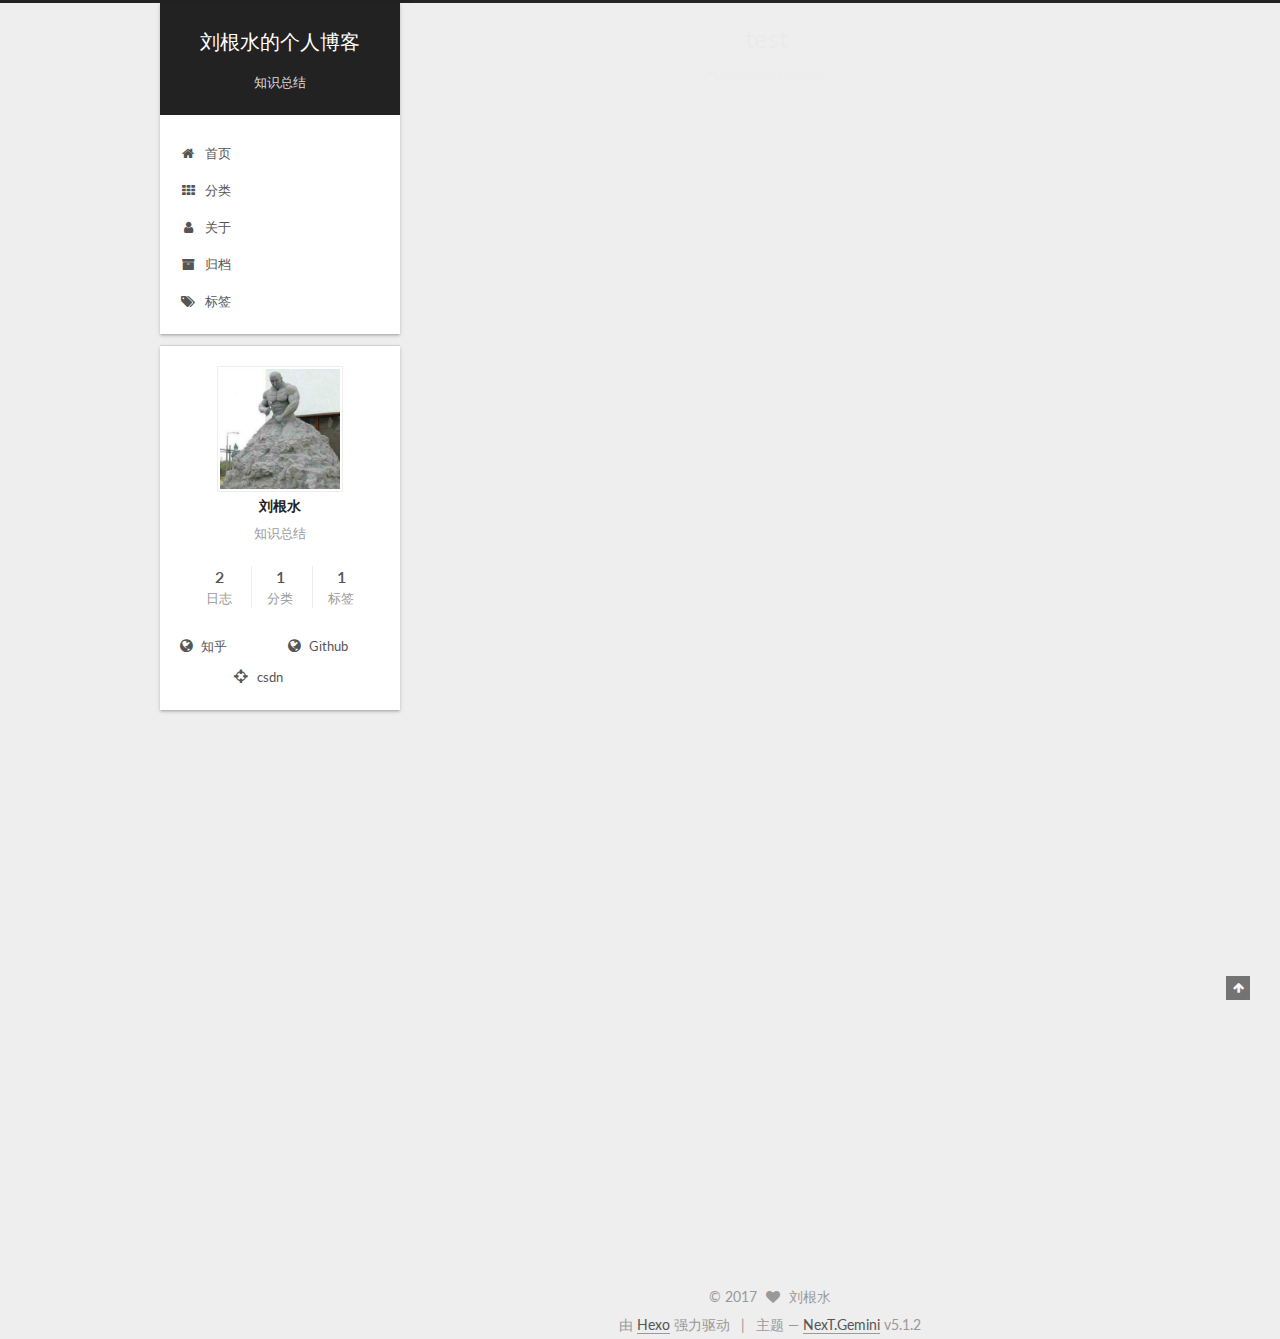
<file: index.html>
<!DOCTYPE html>



  


<html class="theme-next gemini use-motion" lang="zh-Hans">
<head>
  <meta charset="UTF-8"/>
<meta http-equiv="X-UA-Compatible" content="IE=edge" />
<meta name="viewport" content="width=device-width, initial-scale=1, maximum-scale=1"/>
<meta name="theme-color" content="#222">









<meta http-equiv="Cache-Control" content="no-transform" />
<meta http-equiv="Cache-Control" content="no-siteapp" />
















  
  
  <link href="/lib/fancybox/source/jquery.fancybox.css?v=2.1.5" rel="stylesheet" type="text/css" />




  
  
  
  

  
    
    
  

  

  

  

  

  
    
    
    <link href="//fonts.googleapis.com/css?family=Lato:300,300italic,400,400italic,700,700italic&subset=latin,latin-ext" rel="stylesheet" type="text/css">
  






<link href="/lib/font-awesome/css/font-awesome.min.css?v=4.6.2" rel="stylesheet" type="text/css" />

<link href="/css/main.css?v=5.1.2" rel="stylesheet" type="text/css" />


  <meta name="keywords" content="Hexo, NexT" />








  <link rel="shortcut icon" type="image/x-icon" href="/favicon.ico?v=5.1.2" />






<meta name="description" content="知识总结">
<meta property="og:type" content="website">
<meta property="og:title" content="刘根水的个人博客">
<meta property="og:url" content="http://liugenshui.com/index.html">
<meta property="og:site_name" content="刘根水的个人博客">
<meta property="og:description" content="知识总结">
<meta property="og:locale" content="zh-Hans">
<meta name="twitter:card" content="summary">
<meta name="twitter:title" content="刘根水的个人博客">
<meta name="twitter:description" content="知识总结">



<script type="text/javascript" id="hexo.configurations">
  var NexT = window.NexT || {};
  var CONFIG = {
    root: '/',
    scheme: 'Gemini',
    version: '5.1.2',
    sidebar: {"position":"left","display":"post","offset":12,"offset_float":12,"b2t":false,"scrollpercent":false,"onmobile":false},
    fancybox: true,
    tabs: true,
    motion: true,
    duoshuo: {
      userId: '0',
      author: '博主'
    },
    algolia: {
      applicationID: '',
      apiKey: '',
      indexName: '',
      hits: {"per_page":10},
      labels: {"input_placeholder":"Search for Posts","hits_empty":"We didn't find any results for the search: ${query}","hits_stats":"${hits} results found in ${time} ms"}
    }
  };
</script>



  <link rel="canonical" href="http://liugenshui.com/"/>





  <title>刘根水的个人博客</title>
  








</head>

<body itemscope itemtype="http://schema.org/WebPage" lang="zh-Hans">

  
  
    
  

  <div class="container sidebar-position-left 
  page-home">
    <div class="headband"></div>

    <header id="header" class="header" itemscope itemtype="http://schema.org/WPHeader">
      <div class="header-inner"><div class="site-brand-wrapper">
  <div class="site-meta ">
    

    <div class="custom-logo-site-title">
      <a href="/"  class="brand" rel="start">
        <span class="logo-line-before"><i></i></span>
        <span class="site-title">刘根水的个人博客</span>
        <span class="logo-line-after"><i></i></span>
      </a>
    </div>
      
        <p class="site-subtitle">知识总结</p>
      
  </div>

  <div class="site-nav-toggle">
    <button>
      <span class="btn-bar"></span>
      <span class="btn-bar"></span>
      <span class="btn-bar"></span>
    </button>
  </div>
</div>

<nav class="site-nav">
  

  
    <ul id="menu" class="menu">
      
        
        <li class="menu-item menu-item-home">
          <a href="/" rel="section">
            
              <i class="menu-item-icon fa fa-fw fa-home"></i> <br />
            
            首页
          </a>
        </li>
      
        
        <li class="menu-item menu-item-categories">
          <a href="/categories" rel="section">
            
              <i class="menu-item-icon fa fa-fw fa-th"></i> <br />
            
            分类
          </a>
        </li>
      
        
        <li class="menu-item menu-item-about">
          <a href="/about" rel="section">
            
              <i class="menu-item-icon fa fa-fw fa-user"></i> <br />
            
            关于
          </a>
        </li>
      
        
        <li class="menu-item menu-item-archives">
          <a href="/archives" rel="section">
            
              <i class="menu-item-icon fa fa-fw fa-archive"></i> <br />
            
            归档
          </a>
        </li>
      
        
        <li class="menu-item menu-item-tags">
          <a href="/tags" rel="section">
            
              <i class="menu-item-icon fa fa-fw fa-tags"></i> <br />
            
            标签
          </a>
        </li>
      

      
    </ul>
  

  
</nav>



 </div>
    </header>

    <main id="main" class="main">
      <div class="main-inner">
        <div class="content-wrap">
          <div id="content" class="content">
            
  <section id="posts" class="posts-expand">
    
      

  

  
  
  

  <article class="post post-type-normal" itemscope itemtype="http://schema.org/Article">
  
  
  
  <div class="post-block">
    <link itemprop="mainEntityOfPage" href="http://liugenshui.com/2017/08/25/test/">

    <span hidden itemprop="author" itemscope itemtype="http://schema.org/Person">
      <meta itemprop="name" content="刘根水">
      <meta itemprop="description" content="">
      <meta itemprop="image" content="/images/avatar.png">
    </span>

    <span hidden itemprop="publisher" itemscope itemtype="http://schema.org/Organization">
      <meta itemprop="name" content="刘根水的个人博客">
    </span>

    
      <header class="post-header">

        
        
          <h1 class="post-title" itemprop="name headline">
                
                <a class="post-title-link" href="/2017/08/25/test/" itemprop="url">test</a></h1>
        

        <div class="post-meta">
          <span class="post-time">
            
              <span class="post-meta-item-icon">
                <i class="fa fa-calendar-o"></i>
              </span>
              
                <span class="post-meta-item-text">发表于</span>
              
              <time title="创建于" itemprop="dateCreated datePublished" datetime="2017-08-25T16:25:55+00:00">
                2017-08-25
              </time>
            

            

            
          </span>

          

          
            
          

          
          

          

          

          

        </div>
      </header>
    

    
    
    
    <div class="post-body" itemprop="articleBody">

      
      

      
        
          
            
          
        
      
    </div>
    
    
    

    

    

    

    <footer class="post-footer">
      

      

      

      
      
        <div class="post-eof"></div>
      
    </footer>
  </div>
  
  
  
  </article>


    
      

  

  
  
  

  <article class="post post-type-normal" itemscope itemtype="http://schema.org/Article">
  
  
  
  <div class="post-block">
    <link itemprop="mainEntityOfPage" href="http://liugenshui.com/2017/08/25/hello-world/">

    <span hidden itemprop="author" itemscope itemtype="http://schema.org/Person">
      <meta itemprop="name" content="刘根水">
      <meta itemprop="description" content="">
      <meta itemprop="image" content="/images/avatar.png">
    </span>

    <span hidden itemprop="publisher" itemscope itemtype="http://schema.org/Organization">
      <meta itemprop="name" content="刘根水的个人博客">
    </span>

    
      <header class="post-header">

        
        
          <h1 class="post-title" itemprop="name headline">
                
                <a class="post-title-link" href="/2017/08/25/hello-world/" itemprop="url">Hello World</a></h1>
        

        <div class="post-meta">
          <span class="post-time">
            
              <span class="post-meta-item-icon">
                <i class="fa fa-calendar-o"></i>
              </span>
              
                <span class="post-meta-item-text">发表于</span>
              
              <time title="创建于" itemprop="dateCreated datePublished" datetime="2017-08-25T13:59:41+00:00">
                2017-08-25
              </time>
            

            

            
          </span>

          
            <span class="post-category" >
            
              <span class="post-meta-divider">|</span>
            
              <span class="post-meta-item-icon">
                <i class="fa fa-folder-o"></i>
              </span>
              
                <span class="post-meta-item-text">分类于</span>
              
              
                <span itemprop="about" itemscope itemtype="http://schema.org/Thing">
                  <a href="/categories/分类测试/" itemprop="url" rel="index">
                    <span itemprop="name">分类测试</span>
                  </a>
                </span>

                
                
              
            </span>
          

          
            
          

          
          

          

          

          

        </div>
      </header>
    

    
    
    
    <div class="post-body" itemprop="articleBody">

      
      

      
        
          
            <p>Welcome to <a href="https://hexo.io/" target="_blank" rel="external">Hexo</a>! This is your very first post. Check <a href="https://hexo.io/docs/" target="_blank" rel="external">documentation</a> for more info. If you get any problems when using Hexo, you can find the answer in <a href="https://hexo.io/docs/troubleshooting.html" target="_blank" rel="external">troubleshooting</a> or you can ask me on <a href="https://github.com/hexojs/hexo/issues" target="_blank" rel="external">GitHub</a>.</p>
<h2 id="Quick-Start"><a href="#Quick-Start" class="headerlink" title="Quick Start"></a>Quick Start</h2><h3 id="Create-a-new-post"><a href="#Create-a-new-post" class="headerlink" title="Create a new post"></a>Create a new post</h3><figure class="highlight bash"><table><tr><td class="gutter"><pre><div class="line">1</div></pre></td><td class="code"><pre><div class="line">$ hexo new <span class="string">"My New Post"</span></div></pre></td></tr></table></figure>
<p>More info: <a href="https://hexo.io/docs/writing.html" target="_blank" rel="external">Writing</a></p>
<h3 id="Run-server"><a href="#Run-server" class="headerlink" title="Run server"></a>Run server</h3><figure class="highlight bash"><table><tr><td class="gutter"><pre><div class="line">1</div></pre></td><td class="code"><pre><div class="line">$ hexo server</div></pre></td></tr></table></figure>
<p>More info: <a href="https://hexo.io/docs/server.html" target="_blank" rel="external">Server</a></p>
<h3 id="Generate-static-files"><a href="#Generate-static-files" class="headerlink" title="Generate static files"></a>Generate static files</h3><figure class="highlight bash"><table><tr><td class="gutter"><pre><div class="line">1</div></pre></td><td class="code"><pre><div class="line">$ hexo generate</div></pre></td></tr></table></figure>
<p>More info: <a href="https://hexo.io/docs/generating.html" target="_blank" rel="external">Generating</a></p>
<h3 id="Deploy-to-remote-sites"><a href="#Deploy-to-remote-sites" class="headerlink" title="Deploy to remote sites"></a>Deploy to remote sites</h3><figure class="highlight bash"><table><tr><td class="gutter"><pre><div class="line">1</div></pre></td><td class="code"><pre><div class="line">$ hexo deploy</div></pre></td></tr></table></figure>
<p>More info: <a href="https://hexo.io/docs/deployment.html" target="_blank" rel="external">Deployment</a></p>

          
        
      
    </div>
    
    
    

    

    

    

    <footer class="post-footer">
      

      

      

      
      
        <div class="post-eof"></div>
      
    </footer>
  </div>
  
  
  
  </article>


    
  </section>

  


          </div>
          


          

        </div>
        
          
  
  <div class="sidebar-toggle">
    <div class="sidebar-toggle-line-wrap">
      <span class="sidebar-toggle-line sidebar-toggle-line-first"></span>
      <span class="sidebar-toggle-line sidebar-toggle-line-middle"></span>
      <span class="sidebar-toggle-line sidebar-toggle-line-last"></span>
    </div>
  </div>

  <aside id="sidebar" class="sidebar">
    
    <div class="sidebar-inner">

      

      

      <section class="site-overview sidebar-panel sidebar-panel-active">
        <div class="site-author motion-element" itemprop="author" itemscope itemtype="http://schema.org/Person">
          <img class="site-author-image" itemprop="image"
               src="/images/avatar.png"
               alt="刘根水" />
          <p class="site-author-name" itemprop="name">刘根水</p>
           
              <p class="site-description motion-element" itemprop="description">知识总结</p>
          
        </div>
        <nav class="site-state motion-element">

          
            <div class="site-state-item site-state-posts">
            
              <a href="/archives">
            
                <span class="site-state-item-count">2</span>
                <span class="site-state-item-name">日志</span>
              </a>
            </div>
          

          
            
            
            <div class="site-state-item site-state-categories">
              <a href="/categories/index.html">
                <span class="site-state-item-count">1</span>
                <span class="site-state-item-name">分类</span>
              </a>
            </div>
          

          
            
            
            <div class="site-state-item site-state-tags">
              <a href="/tags/index.html">
                <span class="site-state-item-count">1</span>
                <span class="site-state-item-name">标签</span>
              </a>
            </div>
          

        </nav>

        

        <div class="links-of-author motion-element">
          
            
              <span class="links-of-author-item">
                <a href="https://www.zhihu.com/people/liu-gen-shui-95/activities" target="_blank" title="知乎">
                  
                    <i class="fa fa-fw fa-globe"></i>
                  
                    
                      知乎
                    
                </a>
              </span>
            
              <span class="links-of-author-item">
                <a href="https://github.com/WaterInverse" target="_blank" title="Github">
                  
                    <i class="fa fa-fw fa-globe"></i>
                  
                    
                      Github
                    
                </a>
              </span>
            
              <span class="links-of-author-item">
                <a href="http://www.csdn.net" target="_blank" title="csdn">
                  
                    <i class="fa fa-fw fa-crosshairs"></i>
                  
                    
                      csdn
                    
                </a>
              </span>
            
          
        </div>

        
        

        
        

        


      </section>

      

      

    </div>
  </aside>


        
      </div>
    </main>

    <footer id="footer" class="footer">
      <div class="footer-inner">
        <div class="copyright" >
  
  &copy; 
  <span itemprop="copyrightYear">2017</span>
  <span class="with-love">
    <i class="fa fa-heart"></i>
  </span>
  <span class="author" itemprop="copyrightHolder">刘根水</span>

  
</div>


  <div class="powered-by">由 <a class="theme-link" href="https://hexo.io">Hexo</a> 强力驱动</div>

  <span class="post-meta-divider">|</span>

  <div class="theme-info">主题 &mdash; <a class="theme-link" href="https://github.com/iissnan/hexo-theme-next">NexT.Gemini</a> v5.1.2</div>


        







        
      </div>
    </footer>

    
      <div class="back-to-top">
        <i class="fa fa-arrow-up"></i>
        
      </div>
    

  </div>

  

<script type="text/javascript">
  if (Object.prototype.toString.call(window.Promise) !== '[object Function]') {
    window.Promise = null;
  }
</script>









  












  
  <script type="text/javascript" src="/lib/jquery/index.js?v=2.1.3"></script>

  
  <script type="text/javascript" src="/lib/fastclick/lib/fastclick.min.js?v=1.0.6"></script>

  
  <script type="text/javascript" src="/lib/jquery_lazyload/jquery.lazyload.js?v=1.9.7"></script>

  
  <script type="text/javascript" src="/lib/velocity/velocity.min.js?v=1.2.1"></script>

  
  <script type="text/javascript" src="/lib/velocity/velocity.ui.min.js?v=1.2.1"></script>

  
  <script type="text/javascript" src="/lib/fancybox/source/jquery.fancybox.pack.js?v=2.1.5"></script>


  


  <script type="text/javascript" src="/js/src/utils.js?v=5.1.2"></script>

  <script type="text/javascript" src="/js/src/motion.js?v=5.1.2"></script>



  
  


  <script type="text/javascript" src="/js/src/affix.js?v=5.1.2"></script>

  <script type="text/javascript" src="/js/src/schemes/pisces.js?v=5.1.2"></script>



  
    <script type="text/javascript" src="/js/src/scrollspy.js?v=5.1.2"></script>
<script type="text/javascript" src="/js/src/post-details.js?v=5.1.2"></script>

  

  


  <script type="text/javascript" src="/js/src/bootstrap.js?v=5.1.2"></script>



  


  




	





  





  








  





  

  

  

  

  

  

</body>
</html>
</file>
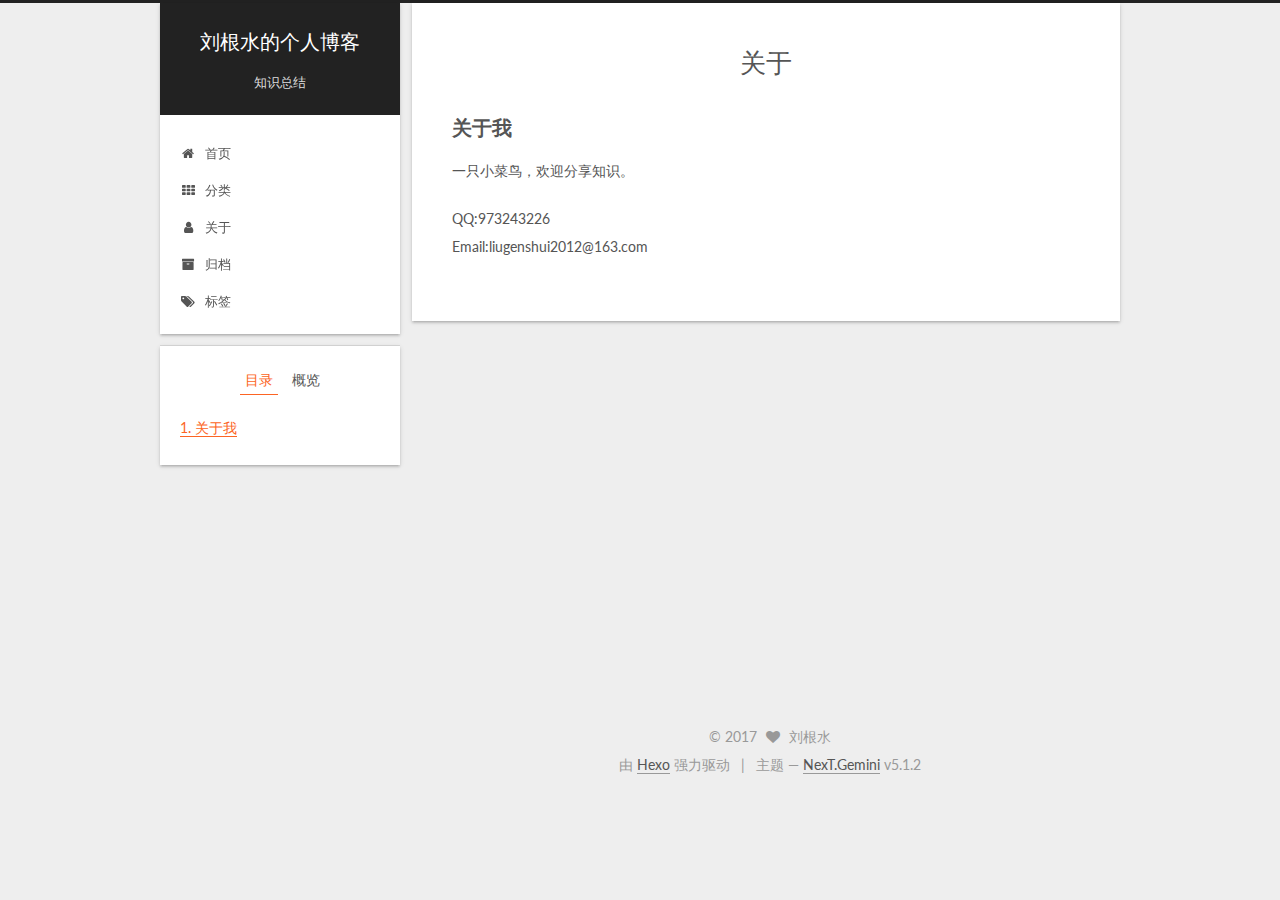
<file: about/index.html>
<!DOCTYPE html>



  


<html class="theme-next gemini use-motion" lang="zh-Hans">
<head>
  <meta charset="UTF-8"/>
<meta http-equiv="X-UA-Compatible" content="IE=edge" />
<meta name="viewport" content="width=device-width, initial-scale=1, maximum-scale=1"/>
<meta name="theme-color" content="#222">









<meta http-equiv="Cache-Control" content="no-transform" />
<meta http-equiv="Cache-Control" content="no-siteapp" />
















  
  
  <link href="/lib/fancybox/source/jquery.fancybox.css?v=2.1.5" rel="stylesheet" type="text/css" />




  
  
  
  

  
    
    
  

  

  

  

  

  
    
    
    <link href="//fonts.googleapis.com/css?family=Lato:300,300italic,400,400italic,700,700italic&subset=latin,latin-ext" rel="stylesheet" type="text/css">
  






<link href="/lib/font-awesome/css/font-awesome.min.css?v=4.6.2" rel="stylesheet" type="text/css" />

<link href="/css/main.css?v=5.1.2" rel="stylesheet" type="text/css" />


  <meta name="keywords" content="Hexo, NexT" />








  <link rel="shortcut icon" type="image/x-icon" href="/favicon.ico?v=5.1.2" />






<meta name="description" content="关于我一只小菜鸟，欢迎分享知识。 QQ:973243226Email:liugenshui2012@163.com">
<meta property="og:type" content="website">
<meta property="og:title" content="关于">
<meta property="og:url" content="http://liugenshui.com/about/index.html">
<meta property="og:site_name" content="刘根水的个人博客">
<meta property="og:description" content="关于我一只小菜鸟，欢迎分享知识。 QQ:973243226Email:liugenshui2012@163.com">
<meta property="og:locale" content="zh-Hans">
<meta property="og:updated_time" content="2017-08-25T16:48:37.984Z">
<meta name="twitter:card" content="summary">
<meta name="twitter:title" content="关于">
<meta name="twitter:description" content="关于我一只小菜鸟，欢迎分享知识。 QQ:973243226Email:liugenshui2012@163.com">



<script type="text/javascript" id="hexo.configurations">
  var NexT = window.NexT || {};
  var CONFIG = {
    root: '/',
    scheme: 'Gemini',
    version: '5.1.2',
    sidebar: {"position":"left","display":"post","offset":12,"offset_float":12,"b2t":false,"scrollpercent":false,"onmobile":false},
    fancybox: true,
    tabs: true,
    motion: true,
    duoshuo: {
      userId: '0',
      author: '博主'
    },
    algolia: {
      applicationID: '',
      apiKey: '',
      indexName: '',
      hits: {"per_page":10},
      labels: {"input_placeholder":"Search for Posts","hits_empty":"We didn't find any results for the search: ${query}","hits_stats":"${hits} results found in ${time} ms"}
    }
  };
</script>



  <link rel="canonical" href="http://liugenshui.com/about/"/>





  <title>关于 | 刘根水的个人博客</title>
  








</head>

<body itemscope itemtype="http://schema.org/WebPage" lang="zh-Hans">

  
  
    
  

  <div class="container sidebar-position-left page-post-detail">
    <div class="headband"></div>

    <header id="header" class="header" itemscope itemtype="http://schema.org/WPHeader">
      <div class="header-inner"><div class="site-brand-wrapper">
  <div class="site-meta ">
    

    <div class="custom-logo-site-title">
      <a href="/"  class="brand" rel="start">
        <span class="logo-line-before"><i></i></span>
        <span class="site-title">刘根水的个人博客</span>
        <span class="logo-line-after"><i></i></span>
      </a>
    </div>
      
        <p class="site-subtitle">知识总结</p>
      
  </div>

  <div class="site-nav-toggle">
    <button>
      <span class="btn-bar"></span>
      <span class="btn-bar"></span>
      <span class="btn-bar"></span>
    </button>
  </div>
</div>

<nav class="site-nav">
  

  
    <ul id="menu" class="menu">
      
        
        <li class="menu-item menu-item-home">
          <a href="/" rel="section">
            
              <i class="menu-item-icon fa fa-fw fa-home"></i> <br />
            
            首页
          </a>
        </li>
      
        
        <li class="menu-item menu-item-categories">
          <a href="/categories" rel="section">
            
              <i class="menu-item-icon fa fa-fw fa-th"></i> <br />
            
            分类
          </a>
        </li>
      
        
        <li class="menu-item menu-item-about">
          <a href="/about" rel="section">
            
              <i class="menu-item-icon fa fa-fw fa-user"></i> <br />
            
            关于
          </a>
        </li>
      
        
        <li class="menu-item menu-item-archives">
          <a href="/archives" rel="section">
            
              <i class="menu-item-icon fa fa-fw fa-archive"></i> <br />
            
            归档
          </a>
        </li>
      
        
        <li class="menu-item menu-item-tags">
          <a href="/tags" rel="section">
            
              <i class="menu-item-icon fa fa-fw fa-tags"></i> <br />
            
            标签
          </a>
        </li>
      

      
    </ul>
  

  
</nav>



 </div>
    </header>

    <main id="main" class="main">
      <div class="main-inner">
        <div class="content-wrap">
          <div id="content" class="content">
            

  <div id="posts" class="posts-expand">
    
    
    
    <div class="post-block page">
      <header class="post-header">

	<h1 class="post-title" itemprop="name headline">关于</h1>



</header>

      
      
      
      <div class="post-body">
        
        
          <h2 id="关于我"><a href="#关于我" class="headerlink" title="关于我"></a>关于我</h2><p>一只小菜鸟，欢迎分享知识。</p>
<p>QQ:973243226<br>Email:liugenshui2012@163.com</p>

        
      </div>
      
      
      
    </div>
    
    
    
  </div>


          </div>
          


          
  <div class="comments" id="comments">
    
  </div>


        </div>
        
          
  
  <div class="sidebar-toggle">
    <div class="sidebar-toggle-line-wrap">
      <span class="sidebar-toggle-line sidebar-toggle-line-first"></span>
      <span class="sidebar-toggle-line sidebar-toggle-line-middle"></span>
      <span class="sidebar-toggle-line sidebar-toggle-line-last"></span>
    </div>
  </div>

  <aside id="sidebar" class="sidebar">
    
    <div class="sidebar-inner">

      

      
        <ul class="sidebar-nav motion-element">
          <li class="sidebar-nav-toc sidebar-nav-active" data-target="post-toc-wrap" >
            目录
          </li>
          <li class="sidebar-nav-overview" data-target="site-overview">
            概览
          </li>
        </ul>
      

      <section class="site-overview sidebar-panel">
        <div class="site-author motion-element" itemprop="author" itemscope itemtype="http://schema.org/Person">
          <img class="site-author-image" itemprop="image"
               src="/images/avatar.png"
               alt="刘根水" />
          <p class="site-author-name" itemprop="name">刘根水</p>
           
              <p class="site-description motion-element" itemprop="description">知识总结</p>
          
        </div>
        <nav class="site-state motion-element">

          
            <div class="site-state-item site-state-posts">
            
              <a href="/archives">
            
                <span class="site-state-item-count">2</span>
                <span class="site-state-item-name">日志</span>
              </a>
            </div>
          

          
            
            
            <div class="site-state-item site-state-categories">
              <a href="/categories/index.html">
                <span class="site-state-item-count">1</span>
                <span class="site-state-item-name">分类</span>
              </a>
            </div>
          

          
            
            
            <div class="site-state-item site-state-tags">
              <a href="/tags/index.html">
                <span class="site-state-item-count">1</span>
                <span class="site-state-item-name">标签</span>
              </a>
            </div>
          

        </nav>

        

        <div class="links-of-author motion-element">
          
            
              <span class="links-of-author-item">
                <a href="https://www.zhihu.com/people/liu-gen-shui-95/activities" target="_blank" title="知乎">
                  
                    <i class="fa fa-fw fa-globe"></i>
                  
                    
                      知乎
                    
                </a>
              </span>
            
              <span class="links-of-author-item">
                <a href="https://github.com/WaterInverse" target="_blank" title="Github">
                  
                    <i class="fa fa-fw fa-globe"></i>
                  
                    
                      Github
                    
                </a>
              </span>
            
              <span class="links-of-author-item">
                <a href="http://www.csdn.net" target="_blank" title="csdn">
                  
                    <i class="fa fa-fw fa-crosshairs"></i>
                  
                    
                      csdn
                    
                </a>
              </span>
            
          
        </div>

        
        

        
        

        


      </section>

      
      <!--noindex-->
        <section class="post-toc-wrap motion-element sidebar-panel sidebar-panel-active">
          <div class="post-toc">

            
              
            

            
              <div class="post-toc-content"><ol class="nav"><li class="nav-item nav-level-2"><a class="nav-link" href="#关于我"><span class="nav-number">1.</span> <span class="nav-text">关于我</span></a></li></ol></div>
            

          </div>
        </section>
      <!--/noindex-->
      

      

    </div>
  </aside>


        
      </div>
    </main>

    <footer id="footer" class="footer">
      <div class="footer-inner">
        <div class="copyright" >
  
  &copy; 
  <span itemprop="copyrightYear">2017</span>
  <span class="with-love">
    <i class="fa fa-heart"></i>
  </span>
  <span class="author" itemprop="copyrightHolder">刘根水</span>

  
</div>


  <div class="powered-by">由 <a class="theme-link" href="https://hexo.io">Hexo</a> 强力驱动</div>

  <span class="post-meta-divider">|</span>

  <div class="theme-info">主题 &mdash; <a class="theme-link" href="https://github.com/iissnan/hexo-theme-next">NexT.Gemini</a> v5.1.2</div>


        







        
      </div>
    </footer>

    
      <div class="back-to-top">
        <i class="fa fa-arrow-up"></i>
        
      </div>
    

  </div>

  

<script type="text/javascript">
  if (Object.prototype.toString.call(window.Promise) !== '[object Function]') {
    window.Promise = null;
  }
</script>









  












  
  <script type="text/javascript" src="/lib/jquery/index.js?v=2.1.3"></script>

  
  <script type="text/javascript" src="/lib/fastclick/lib/fastclick.min.js?v=1.0.6"></script>

  
  <script type="text/javascript" src="/lib/jquery_lazyload/jquery.lazyload.js?v=1.9.7"></script>

  
  <script type="text/javascript" src="/lib/velocity/velocity.min.js?v=1.2.1"></script>

  
  <script type="text/javascript" src="/lib/velocity/velocity.ui.min.js?v=1.2.1"></script>

  
  <script type="text/javascript" src="/lib/fancybox/source/jquery.fancybox.pack.js?v=2.1.5"></script>


  


  <script type="text/javascript" src="/js/src/utils.js?v=5.1.2"></script>

  <script type="text/javascript" src="/js/src/motion.js?v=5.1.2"></script>



  
  


  <script type="text/javascript" src="/js/src/affix.js?v=5.1.2"></script>

  <script type="text/javascript" src="/js/src/schemes/pisces.js?v=5.1.2"></script>



  
    <script type="text/javascript" src="/js/src/scrollspy.js?v=5.1.2"></script>
<script type="text/javascript" src="/js/src/post-details.js?v=5.1.2"></script>

  

  


  <script type="text/javascript" src="/js/src/bootstrap.js?v=5.1.2"></script>



  


  




	





  





  








  





  

  

  

  

  

  

</body>
</html>
</file>
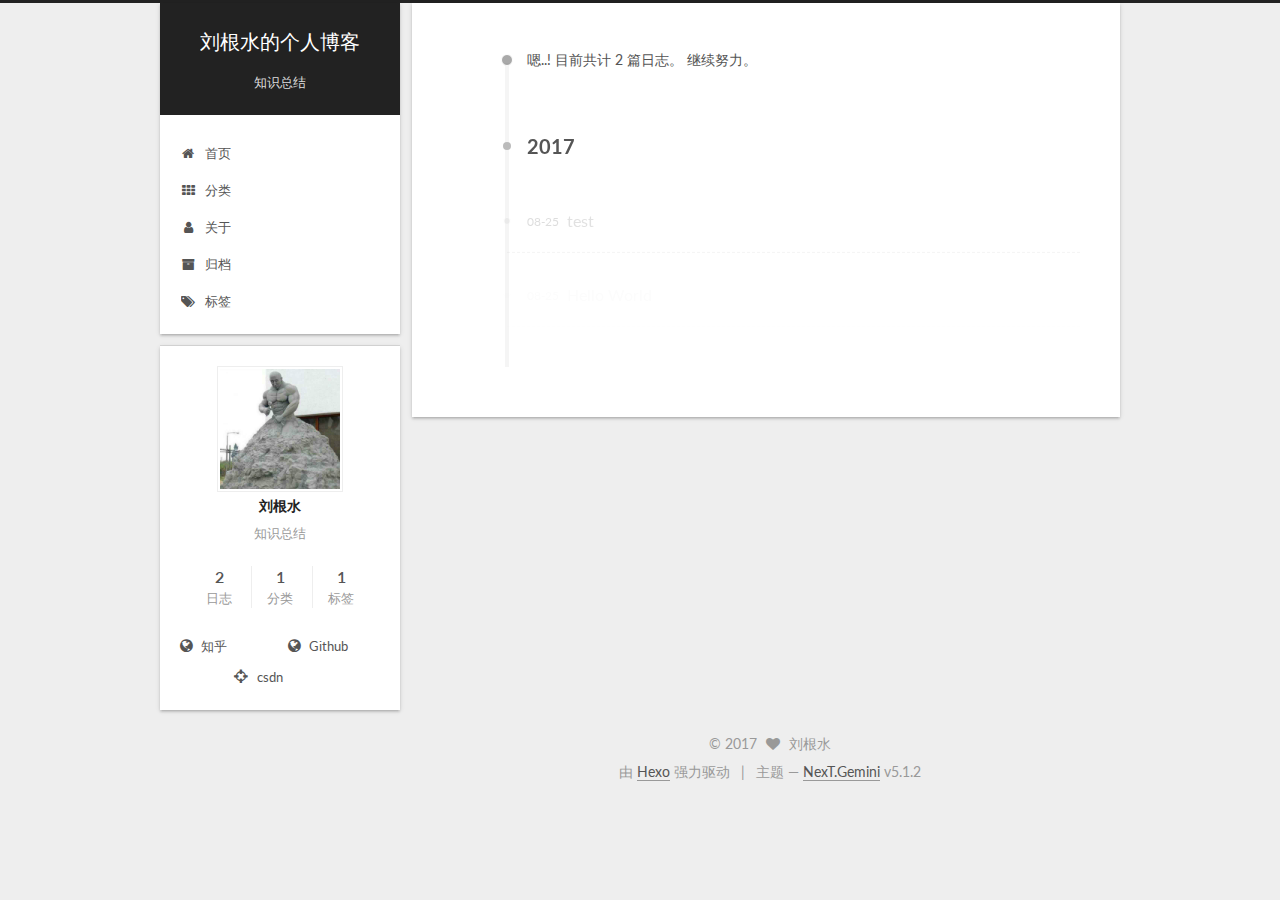
<file: archives/index.html>
<!DOCTYPE html>



  


<html class="theme-next gemini use-motion" lang="zh-Hans">
<head>
  <meta charset="UTF-8"/>
<meta http-equiv="X-UA-Compatible" content="IE=edge" />
<meta name="viewport" content="width=device-width, initial-scale=1, maximum-scale=1"/>
<meta name="theme-color" content="#222">









<meta http-equiv="Cache-Control" content="no-transform" />
<meta http-equiv="Cache-Control" content="no-siteapp" />
















  
  
  <link href="/lib/fancybox/source/jquery.fancybox.css?v=2.1.5" rel="stylesheet" type="text/css" />




  
  
  
  

  
    
    
  

  

  

  

  

  
    
    
    <link href="//fonts.googleapis.com/css?family=Lato:300,300italic,400,400italic,700,700italic&subset=latin,latin-ext" rel="stylesheet" type="text/css">
  






<link href="/lib/font-awesome/css/font-awesome.min.css?v=4.6.2" rel="stylesheet" type="text/css" />

<link href="/css/main.css?v=5.1.2" rel="stylesheet" type="text/css" />


  <meta name="keywords" content="Hexo, NexT" />








  <link rel="shortcut icon" type="image/x-icon" href="/favicon.ico?v=5.1.2" />






<meta name="description" content="知识总结">
<meta property="og:type" content="website">
<meta property="og:title" content="刘根水的个人博客">
<meta property="og:url" content="http://liugenshui.com/archives/index.html">
<meta property="og:site_name" content="刘根水的个人博客">
<meta property="og:description" content="知识总结">
<meta property="og:locale" content="zh-Hans">
<meta name="twitter:card" content="summary">
<meta name="twitter:title" content="刘根水的个人博客">
<meta name="twitter:description" content="知识总结">



<script type="text/javascript" id="hexo.configurations">
  var NexT = window.NexT || {};
  var CONFIG = {
    root: '/',
    scheme: 'Gemini',
    version: '5.1.2',
    sidebar: {"position":"left","display":"post","offset":12,"offset_float":12,"b2t":false,"scrollpercent":false,"onmobile":false},
    fancybox: true,
    tabs: true,
    motion: true,
    duoshuo: {
      userId: '0',
      author: '博主'
    },
    algolia: {
      applicationID: '',
      apiKey: '',
      indexName: '',
      hits: {"per_page":10},
      labels: {"input_placeholder":"Search for Posts","hits_empty":"We didn't find any results for the search: ${query}","hits_stats":"${hits} results found in ${time} ms"}
    }
  };
</script>



  <link rel="canonical" href="http://liugenshui.com/archives/"/>





  <title>归档 | 刘根水的个人博客</title>
  








</head>

<body itemscope itemtype="http://schema.org/WebPage" lang="zh-Hans">

  
  
    
  

  <div class="container sidebar-position-left page-archive">
    <div class="headband"></div>

    <header id="header" class="header" itemscope itemtype="http://schema.org/WPHeader">
      <div class="header-inner"><div class="site-brand-wrapper">
  <div class="site-meta ">
    

    <div class="custom-logo-site-title">
      <a href="/"  class="brand" rel="start">
        <span class="logo-line-before"><i></i></span>
        <span class="site-title">刘根水的个人博客</span>
        <span class="logo-line-after"><i></i></span>
      </a>
    </div>
      
        <p class="site-subtitle">知识总结</p>
      
  </div>

  <div class="site-nav-toggle">
    <button>
      <span class="btn-bar"></span>
      <span class="btn-bar"></span>
      <span class="btn-bar"></span>
    </button>
  </div>
</div>

<nav class="site-nav">
  

  
    <ul id="menu" class="menu">
      
        
        <li class="menu-item menu-item-home">
          <a href="/" rel="section">
            
              <i class="menu-item-icon fa fa-fw fa-home"></i> <br />
            
            首页
          </a>
        </li>
      
        
        <li class="menu-item menu-item-categories">
          <a href="/categories" rel="section">
            
              <i class="menu-item-icon fa fa-fw fa-th"></i> <br />
            
            分类
          </a>
        </li>
      
        
        <li class="menu-item menu-item-about">
          <a href="/about" rel="section">
            
              <i class="menu-item-icon fa fa-fw fa-user"></i> <br />
            
            关于
          </a>
        </li>
      
        
        <li class="menu-item menu-item-archives">
          <a href="/archives" rel="section">
            
              <i class="menu-item-icon fa fa-fw fa-archive"></i> <br />
            
            归档
          </a>
        </li>
      
        
        <li class="menu-item menu-item-tags">
          <a href="/tags" rel="section">
            
              <i class="menu-item-icon fa fa-fw fa-tags"></i> <br />
            
            标签
          </a>
        </li>
      

      
    </ul>
  

  
</nav>



 </div>
    </header>

    <main id="main" class="main">
      <div class="main-inner">
        <div class="content-wrap">
          <div id="content" class="content">
            

  
  
  
  <div class="post-block archive">
    <div id="posts" class="posts-collapse">
      <span class="archive-move-on"></span>

      <span class="archive-page-counter">
        
        
        
          
        
        嗯..! 目前共计 2 篇日志。 继续努力。
      </span>

      

        
        
        

        
          
          <div class="collection-title">
            <h2 class="archive-year motion-element" id="archive-year-2017">2017</h2>
          </div>
        
        

        

  <article class="post post-type-normal" itemscope itemtype="http://schema.org/Article">
    <header class="post-header">

      <h2 class="post-title">
        
            <a class="post-title-link" href="/2017/08/25/test/" itemprop="url">
              
                <span itemprop="name">test</span>
              
            </a>
        
      </h2>

      <div class="post-meta">
        <time class="post-time" itemprop="dateCreated"
              datetime="2017-08-25T16:25:55+00:00"
              content="2017-08-25" >
          08-25
        </time>
      </div>

    </header>
  </article>



      

        
        
        

        
        

        

  <article class="post post-type-normal" itemscope itemtype="http://schema.org/Article">
    <header class="post-header">

      <h2 class="post-title">
        
            <a class="post-title-link" href="/2017/08/25/hello-world/" itemprop="url">
              
                <span itemprop="name">Hello World</span>
              
            </a>
        
      </h2>

      <div class="post-meta">
        <time class="post-time" itemprop="dateCreated"
              datetime="2017-08-25T13:59:41+00:00"
              content="2017-08-25" >
          08-25
        </time>
      </div>

    </header>
  </article>



      

    </div>
  </div>
  
  
  

  



          </div>
          


          

        </div>
        
          
  
  <div class="sidebar-toggle">
    <div class="sidebar-toggle-line-wrap">
      <span class="sidebar-toggle-line sidebar-toggle-line-first"></span>
      <span class="sidebar-toggle-line sidebar-toggle-line-middle"></span>
      <span class="sidebar-toggle-line sidebar-toggle-line-last"></span>
    </div>
  </div>

  <aside id="sidebar" class="sidebar">
    
    <div class="sidebar-inner">

      

      

      <section class="site-overview sidebar-panel sidebar-panel-active">
        <div class="site-author motion-element" itemprop="author" itemscope itemtype="http://schema.org/Person">
          <img class="site-author-image" itemprop="image"
               src="/images/avatar.png"
               alt="刘根水" />
          <p class="site-author-name" itemprop="name">刘根水</p>
           
              <p class="site-description motion-element" itemprop="description">知识总结</p>
          
        </div>
        <nav class="site-state motion-element">

          
            <div class="site-state-item site-state-posts">
            
              <a href="/archives">
            
                <span class="site-state-item-count">2</span>
                <span class="site-state-item-name">日志</span>
              </a>
            </div>
          

          
            
            
            <div class="site-state-item site-state-categories">
              <a href="/categories/index.html">
                <span class="site-state-item-count">1</span>
                <span class="site-state-item-name">分类</span>
              </a>
            </div>
          

          
            
            
            <div class="site-state-item site-state-tags">
              <a href="/tags/index.html">
                <span class="site-state-item-count">1</span>
                <span class="site-state-item-name">标签</span>
              </a>
            </div>
          

        </nav>

        

        <div class="links-of-author motion-element">
          
            
              <span class="links-of-author-item">
                <a href="https://www.zhihu.com/people/liu-gen-shui-95/activities" target="_blank" title="知乎">
                  
                    <i class="fa fa-fw fa-globe"></i>
                  
                    
                      知乎
                    
                </a>
              </span>
            
              <span class="links-of-author-item">
                <a href="https://github.com/WaterInverse" target="_blank" title="Github">
                  
                    <i class="fa fa-fw fa-globe"></i>
                  
                    
                      Github
                    
                </a>
              </span>
            
              <span class="links-of-author-item">
                <a href="http://www.csdn.net" target="_blank" title="csdn">
                  
                    <i class="fa fa-fw fa-crosshairs"></i>
                  
                    
                      csdn
                    
                </a>
              </span>
            
          
        </div>

        
        

        
        

        


      </section>

      

      

    </div>
  </aside>


        
      </div>
    </main>

    <footer id="footer" class="footer">
      <div class="footer-inner">
        <div class="copyright" >
  
  &copy; 
  <span itemprop="copyrightYear">2017</span>
  <span class="with-love">
    <i class="fa fa-heart"></i>
  </span>
  <span class="author" itemprop="copyrightHolder">刘根水</span>

  
</div>


  <div class="powered-by">由 <a class="theme-link" href="https://hexo.io">Hexo</a> 强力驱动</div>

  <span class="post-meta-divider">|</span>

  <div class="theme-info">主题 &mdash; <a class="theme-link" href="https://github.com/iissnan/hexo-theme-next">NexT.Gemini</a> v5.1.2</div>


        







        
      </div>
    </footer>

    
      <div class="back-to-top">
        <i class="fa fa-arrow-up"></i>
        
      </div>
    

  </div>

  

<script type="text/javascript">
  if (Object.prototype.toString.call(window.Promise) !== '[object Function]') {
    window.Promise = null;
  }
</script>









  












  
  <script type="text/javascript" src="/lib/jquery/index.js?v=2.1.3"></script>

  
  <script type="text/javascript" src="/lib/fastclick/lib/fastclick.min.js?v=1.0.6"></script>

  
  <script type="text/javascript" src="/lib/jquery_lazyload/jquery.lazyload.js?v=1.9.7"></script>

  
  <script type="text/javascript" src="/lib/velocity/velocity.min.js?v=1.2.1"></script>

  
  <script type="text/javascript" src="/lib/velocity/velocity.ui.min.js?v=1.2.1"></script>

  
  <script type="text/javascript" src="/lib/fancybox/source/jquery.fancybox.pack.js?v=2.1.5"></script>


  


  <script type="text/javascript" src="/js/src/utils.js?v=5.1.2"></script>

  <script type="text/javascript" src="/js/src/motion.js?v=5.1.2"></script>



  
  


  <script type="text/javascript" src="/js/src/affix.js?v=5.1.2"></script>

  <script type="text/javascript" src="/js/src/schemes/pisces.js?v=5.1.2"></script>



  
  <script type="text/javascript" src="/js/src/scrollspy.js?v=5.1.2"></script>
<script type="text/javascript" src="/js/src/post-details.js?v=5.1.2"></script>

  
    <script type="text/javascript" id="motion.page.archive">
      $('.archive-year').velocity('transition.slideLeftIn');
    </script>
  


  


  <script type="text/javascript" src="/js/src/bootstrap.js?v=5.1.2"></script>



  


  




	





  





  








  





  

  

  

  

  

  

</body>
</html>
</file>
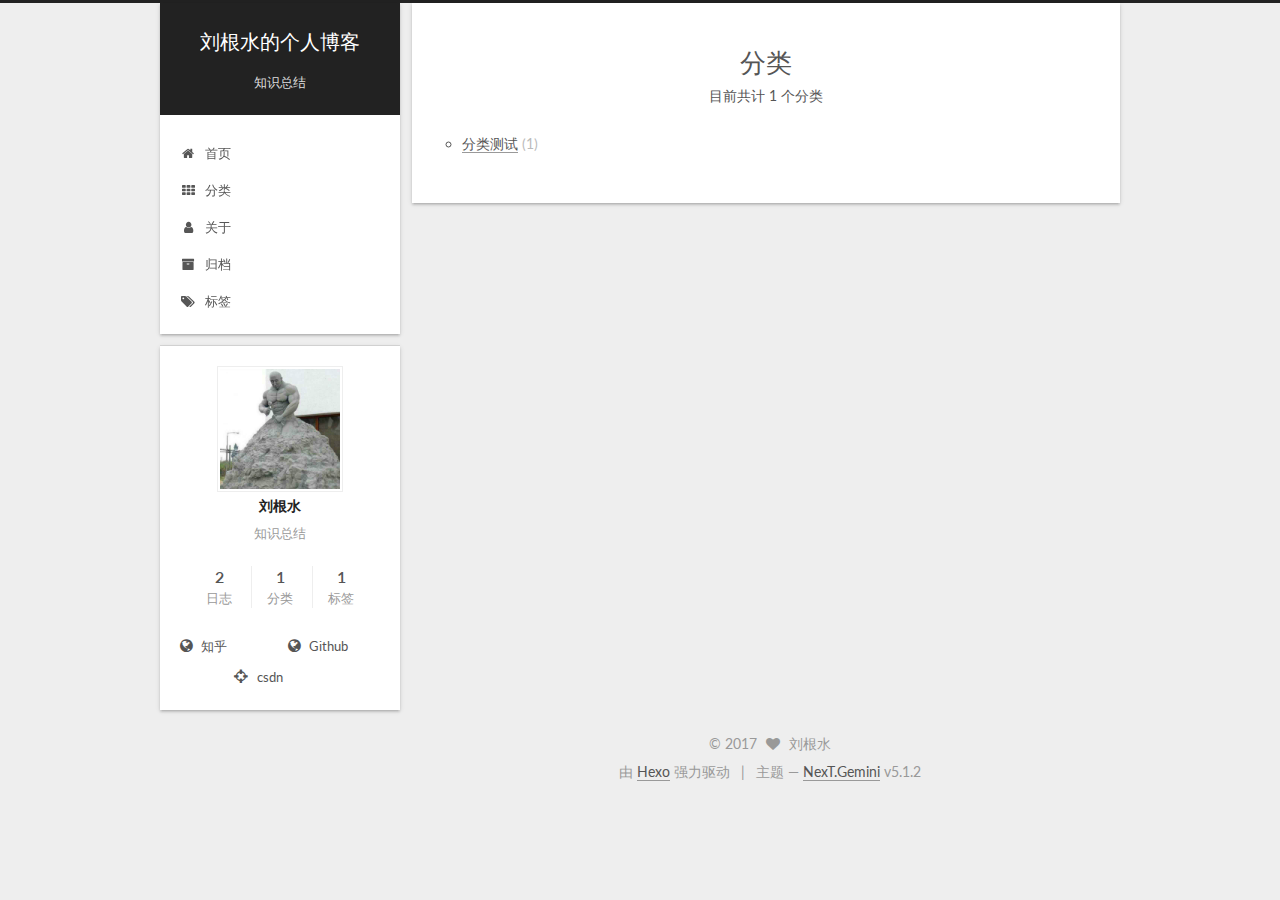
<file: categories/index.html>
<!DOCTYPE html>



  


<html class="theme-next gemini use-motion" lang="zh-Hans">
<head>
  <meta charset="UTF-8"/>
<meta http-equiv="X-UA-Compatible" content="IE=edge" />
<meta name="viewport" content="width=device-width, initial-scale=1, maximum-scale=1"/>
<meta name="theme-color" content="#222">









<meta http-equiv="Cache-Control" content="no-transform" />
<meta http-equiv="Cache-Control" content="no-siteapp" />
















  
  
  <link href="/lib/fancybox/source/jquery.fancybox.css?v=2.1.5" rel="stylesheet" type="text/css" />




  
  
  
  

  
    
    
  

  

  

  

  

  
    
    
    <link href="//fonts.googleapis.com/css?family=Lato:300,300italic,400,400italic,700,700italic&subset=latin,latin-ext" rel="stylesheet" type="text/css">
  






<link href="/lib/font-awesome/css/font-awesome.min.css?v=4.6.2" rel="stylesheet" type="text/css" />

<link href="/css/main.css?v=5.1.2" rel="stylesheet" type="text/css" />


  <meta name="keywords" content="Hexo, NexT" />








  <link rel="shortcut icon" type="image/x-icon" href="/favicon.ico?v=5.1.2" />






<meta name="description" content="知识总结">
<meta property="og:type" content="website">
<meta property="og:title" content="分类">
<meta property="og:url" content="http://liugenshui.com/categories/index.html">
<meta property="og:site_name" content="刘根水的个人博客">
<meta property="og:description" content="知识总结">
<meta property="og:locale" content="zh-Hans">
<meta property="og:updated_time" content="2017-08-25T01:00:51.255Z">
<meta name="twitter:card" content="summary">
<meta name="twitter:title" content="分类">
<meta name="twitter:description" content="知识总结">



<script type="text/javascript" id="hexo.configurations">
  var NexT = window.NexT || {};
  var CONFIG = {
    root: '/',
    scheme: 'Gemini',
    version: '5.1.2',
    sidebar: {"position":"left","display":"post","offset":12,"offset_float":12,"b2t":false,"scrollpercent":false,"onmobile":false},
    fancybox: true,
    tabs: true,
    motion: true,
    duoshuo: {
      userId: '0',
      author: '博主'
    },
    algolia: {
      applicationID: '',
      apiKey: '',
      indexName: '',
      hits: {"per_page":10},
      labels: {"input_placeholder":"Search for Posts","hits_empty":"We didn't find any results for the search: ${query}","hits_stats":"${hits} results found in ${time} ms"}
    }
  };
</script>



  <link rel="canonical" href="http://liugenshui.com/categories/"/>





  <title>分类 | 刘根水的个人博客</title>
  








</head>

<body itemscope itemtype="http://schema.org/WebPage" lang="zh-Hans">

  
  
    
  

  <div class="container sidebar-position-left page-post-detail">
    <div class="headband"></div>

    <header id="header" class="header" itemscope itemtype="http://schema.org/WPHeader">
      <div class="header-inner"><div class="site-brand-wrapper">
  <div class="site-meta ">
    

    <div class="custom-logo-site-title">
      <a href="/"  class="brand" rel="start">
        <span class="logo-line-before"><i></i></span>
        <span class="site-title">刘根水的个人博客</span>
        <span class="logo-line-after"><i></i></span>
      </a>
    </div>
      
        <p class="site-subtitle">知识总结</p>
      
  </div>

  <div class="site-nav-toggle">
    <button>
      <span class="btn-bar"></span>
      <span class="btn-bar"></span>
      <span class="btn-bar"></span>
    </button>
  </div>
</div>

<nav class="site-nav">
  

  
    <ul id="menu" class="menu">
      
        
        <li class="menu-item menu-item-home">
          <a href="/" rel="section">
            
              <i class="menu-item-icon fa fa-fw fa-home"></i> <br />
            
            首页
          </a>
        </li>
      
        
        <li class="menu-item menu-item-categories">
          <a href="/categories" rel="section">
            
              <i class="menu-item-icon fa fa-fw fa-th"></i> <br />
            
            分类
          </a>
        </li>
      
        
        <li class="menu-item menu-item-about">
          <a href="/about" rel="section">
            
              <i class="menu-item-icon fa fa-fw fa-user"></i> <br />
            
            关于
          </a>
        </li>
      
        
        <li class="menu-item menu-item-archives">
          <a href="/archives" rel="section">
            
              <i class="menu-item-icon fa fa-fw fa-archive"></i> <br />
            
            归档
          </a>
        </li>
      
        
        <li class="menu-item menu-item-tags">
          <a href="/tags" rel="section">
            
              <i class="menu-item-icon fa fa-fw fa-tags"></i> <br />
            
            标签
          </a>
        </li>
      

      
    </ul>
  

  
</nav>



 </div>
    </header>

    <main id="main" class="main">
      <div class="main-inner">
        <div class="content-wrap">
          <div id="content" class="content">
            

  <div id="posts" class="posts-expand">
    
    
    
    <div class="post-block page">
      <header class="post-header">

	<h1 class="post-title" itemprop="name headline">分类</h1>



</header>

      
      
      
      <div class="post-body">
        
        
          <div class="category-all-page">
            <div class="category-all-title">
                目前共计 1 个分类
            </div>
            <div class="category-all">
              <ul class="category-list"><li class="category-list-item"><a class="category-list-link" href="/categories/分类测试/">分类测试</a><span class="category-list-count">1</span></li></ul>
            </div>
          </div>
        
      </div>
      
      
      
    </div>
    
    
    
  </div>


          </div>
          


          
  <div class="comments" id="comments">
    
  </div>


        </div>
        
          
  
  <div class="sidebar-toggle">
    <div class="sidebar-toggle-line-wrap">
      <span class="sidebar-toggle-line sidebar-toggle-line-first"></span>
      <span class="sidebar-toggle-line sidebar-toggle-line-middle"></span>
      <span class="sidebar-toggle-line sidebar-toggle-line-last"></span>
    </div>
  </div>

  <aside id="sidebar" class="sidebar">
    
    <div class="sidebar-inner">

      

      

      <section class="site-overview sidebar-panel sidebar-panel-active">
        <div class="site-author motion-element" itemprop="author" itemscope itemtype="http://schema.org/Person">
          <img class="site-author-image" itemprop="image"
               src="/images/avatar.png"
               alt="刘根水" />
          <p class="site-author-name" itemprop="name">刘根水</p>
           
              <p class="site-description motion-element" itemprop="description">知识总结</p>
          
        </div>
        <nav class="site-state motion-element">

          
            <div class="site-state-item site-state-posts">
            
              <a href="/archives">
            
                <span class="site-state-item-count">2</span>
                <span class="site-state-item-name">日志</span>
              </a>
            </div>
          

          
            
            
            <div class="site-state-item site-state-categories">
              <a href="/categories/index.html">
                <span class="site-state-item-count">1</span>
                <span class="site-state-item-name">分类</span>
              </a>
            </div>
          

          
            
            
            <div class="site-state-item site-state-tags">
              <a href="/tags/index.html">
                <span class="site-state-item-count">1</span>
                <span class="site-state-item-name">标签</span>
              </a>
            </div>
          

        </nav>

        

        <div class="links-of-author motion-element">
          
            
              <span class="links-of-author-item">
                <a href="https://www.zhihu.com/people/liu-gen-shui-95/activities" target="_blank" title="知乎">
                  
                    <i class="fa fa-fw fa-globe"></i>
                  
                    
                      知乎
                    
                </a>
              </span>
            
              <span class="links-of-author-item">
                <a href="https://github.com/WaterInverse" target="_blank" title="Github">
                  
                    <i class="fa fa-fw fa-globe"></i>
                  
                    
                      Github
                    
                </a>
              </span>
            
              <span class="links-of-author-item">
                <a href="http://www.csdn.net" target="_blank" title="csdn">
                  
                    <i class="fa fa-fw fa-crosshairs"></i>
                  
                    
                      csdn
                    
                </a>
              </span>
            
          
        </div>

        
        

        
        

        


      </section>

      

      

    </div>
  </aside>


        
      </div>
    </main>

    <footer id="footer" class="footer">
      <div class="footer-inner">
        <div class="copyright" >
  
  &copy; 
  <span itemprop="copyrightYear">2017</span>
  <span class="with-love">
    <i class="fa fa-heart"></i>
  </span>
  <span class="author" itemprop="copyrightHolder">刘根水</span>

  
</div>


  <div class="powered-by">由 <a class="theme-link" href="https://hexo.io">Hexo</a> 强力驱动</div>

  <span class="post-meta-divider">|</span>

  <div class="theme-info">主题 &mdash; <a class="theme-link" href="https://github.com/iissnan/hexo-theme-next">NexT.Gemini</a> v5.1.2</div>


        







        
      </div>
    </footer>

    
      <div class="back-to-top">
        <i class="fa fa-arrow-up"></i>
        
      </div>
    

  </div>

  

<script type="text/javascript">
  if (Object.prototype.toString.call(window.Promise) !== '[object Function]') {
    window.Promise = null;
  }
</script>









  












  
  <script type="text/javascript" src="/lib/jquery/index.js?v=2.1.3"></script>

  
  <script type="text/javascript" src="/lib/fastclick/lib/fastclick.min.js?v=1.0.6"></script>

  
  <script type="text/javascript" src="/lib/jquery_lazyload/jquery.lazyload.js?v=1.9.7"></script>

  
  <script type="text/javascript" src="/lib/velocity/velocity.min.js?v=1.2.1"></script>

  
  <script type="text/javascript" src="/lib/velocity/velocity.ui.min.js?v=1.2.1"></script>

  
  <script type="text/javascript" src="/lib/fancybox/source/jquery.fancybox.pack.js?v=2.1.5"></script>


  


  <script type="text/javascript" src="/js/src/utils.js?v=5.1.2"></script>

  <script type="text/javascript" src="/js/src/motion.js?v=5.1.2"></script>



  
  


  <script type="text/javascript" src="/js/src/affix.js?v=5.1.2"></script>

  <script type="text/javascript" src="/js/src/schemes/pisces.js?v=5.1.2"></script>



  
    <script type="text/javascript" src="/js/src/scrollspy.js?v=5.1.2"></script>
<script type="text/javascript" src="/js/src/post-details.js?v=5.1.2"></script>

  

  


  <script type="text/javascript" src="/js/src/bootstrap.js?v=5.1.2"></script>



  


  




	





  





  








  





  

  

  

  

  

  

</body>
</html>
</file>
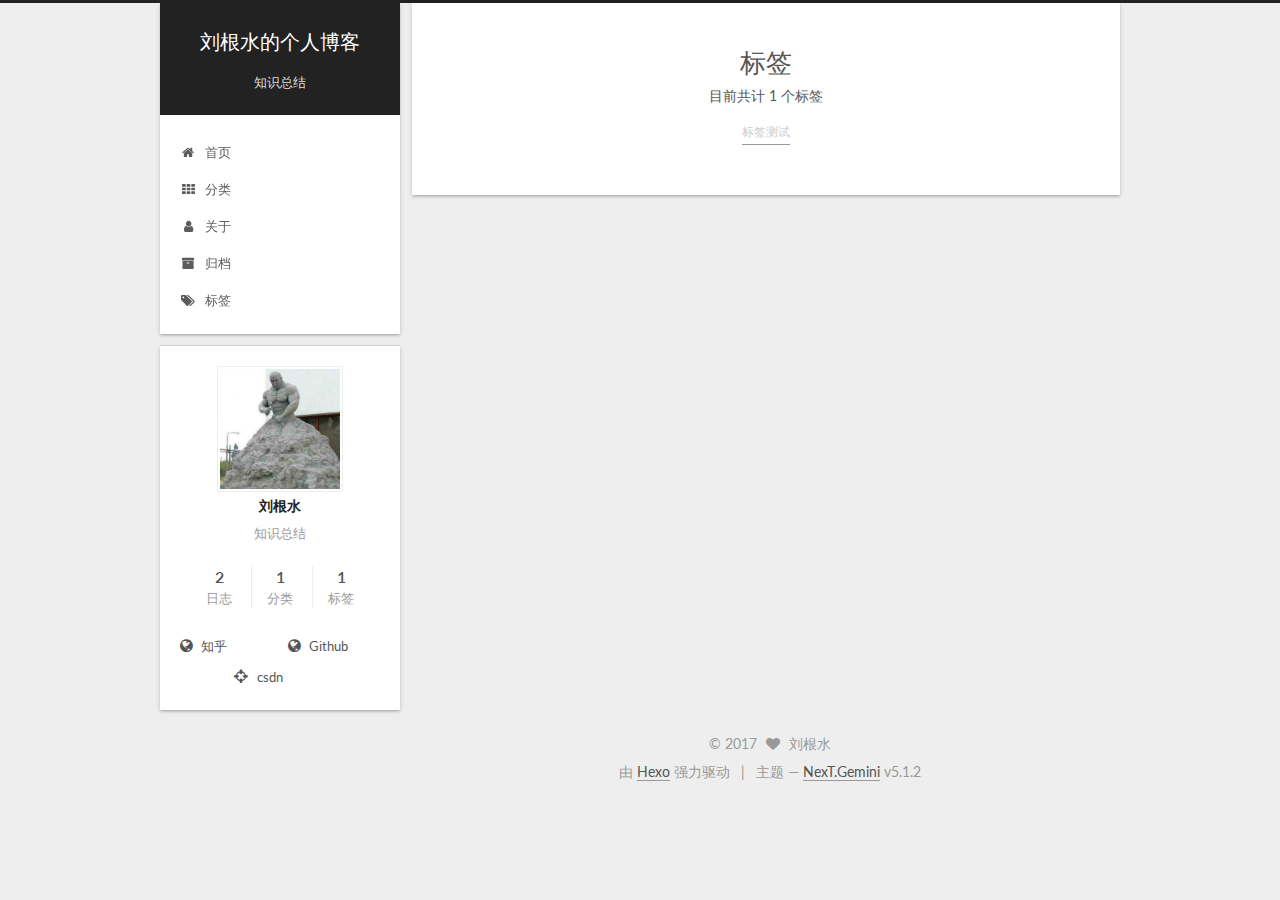
<file: tags/index.html>
<!DOCTYPE html>



  


<html class="theme-next gemini use-motion" lang="zh-Hans">
<head>
  <meta charset="UTF-8"/>
<meta http-equiv="X-UA-Compatible" content="IE=edge" />
<meta name="viewport" content="width=device-width, initial-scale=1, maximum-scale=1"/>
<meta name="theme-color" content="#222">









<meta http-equiv="Cache-Control" content="no-transform" />
<meta http-equiv="Cache-Control" content="no-siteapp" />
















  
  
  <link href="/lib/fancybox/source/jquery.fancybox.css?v=2.1.5" rel="stylesheet" type="text/css" />




  
  
  
  

  
    
    
  

  

  

  

  

  
    
    
    <link href="//fonts.googleapis.com/css?family=Lato:300,300italic,400,400italic,700,700italic&subset=latin,latin-ext" rel="stylesheet" type="text/css">
  






<link href="/lib/font-awesome/css/font-awesome.min.css?v=4.6.2" rel="stylesheet" type="text/css" />

<link href="/css/main.css?v=5.1.2" rel="stylesheet" type="text/css" />


  <meta name="keywords" content="Hexo, NexT" />








  <link rel="shortcut icon" type="image/x-icon" href="/favicon.ico?v=5.1.2" />






<meta name="description" content="知识总结">
<meta property="og:type" content="website">
<meta property="og:title" content="标签">
<meta property="og:url" content="http://liugenshui.com/tags/index.html">
<meta property="og:site_name" content="刘根水的个人博客">
<meta property="og:description" content="知识总结">
<meta property="og:locale" content="zh-Hans">
<meta property="og:updated_time" content="2017-08-25T01:00:55.323Z">
<meta name="twitter:card" content="summary">
<meta name="twitter:title" content="标签">
<meta name="twitter:description" content="知识总结">



<script type="text/javascript" id="hexo.configurations">
  var NexT = window.NexT || {};
  var CONFIG = {
    root: '/',
    scheme: 'Gemini',
    version: '5.1.2',
    sidebar: {"position":"left","display":"post","offset":12,"offset_float":12,"b2t":false,"scrollpercent":false,"onmobile":false},
    fancybox: true,
    tabs: true,
    motion: true,
    duoshuo: {
      userId: '0',
      author: '博主'
    },
    algolia: {
      applicationID: '',
      apiKey: '',
      indexName: '',
      hits: {"per_page":10},
      labels: {"input_placeholder":"Search for Posts","hits_empty":"We didn't find any results for the search: ${query}","hits_stats":"${hits} results found in ${time} ms"}
    }
  };
</script>



  <link rel="canonical" href="http://liugenshui.com/tags/"/>





  <title>标签 | 刘根水的个人博客</title>
  








</head>

<body itemscope itemtype="http://schema.org/WebPage" lang="zh-Hans">

  
  
    
  

  <div class="container sidebar-position-left page-post-detail">
    <div class="headband"></div>

    <header id="header" class="header" itemscope itemtype="http://schema.org/WPHeader">
      <div class="header-inner"><div class="site-brand-wrapper">
  <div class="site-meta ">
    

    <div class="custom-logo-site-title">
      <a href="/"  class="brand" rel="start">
        <span class="logo-line-before"><i></i></span>
        <span class="site-title">刘根水的个人博客</span>
        <span class="logo-line-after"><i></i></span>
      </a>
    </div>
      
        <p class="site-subtitle">知识总结</p>
      
  </div>

  <div class="site-nav-toggle">
    <button>
      <span class="btn-bar"></span>
      <span class="btn-bar"></span>
      <span class="btn-bar"></span>
    </button>
  </div>
</div>

<nav class="site-nav">
  

  
    <ul id="menu" class="menu">
      
        
        <li class="menu-item menu-item-home">
          <a href="/" rel="section">
            
              <i class="menu-item-icon fa fa-fw fa-home"></i> <br />
            
            首页
          </a>
        </li>
      
        
        <li class="menu-item menu-item-categories">
          <a href="/categories" rel="section">
            
              <i class="menu-item-icon fa fa-fw fa-th"></i> <br />
            
            分类
          </a>
        </li>
      
        
        <li class="menu-item menu-item-about">
          <a href="/about" rel="section">
            
              <i class="menu-item-icon fa fa-fw fa-user"></i> <br />
            
            关于
          </a>
        </li>
      
        
        <li class="menu-item menu-item-archives">
          <a href="/archives" rel="section">
            
              <i class="menu-item-icon fa fa-fw fa-archive"></i> <br />
            
            归档
          </a>
        </li>
      
        
        <li class="menu-item menu-item-tags">
          <a href="/tags" rel="section">
            
              <i class="menu-item-icon fa fa-fw fa-tags"></i> <br />
            
            标签
          </a>
        </li>
      

      
    </ul>
  

  
</nav>



 </div>
    </header>

    <main id="main" class="main">
      <div class="main-inner">
        <div class="content-wrap">
          <div id="content" class="content">
            

  <div id="posts" class="posts-expand">
    
    
    
    <div class="post-block page">
      <header class="post-header">

	<h1 class="post-title" itemprop="name headline">标签</h1>



</header>

      
      
      
      <div class="post-body">
        
        
          <div class="tag-cloud">
            <div class="tag-cloud-title">
                目前共计 1 个标签
            </div>
            <div class="tag-cloud-tags">
              <a href="/tags/标签测试/" style="font-size: 12px; color: #ccc">标签测试</a>
            </div>
          </div>
        
      </div>
      
      
      
    </div>
    
    
    
  </div>


          </div>
          


          
  <div class="comments" id="comments">
    
  </div>


        </div>
        
          
  
  <div class="sidebar-toggle">
    <div class="sidebar-toggle-line-wrap">
      <span class="sidebar-toggle-line sidebar-toggle-line-first"></span>
      <span class="sidebar-toggle-line sidebar-toggle-line-middle"></span>
      <span class="sidebar-toggle-line sidebar-toggle-line-last"></span>
    </div>
  </div>

  <aside id="sidebar" class="sidebar">
    
    <div class="sidebar-inner">

      

      

      <section class="site-overview sidebar-panel sidebar-panel-active">
        <div class="site-author motion-element" itemprop="author" itemscope itemtype="http://schema.org/Person">
          <img class="site-author-image" itemprop="image"
               src="/images/avatar.png"
               alt="刘根水" />
          <p class="site-author-name" itemprop="name">刘根水</p>
           
              <p class="site-description motion-element" itemprop="description">知识总结</p>
          
        </div>
        <nav class="site-state motion-element">

          
            <div class="site-state-item site-state-posts">
            
              <a href="/archives">
            
                <span class="site-state-item-count">2</span>
                <span class="site-state-item-name">日志</span>
              </a>
            </div>
          

          
            
            
            <div class="site-state-item site-state-categories">
              <a href="/categories/index.html">
                <span class="site-state-item-count">1</span>
                <span class="site-state-item-name">分类</span>
              </a>
            </div>
          

          
            
            
            <div class="site-state-item site-state-tags">
              <a href="/tags/index.html">
                <span class="site-state-item-count">1</span>
                <span class="site-state-item-name">标签</span>
              </a>
            </div>
          

        </nav>

        

        <div class="links-of-author motion-element">
          
            
              <span class="links-of-author-item">
                <a href="https://www.zhihu.com/people/liu-gen-shui-95/activities" target="_blank" title="知乎">
                  
                    <i class="fa fa-fw fa-globe"></i>
                  
                    
                      知乎
                    
                </a>
              </span>
            
              <span class="links-of-author-item">
                <a href="https://github.com/WaterInverse" target="_blank" title="Github">
                  
                    <i class="fa fa-fw fa-globe"></i>
                  
                    
                      Github
                    
                </a>
              </span>
            
              <span class="links-of-author-item">
                <a href="http://www.csdn.net" target="_blank" title="csdn">
                  
                    <i class="fa fa-fw fa-crosshairs"></i>
                  
                    
                      csdn
                    
                </a>
              </span>
            
          
        </div>

        
        

        
        

        


      </section>

      

      

    </div>
  </aside>


        
      </div>
    </main>

    <footer id="footer" class="footer">
      <div class="footer-inner">
        <div class="copyright" >
  
  &copy; 
  <span itemprop="copyrightYear">2017</span>
  <span class="with-love">
    <i class="fa fa-heart"></i>
  </span>
  <span class="author" itemprop="copyrightHolder">刘根水</span>

  
</div>


  <div class="powered-by">由 <a class="theme-link" href="https://hexo.io">Hexo</a> 强力驱动</div>

  <span class="post-meta-divider">|</span>

  <div class="theme-info">主题 &mdash; <a class="theme-link" href="https://github.com/iissnan/hexo-theme-next">NexT.Gemini</a> v5.1.2</div>


        







        
      </div>
    </footer>

    
      <div class="back-to-top">
        <i class="fa fa-arrow-up"></i>
        
      </div>
    

  </div>

  

<script type="text/javascript">
  if (Object.prototype.toString.call(window.Promise) !== '[object Function]') {
    window.Promise = null;
  }
</script>









  












  
  <script type="text/javascript" src="/lib/jquery/index.js?v=2.1.3"></script>

  
  <script type="text/javascript" src="/lib/fastclick/lib/fastclick.min.js?v=1.0.6"></script>

  
  <script type="text/javascript" src="/lib/jquery_lazyload/jquery.lazyload.js?v=1.9.7"></script>

  
  <script type="text/javascript" src="/lib/velocity/velocity.min.js?v=1.2.1"></script>

  
  <script type="text/javascript" src="/lib/velocity/velocity.ui.min.js?v=1.2.1"></script>

  
  <script type="text/javascript" src="/lib/fancybox/source/jquery.fancybox.pack.js?v=2.1.5"></script>


  


  <script type="text/javascript" src="/js/src/utils.js?v=5.1.2"></script>

  <script type="text/javascript" src="/js/src/motion.js?v=5.1.2"></script>



  
  


  <script type="text/javascript" src="/js/src/affix.js?v=5.1.2"></script>

  <script type="text/javascript" src="/js/src/schemes/pisces.js?v=5.1.2"></script>



  
    <script type="text/javascript" src="/js/src/scrollspy.js?v=5.1.2"></script>
<script type="text/javascript" src="/js/src/post-details.js?v=5.1.2"></script>

  

  


  <script type="text/javascript" src="/js/src/bootstrap.js?v=5.1.2"></script>



  


  




	





  





  








  





  

  

  

  

  

  

</body>
</html>
</file>
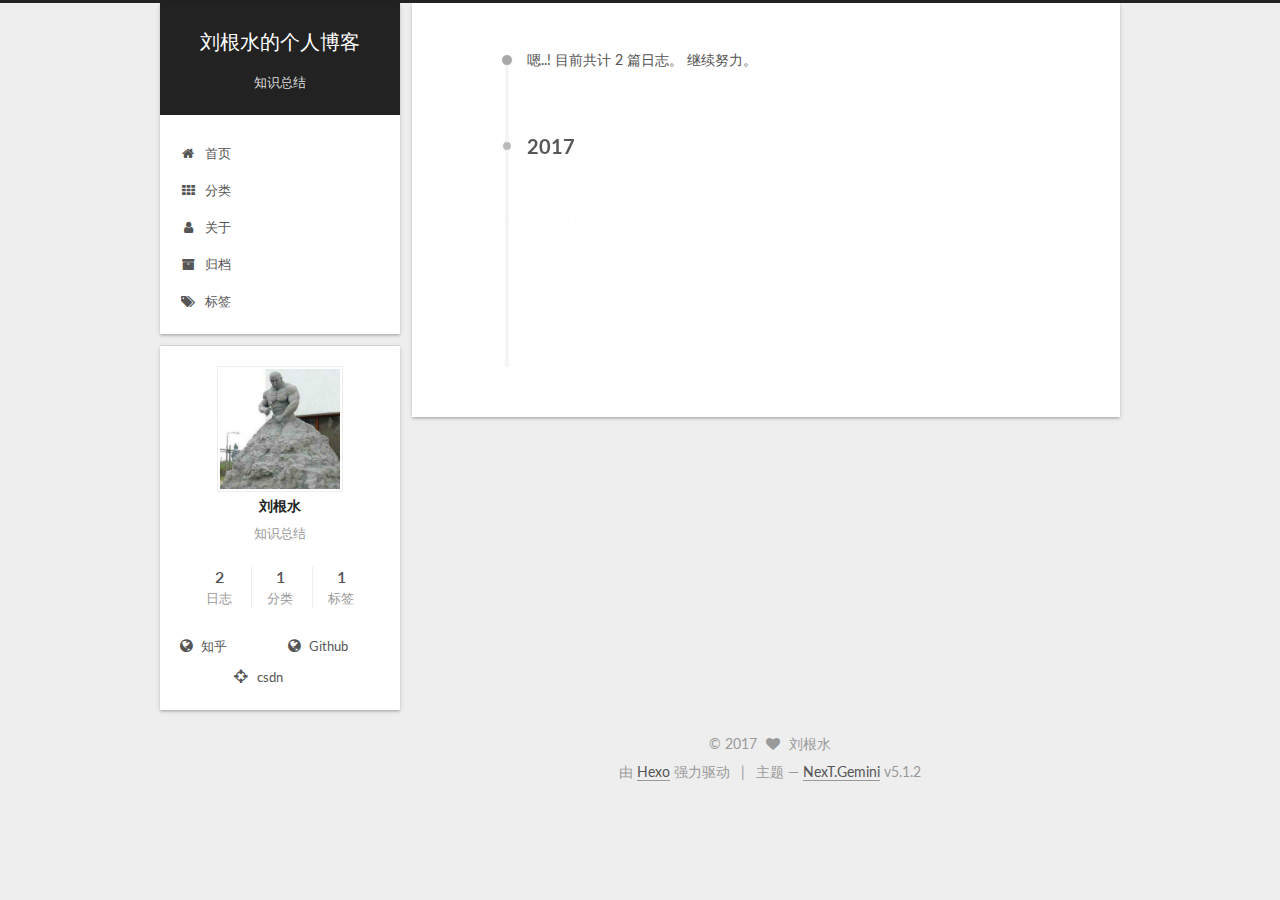
<file: archives/2017/index.html>
<!DOCTYPE html>



  


<html class="theme-next gemini use-motion" lang="zh-Hans">
<head>
  <meta charset="UTF-8"/>
<meta http-equiv="X-UA-Compatible" content="IE=edge" />
<meta name="viewport" content="width=device-width, initial-scale=1, maximum-scale=1"/>
<meta name="theme-color" content="#222">









<meta http-equiv="Cache-Control" content="no-transform" />
<meta http-equiv="Cache-Control" content="no-siteapp" />
















  
  
  <link href="/lib/fancybox/source/jquery.fancybox.css?v=2.1.5" rel="stylesheet" type="text/css" />




  
  
  
  

  
    
    
  

  

  

  

  

  
    
    
    <link href="//fonts.googleapis.com/css?family=Lato:300,300italic,400,400italic,700,700italic&subset=latin,latin-ext" rel="stylesheet" type="text/css">
  






<link href="/lib/font-awesome/css/font-awesome.min.css?v=4.6.2" rel="stylesheet" type="text/css" />

<link href="/css/main.css?v=5.1.2" rel="stylesheet" type="text/css" />


  <meta name="keywords" content="Hexo, NexT" />








  <link rel="shortcut icon" type="image/x-icon" href="/favicon.ico?v=5.1.2" />






<meta name="description" content="知识总结">
<meta property="og:type" content="website">
<meta property="og:title" content="刘根水的个人博客">
<meta property="og:url" content="http://liugenshui.com/archives/2017/index.html">
<meta property="og:site_name" content="刘根水的个人博客">
<meta property="og:description" content="知识总结">
<meta property="og:locale" content="zh-Hans">
<meta name="twitter:card" content="summary">
<meta name="twitter:title" content="刘根水的个人博客">
<meta name="twitter:description" content="知识总结">



<script type="text/javascript" id="hexo.configurations">
  var NexT = window.NexT || {};
  var CONFIG = {
    root: '/',
    scheme: 'Gemini',
    version: '5.1.2',
    sidebar: {"position":"left","display":"post","offset":12,"offset_float":12,"b2t":false,"scrollpercent":false,"onmobile":false},
    fancybox: true,
    tabs: true,
    motion: true,
    duoshuo: {
      userId: '0',
      author: '博主'
    },
    algolia: {
      applicationID: '',
      apiKey: '',
      indexName: '',
      hits: {"per_page":10},
      labels: {"input_placeholder":"Search for Posts","hits_empty":"We didn't find any results for the search: ${query}","hits_stats":"${hits} results found in ${time} ms"}
    }
  };
</script>



  <link rel="canonical" href="http://liugenshui.com/archives/2017/"/>





  <title>归档 | 刘根水的个人博客</title>
  








</head>

<body itemscope itemtype="http://schema.org/WebPage" lang="zh-Hans">

  
  
    
  

  <div class="container sidebar-position-left page-archive">
    <div class="headband"></div>

    <header id="header" class="header" itemscope itemtype="http://schema.org/WPHeader">
      <div class="header-inner"><div class="site-brand-wrapper">
  <div class="site-meta ">
    

    <div class="custom-logo-site-title">
      <a href="/"  class="brand" rel="start">
        <span class="logo-line-before"><i></i></span>
        <span class="site-title">刘根水的个人博客</span>
        <span class="logo-line-after"><i></i></span>
      </a>
    </div>
      
        <p class="site-subtitle">知识总结</p>
      
  </div>

  <div class="site-nav-toggle">
    <button>
      <span class="btn-bar"></span>
      <span class="btn-bar"></span>
      <span class="btn-bar"></span>
    </button>
  </div>
</div>

<nav class="site-nav">
  

  
    <ul id="menu" class="menu">
      
        
        <li class="menu-item menu-item-home">
          <a href="/" rel="section">
            
              <i class="menu-item-icon fa fa-fw fa-home"></i> <br />
            
            首页
          </a>
        </li>
      
        
        <li class="menu-item menu-item-categories">
          <a href="/categories" rel="section">
            
              <i class="menu-item-icon fa fa-fw fa-th"></i> <br />
            
            分类
          </a>
        </li>
      
        
        <li class="menu-item menu-item-about">
          <a href="/about" rel="section">
            
              <i class="menu-item-icon fa fa-fw fa-user"></i> <br />
            
            关于
          </a>
        </li>
      
        
        <li class="menu-item menu-item-archives">
          <a href="/archives" rel="section">
            
              <i class="menu-item-icon fa fa-fw fa-archive"></i> <br />
            
            归档
          </a>
        </li>
      
        
        <li class="menu-item menu-item-tags">
          <a href="/tags" rel="section">
            
              <i class="menu-item-icon fa fa-fw fa-tags"></i> <br />
            
            标签
          </a>
        </li>
      

      
    </ul>
  

  
</nav>



 </div>
    </header>

    <main id="main" class="main">
      <div class="main-inner">
        <div class="content-wrap">
          <div id="content" class="content">
            

  
  
  
  <div class="post-block archive">
    <div id="posts" class="posts-collapse">
      <span class="archive-move-on"></span>

      <span class="archive-page-counter">
        
        
        
          
        
        嗯..! 目前共计 2 篇日志。 继续努力。
      </span>

      

        
        
        

        
          
          <div class="collection-title">
            <h2 class="archive-year motion-element" id="archive-year-2017">2017</h2>
          </div>
        
        

        

  <article class="post post-type-normal" itemscope itemtype="http://schema.org/Article">
    <header class="post-header">

      <h2 class="post-title">
        
            <a class="post-title-link" href="/2017/08/25/test/" itemprop="url">
              
                <span itemprop="name">test</span>
              
            </a>
        
      </h2>

      <div class="post-meta">
        <time class="post-time" itemprop="dateCreated"
              datetime="2017-08-25T16:25:55+00:00"
              content="2017-08-25" >
          08-25
        </time>
      </div>

    </header>
  </article>



      

        
        
        

        
        

        

  <article class="post post-type-normal" itemscope itemtype="http://schema.org/Article">
    <header class="post-header">

      <h2 class="post-title">
        
            <a class="post-title-link" href="/2017/08/25/hello-world/" itemprop="url">
              
                <span itemprop="name">Hello World</span>
              
            </a>
        
      </h2>

      <div class="post-meta">
        <time class="post-time" itemprop="dateCreated"
              datetime="2017-08-25T13:59:41+00:00"
              content="2017-08-25" >
          08-25
        </time>
      </div>

    </header>
  </article>



      

    </div>
  </div>
  
  
  

  



          </div>
          


          

        </div>
        
          
  
  <div class="sidebar-toggle">
    <div class="sidebar-toggle-line-wrap">
      <span class="sidebar-toggle-line sidebar-toggle-line-first"></span>
      <span class="sidebar-toggle-line sidebar-toggle-line-middle"></span>
      <span class="sidebar-toggle-line sidebar-toggle-line-last"></span>
    </div>
  </div>

  <aside id="sidebar" class="sidebar">
    
    <div class="sidebar-inner">

      

      

      <section class="site-overview sidebar-panel sidebar-panel-active">
        <div class="site-author motion-element" itemprop="author" itemscope itemtype="http://schema.org/Person">
          <img class="site-author-image" itemprop="image"
               src="/images/avatar.png"
               alt="刘根水" />
          <p class="site-author-name" itemprop="name">刘根水</p>
           
              <p class="site-description motion-element" itemprop="description">知识总结</p>
          
        </div>
        <nav class="site-state motion-element">

          
            <div class="site-state-item site-state-posts">
            
              <a href="/archives">
            
                <span class="site-state-item-count">2</span>
                <span class="site-state-item-name">日志</span>
              </a>
            </div>
          

          
            
            
            <div class="site-state-item site-state-categories">
              <a href="/categories/index.html">
                <span class="site-state-item-count">1</span>
                <span class="site-state-item-name">分类</span>
              </a>
            </div>
          

          
            
            
            <div class="site-state-item site-state-tags">
              <a href="/tags/index.html">
                <span class="site-state-item-count">1</span>
                <span class="site-state-item-name">标签</span>
              </a>
            </div>
          

        </nav>

        

        <div class="links-of-author motion-element">
          
            
              <span class="links-of-author-item">
                <a href="https://www.zhihu.com/people/liu-gen-shui-95/activities" target="_blank" title="知乎">
                  
                    <i class="fa fa-fw fa-globe"></i>
                  
                    
                      知乎
                    
                </a>
              </span>
            
              <span class="links-of-author-item">
                <a href="https://github.com/WaterInverse" target="_blank" title="Github">
                  
                    <i class="fa fa-fw fa-globe"></i>
                  
                    
                      Github
                    
                </a>
              </span>
            
              <span class="links-of-author-item">
                <a href="http://www.csdn.net" target="_blank" title="csdn">
                  
                    <i class="fa fa-fw fa-crosshairs"></i>
                  
                    
                      csdn
                    
                </a>
              </span>
            
          
        </div>

        
        

        
        

        


      </section>

      

      

    </div>
  </aside>


        
      </div>
    </main>

    <footer id="footer" class="footer">
      <div class="footer-inner">
        <div class="copyright" >
  
  &copy; 
  <span itemprop="copyrightYear">2017</span>
  <span class="with-love">
    <i class="fa fa-heart"></i>
  </span>
  <span class="author" itemprop="copyrightHolder">刘根水</span>

  
</div>


  <div class="powered-by">由 <a class="theme-link" href="https://hexo.io">Hexo</a> 强力驱动</div>

  <span class="post-meta-divider">|</span>

  <div class="theme-info">主题 &mdash; <a class="theme-link" href="https://github.com/iissnan/hexo-theme-next">NexT.Gemini</a> v5.1.2</div>


        







        
      </div>
    </footer>

    
      <div class="back-to-top">
        <i class="fa fa-arrow-up"></i>
        
      </div>
    

  </div>

  

<script type="text/javascript">
  if (Object.prototype.toString.call(window.Promise) !== '[object Function]') {
    window.Promise = null;
  }
</script>









  












  
  <script type="text/javascript" src="/lib/jquery/index.js?v=2.1.3"></script>

  
  <script type="text/javascript" src="/lib/fastclick/lib/fastclick.min.js?v=1.0.6"></script>

  
  <script type="text/javascript" src="/lib/jquery_lazyload/jquery.lazyload.js?v=1.9.7"></script>

  
  <script type="text/javascript" src="/lib/velocity/velocity.min.js?v=1.2.1"></script>

  
  <script type="text/javascript" src="/lib/velocity/velocity.ui.min.js?v=1.2.1"></script>

  
  <script type="text/javascript" src="/lib/fancybox/source/jquery.fancybox.pack.js?v=2.1.5"></script>


  


  <script type="text/javascript" src="/js/src/utils.js?v=5.1.2"></script>

  <script type="text/javascript" src="/js/src/motion.js?v=5.1.2"></script>



  
  


  <script type="text/javascript" src="/js/src/affix.js?v=5.1.2"></script>

  <script type="text/javascript" src="/js/src/schemes/pisces.js?v=5.1.2"></script>



  
  <script type="text/javascript" src="/js/src/scrollspy.js?v=5.1.2"></script>
<script type="text/javascript" src="/js/src/post-details.js?v=5.1.2"></script>

  
    <script type="text/javascript" id="motion.page.archive">
      $('.archive-year').velocity('transition.slideLeftIn');
    </script>
  


  


  <script type="text/javascript" src="/js/src/bootstrap.js?v=5.1.2"></script>



  


  




	





  





  








  





  

  

  

  

  

  

</body>
</html>
</file>
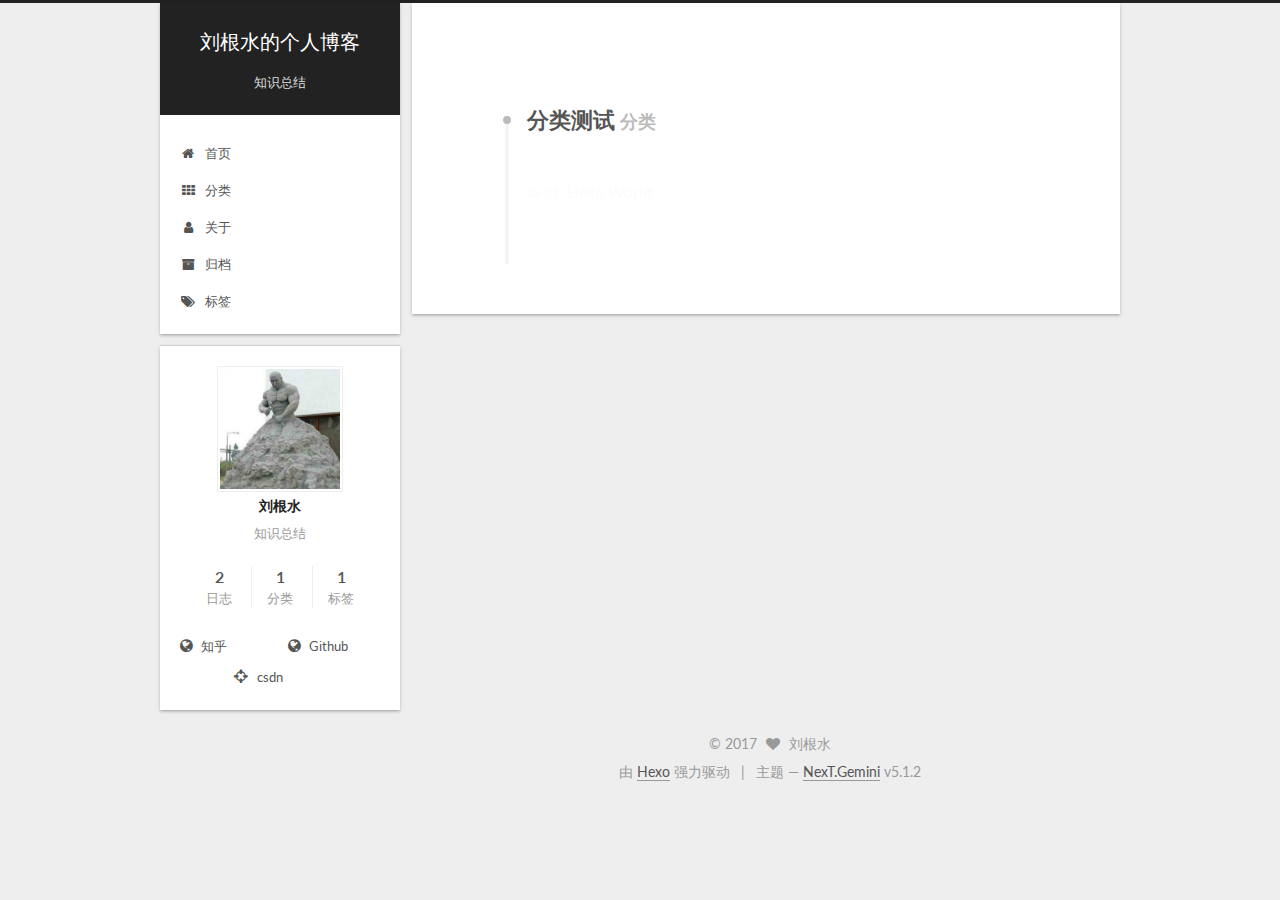
<file: categories/分类测试/index.html>
<!DOCTYPE html>



  


<html class="theme-next gemini use-motion" lang="zh-Hans">
<head>
  <meta charset="UTF-8"/>
<meta http-equiv="X-UA-Compatible" content="IE=edge" />
<meta name="viewport" content="width=device-width, initial-scale=1, maximum-scale=1"/>
<meta name="theme-color" content="#222">









<meta http-equiv="Cache-Control" content="no-transform" />
<meta http-equiv="Cache-Control" content="no-siteapp" />
















  
  
  <link href="/lib/fancybox/source/jquery.fancybox.css?v=2.1.5" rel="stylesheet" type="text/css" />




  
  
  
  

  
    
    
  

  

  

  

  

  
    
    
    <link href="//fonts.googleapis.com/css?family=Lato:300,300italic,400,400italic,700,700italic&subset=latin,latin-ext" rel="stylesheet" type="text/css">
  






<link href="/lib/font-awesome/css/font-awesome.min.css?v=4.6.2" rel="stylesheet" type="text/css" />

<link href="/css/main.css?v=5.1.2" rel="stylesheet" type="text/css" />


  <meta name="keywords" content="Hexo, NexT" />








  <link rel="shortcut icon" type="image/x-icon" href="/favicon.ico?v=5.1.2" />






<meta name="description" content="知识总结">
<meta property="og:type" content="website">
<meta property="og:title" content="刘根水的个人博客">
<meta property="og:url" content="http://liugenshui.com/categories/分类测试/index.html">
<meta property="og:site_name" content="刘根水的个人博客">
<meta property="og:description" content="知识总结">
<meta property="og:locale" content="zh-Hans">
<meta name="twitter:card" content="summary">
<meta name="twitter:title" content="刘根水的个人博客">
<meta name="twitter:description" content="知识总结">



<script type="text/javascript" id="hexo.configurations">
  var NexT = window.NexT || {};
  var CONFIG = {
    root: '/',
    scheme: 'Gemini',
    version: '5.1.2',
    sidebar: {"position":"left","display":"post","offset":12,"offset_float":12,"b2t":false,"scrollpercent":false,"onmobile":false},
    fancybox: true,
    tabs: true,
    motion: true,
    duoshuo: {
      userId: '0',
      author: '博主'
    },
    algolia: {
      applicationID: '',
      apiKey: '',
      indexName: '',
      hits: {"per_page":10},
      labels: {"input_placeholder":"Search for Posts","hits_empty":"We didn't find any results for the search: ${query}","hits_stats":"${hits} results found in ${time} ms"}
    }
  };
</script>



  <link rel="canonical" href="http://liugenshui.com/categories/分类测试/"/>





  <title>分类: 分类测试 | 刘根水的个人博客</title>
  








</head>

<body itemscope itemtype="http://schema.org/WebPage" lang="zh-Hans">

  
  
    
  

  <div class="container sidebar-position-left ">
    <div class="headband"></div>

    <header id="header" class="header" itemscope itemtype="http://schema.org/WPHeader">
      <div class="header-inner"><div class="site-brand-wrapper">
  <div class="site-meta ">
    

    <div class="custom-logo-site-title">
      <a href="/"  class="brand" rel="start">
        <span class="logo-line-before"><i></i></span>
        <span class="site-title">刘根水的个人博客</span>
        <span class="logo-line-after"><i></i></span>
      </a>
    </div>
      
        <p class="site-subtitle">知识总结</p>
      
  </div>

  <div class="site-nav-toggle">
    <button>
      <span class="btn-bar"></span>
      <span class="btn-bar"></span>
      <span class="btn-bar"></span>
    </button>
  </div>
</div>

<nav class="site-nav">
  

  
    <ul id="menu" class="menu">
      
        
        <li class="menu-item menu-item-home">
          <a href="/" rel="section">
            
              <i class="menu-item-icon fa fa-fw fa-home"></i> <br />
            
            首页
          </a>
        </li>
      
        
        <li class="menu-item menu-item-categories">
          <a href="/categories" rel="section">
            
              <i class="menu-item-icon fa fa-fw fa-th"></i> <br />
            
            分类
          </a>
        </li>
      
        
        <li class="menu-item menu-item-about">
          <a href="/about" rel="section">
            
              <i class="menu-item-icon fa fa-fw fa-user"></i> <br />
            
            关于
          </a>
        </li>
      
        
        <li class="menu-item menu-item-archives">
          <a href="/archives" rel="section">
            
              <i class="menu-item-icon fa fa-fw fa-archive"></i> <br />
            
            归档
          </a>
        </li>
      
        
        <li class="menu-item menu-item-tags">
          <a href="/tags" rel="section">
            
              <i class="menu-item-icon fa fa-fw fa-tags"></i> <br />
            
            标签
          </a>
        </li>
      

      
    </ul>
  

  
</nav>



 </div>
    </header>

    <main id="main" class="main">
      <div class="main-inner">
        <div class="content-wrap">
          <div id="content" class="content">
            

  
  
  
  <div class="post-block category">

    <div id="posts" class="posts-collapse">
      <div class="collection-title">
        <h1>分类测试<small>分类</small>
        </h1>
      </div>

      
        

  <article class="post post-type-normal" itemscope itemtype="http://schema.org/Article">
    <header class="post-header">

      <h2 class="post-title">
        
            <a class="post-title-link" href="/2017/08/25/hello-world/" itemprop="url">
              
                <span itemprop="name">Hello World</span>
              
            </a>
        
      </h2>

      <div class="post-meta">
        <time class="post-time" itemprop="dateCreated"
              datetime="2017-08-25T13:59:41+00:00"
              content="2017-08-25" >
          08-25
        </time>
      </div>

    </header>
  </article>


      
    </div>

  </div>
  
  
  

  



          </div>
          


          

        </div>
        
          
  
  <div class="sidebar-toggle">
    <div class="sidebar-toggle-line-wrap">
      <span class="sidebar-toggle-line sidebar-toggle-line-first"></span>
      <span class="sidebar-toggle-line sidebar-toggle-line-middle"></span>
      <span class="sidebar-toggle-line sidebar-toggle-line-last"></span>
    </div>
  </div>

  <aside id="sidebar" class="sidebar">
    
    <div class="sidebar-inner">

      

      

      <section class="site-overview sidebar-panel sidebar-panel-active">
        <div class="site-author motion-element" itemprop="author" itemscope itemtype="http://schema.org/Person">
          <img class="site-author-image" itemprop="image"
               src="/images/avatar.png"
               alt="刘根水" />
          <p class="site-author-name" itemprop="name">刘根水</p>
           
              <p class="site-description motion-element" itemprop="description">知识总结</p>
          
        </div>
        <nav class="site-state motion-element">

          
            <div class="site-state-item site-state-posts">
            
              <a href="/archives">
            
                <span class="site-state-item-count">2</span>
                <span class="site-state-item-name">日志</span>
              </a>
            </div>
          

          
            
            
            <div class="site-state-item site-state-categories">
              <a href="/categories/index.html">
                <span class="site-state-item-count">1</span>
                <span class="site-state-item-name">分类</span>
              </a>
            </div>
          

          
            
            
            <div class="site-state-item site-state-tags">
              <a href="/tags/index.html">
                <span class="site-state-item-count">1</span>
                <span class="site-state-item-name">标签</span>
              </a>
            </div>
          

        </nav>

        

        <div class="links-of-author motion-element">
          
            
              <span class="links-of-author-item">
                <a href="https://www.zhihu.com/people/liu-gen-shui-95/activities" target="_blank" title="知乎">
                  
                    <i class="fa fa-fw fa-globe"></i>
                  
                    
                      知乎
                    
                </a>
              </span>
            
              <span class="links-of-author-item">
                <a href="https://github.com/WaterInverse" target="_blank" title="Github">
                  
                    <i class="fa fa-fw fa-globe"></i>
                  
                    
                      Github
                    
                </a>
              </span>
            
              <span class="links-of-author-item">
                <a href="http://www.csdn.net" target="_blank" title="csdn">
                  
                    <i class="fa fa-fw fa-crosshairs"></i>
                  
                    
                      csdn
                    
                </a>
              </span>
            
          
        </div>

        
        

        
        

        


      </section>

      

      

    </div>
  </aside>


        
      </div>
    </main>

    <footer id="footer" class="footer">
      <div class="footer-inner">
        <div class="copyright" >
  
  &copy; 
  <span itemprop="copyrightYear">2017</span>
  <span class="with-love">
    <i class="fa fa-heart"></i>
  </span>
  <span class="author" itemprop="copyrightHolder">刘根水</span>

  
</div>


  <div class="powered-by">由 <a class="theme-link" href="https://hexo.io">Hexo</a> 强力驱动</div>

  <span class="post-meta-divider">|</span>

  <div class="theme-info">主题 &mdash; <a class="theme-link" href="https://github.com/iissnan/hexo-theme-next">NexT.Gemini</a> v5.1.2</div>


        







        
      </div>
    </footer>

    
      <div class="back-to-top">
        <i class="fa fa-arrow-up"></i>
        
      </div>
    

  </div>

  

<script type="text/javascript">
  if (Object.prototype.toString.call(window.Promise) !== '[object Function]') {
    window.Promise = null;
  }
</script>









  












  
  <script type="text/javascript" src="/lib/jquery/index.js?v=2.1.3"></script>

  
  <script type="text/javascript" src="/lib/fastclick/lib/fastclick.min.js?v=1.0.6"></script>

  
  <script type="text/javascript" src="/lib/jquery_lazyload/jquery.lazyload.js?v=1.9.7"></script>

  
  <script type="text/javascript" src="/lib/velocity/velocity.min.js?v=1.2.1"></script>

  
  <script type="text/javascript" src="/lib/velocity/velocity.ui.min.js?v=1.2.1"></script>

  
  <script type="text/javascript" src="/lib/fancybox/source/jquery.fancybox.pack.js?v=2.1.5"></script>


  


  <script type="text/javascript" src="/js/src/utils.js?v=5.1.2"></script>

  <script type="text/javascript" src="/js/src/motion.js?v=5.1.2"></script>



  
  


  <script type="text/javascript" src="/js/src/affix.js?v=5.1.2"></script>

  <script type="text/javascript" src="/js/src/schemes/pisces.js?v=5.1.2"></script>



  
    <script type="text/javascript" src="/js/src/scrollspy.js?v=5.1.2"></script>
<script type="text/javascript" src="/js/src/post-details.js?v=5.1.2"></script>

  

  


  <script type="text/javascript" src="/js/src/bootstrap.js?v=5.1.2"></script>



  


  




	





  





  








  





  

  

  

  

  

  

</body>
</html>
</file>
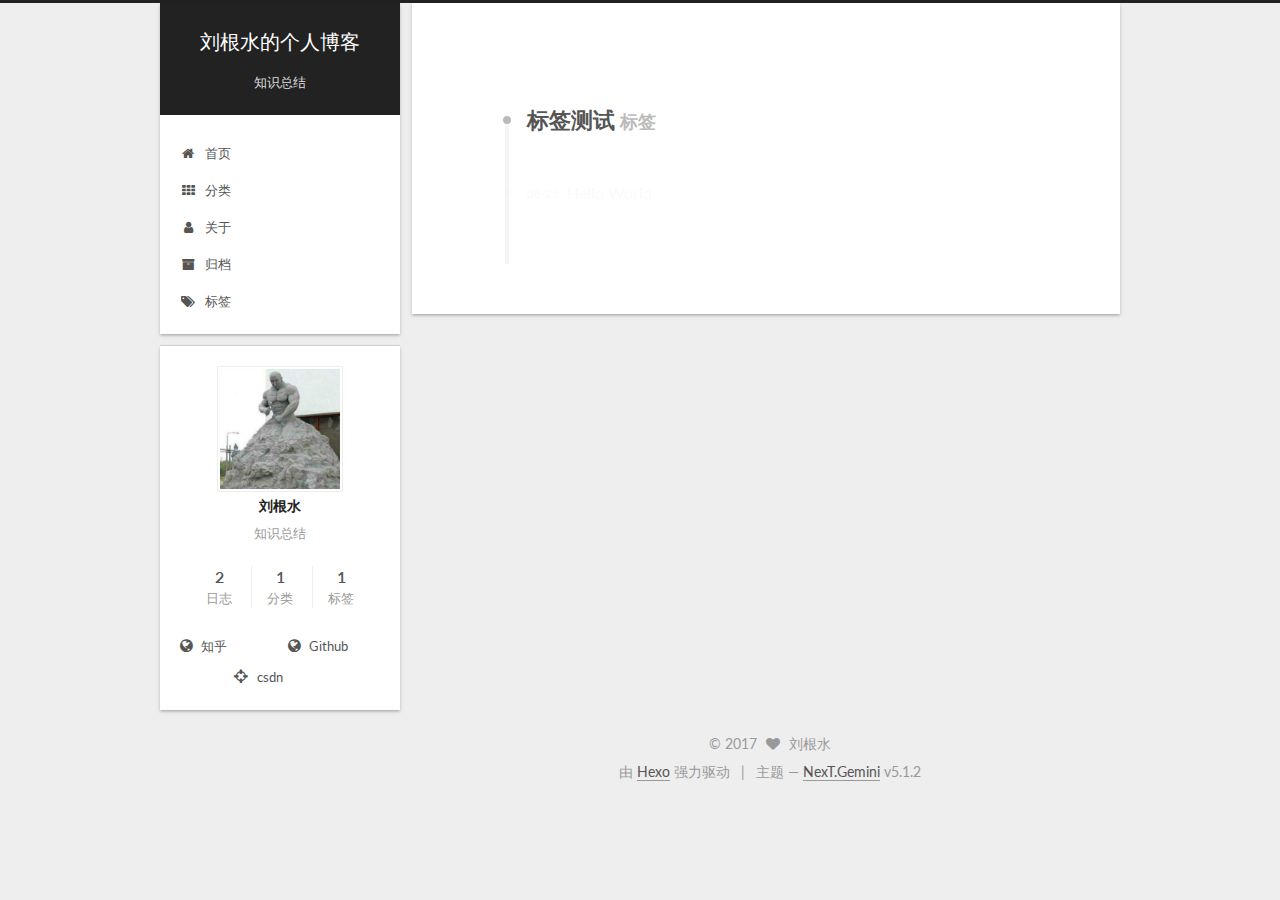
<file: tags/标签测试/index.html>
<!DOCTYPE html>



  


<html class="theme-next gemini use-motion" lang="zh-Hans">
<head>
  <meta charset="UTF-8"/>
<meta http-equiv="X-UA-Compatible" content="IE=edge" />
<meta name="viewport" content="width=device-width, initial-scale=1, maximum-scale=1"/>
<meta name="theme-color" content="#222">









<meta http-equiv="Cache-Control" content="no-transform" />
<meta http-equiv="Cache-Control" content="no-siteapp" />
















  
  
  <link href="/lib/fancybox/source/jquery.fancybox.css?v=2.1.5" rel="stylesheet" type="text/css" />




  
  
  
  

  
    
    
  

  

  

  

  

  
    
    
    <link href="//fonts.googleapis.com/css?family=Lato:300,300italic,400,400italic,700,700italic&subset=latin,latin-ext" rel="stylesheet" type="text/css">
  






<link href="/lib/font-awesome/css/font-awesome.min.css?v=4.6.2" rel="stylesheet" type="text/css" />

<link href="/css/main.css?v=5.1.2" rel="stylesheet" type="text/css" />


  <meta name="keywords" content="Hexo, NexT" />








  <link rel="shortcut icon" type="image/x-icon" href="/favicon.ico?v=5.1.2" />






<meta name="description" content="知识总结">
<meta property="og:type" content="website">
<meta property="og:title" content="刘根水的个人博客">
<meta property="og:url" content="http://liugenshui.com/tags/标签测试/index.html">
<meta property="og:site_name" content="刘根水的个人博客">
<meta property="og:description" content="知识总结">
<meta property="og:locale" content="zh-Hans">
<meta name="twitter:card" content="summary">
<meta name="twitter:title" content="刘根水的个人博客">
<meta name="twitter:description" content="知识总结">



<script type="text/javascript" id="hexo.configurations">
  var NexT = window.NexT || {};
  var CONFIG = {
    root: '/',
    scheme: 'Gemini',
    version: '5.1.2',
    sidebar: {"position":"left","display":"post","offset":12,"offset_float":12,"b2t":false,"scrollpercent":false,"onmobile":false},
    fancybox: true,
    tabs: true,
    motion: true,
    duoshuo: {
      userId: '0',
      author: '博主'
    },
    algolia: {
      applicationID: '',
      apiKey: '',
      indexName: '',
      hits: {"per_page":10},
      labels: {"input_placeholder":"Search for Posts","hits_empty":"We didn't find any results for the search: ${query}","hits_stats":"${hits} results found in ${time} ms"}
    }
  };
</script>



  <link rel="canonical" href="http://liugenshui.com/tags/标签测试/"/>





  <title>标签: 标签测试 | 刘根水的个人博客</title>
  








</head>

<body itemscope itemtype="http://schema.org/WebPage" lang="zh-Hans">

  
  
    
  

  <div class="container sidebar-position-left ">
    <div class="headband"></div>

    <header id="header" class="header" itemscope itemtype="http://schema.org/WPHeader">
      <div class="header-inner"><div class="site-brand-wrapper">
  <div class="site-meta ">
    

    <div class="custom-logo-site-title">
      <a href="/"  class="brand" rel="start">
        <span class="logo-line-before"><i></i></span>
        <span class="site-title">刘根水的个人博客</span>
        <span class="logo-line-after"><i></i></span>
      </a>
    </div>
      
        <p class="site-subtitle">知识总结</p>
      
  </div>

  <div class="site-nav-toggle">
    <button>
      <span class="btn-bar"></span>
      <span class="btn-bar"></span>
      <span class="btn-bar"></span>
    </button>
  </div>
</div>

<nav class="site-nav">
  

  
    <ul id="menu" class="menu">
      
        
        <li class="menu-item menu-item-home">
          <a href="/" rel="section">
            
              <i class="menu-item-icon fa fa-fw fa-home"></i> <br />
            
            首页
          </a>
        </li>
      
        
        <li class="menu-item menu-item-categories">
          <a href="/categories" rel="section">
            
              <i class="menu-item-icon fa fa-fw fa-th"></i> <br />
            
            分类
          </a>
        </li>
      
        
        <li class="menu-item menu-item-about">
          <a href="/about" rel="section">
            
              <i class="menu-item-icon fa fa-fw fa-user"></i> <br />
            
            关于
          </a>
        </li>
      
        
        <li class="menu-item menu-item-archives">
          <a href="/archives" rel="section">
            
              <i class="menu-item-icon fa fa-fw fa-archive"></i> <br />
            
            归档
          </a>
        </li>
      
        
        <li class="menu-item menu-item-tags">
          <a href="/tags" rel="section">
            
              <i class="menu-item-icon fa fa-fw fa-tags"></i> <br />
            
            标签
          </a>
        </li>
      

      
    </ul>
  

  
</nav>



 </div>
    </header>

    <main id="main" class="main">
      <div class="main-inner">
        <div class="content-wrap">
          <div id="content" class="content">
            

  
  
  
  <div class="post-block tag">

    <div id="posts" class="posts-collapse">
      <div class="collection-title">
        <h1>标签测试<small>标签</small>
        </h1>
      </div>

      
        

  <article class="post post-type-normal" itemscope itemtype="http://schema.org/Article">
    <header class="post-header">

      <h2 class="post-title">
        
            <a class="post-title-link" href="/2017/08/25/hello-world/" itemprop="url">
              
                <span itemprop="name">Hello World</span>
              
            </a>
        
      </h2>

      <div class="post-meta">
        <time class="post-time" itemprop="dateCreated"
              datetime="2017-08-25T13:59:41+00:00"
              content="2017-08-25" >
          08-25
        </time>
      </div>

    </header>
  </article>


      
    </div>

  </div>
  
  
  

  


          </div>
          


          

        </div>
        
          
  
  <div class="sidebar-toggle">
    <div class="sidebar-toggle-line-wrap">
      <span class="sidebar-toggle-line sidebar-toggle-line-first"></span>
      <span class="sidebar-toggle-line sidebar-toggle-line-middle"></span>
      <span class="sidebar-toggle-line sidebar-toggle-line-last"></span>
    </div>
  </div>

  <aside id="sidebar" class="sidebar">
    
    <div class="sidebar-inner">

      

      

      <section class="site-overview sidebar-panel sidebar-panel-active">
        <div class="site-author motion-element" itemprop="author" itemscope itemtype="http://schema.org/Person">
          <img class="site-author-image" itemprop="image"
               src="/images/avatar.png"
               alt="刘根水" />
          <p class="site-author-name" itemprop="name">刘根水</p>
           
              <p class="site-description motion-element" itemprop="description">知识总结</p>
          
        </div>
        <nav class="site-state motion-element">

          
            <div class="site-state-item site-state-posts">
            
              <a href="/archives">
            
                <span class="site-state-item-count">2</span>
                <span class="site-state-item-name">日志</span>
              </a>
            </div>
          

          
            
            
            <div class="site-state-item site-state-categories">
              <a href="/categories/index.html">
                <span class="site-state-item-count">1</span>
                <span class="site-state-item-name">分类</span>
              </a>
            </div>
          

          
            
            
            <div class="site-state-item site-state-tags">
              <a href="/tags/index.html">
                <span class="site-state-item-count">1</span>
                <span class="site-state-item-name">标签</span>
              </a>
            </div>
          

        </nav>

        

        <div class="links-of-author motion-element">
          
            
              <span class="links-of-author-item">
                <a href="https://www.zhihu.com/people/liu-gen-shui-95/activities" target="_blank" title="知乎">
                  
                    <i class="fa fa-fw fa-globe"></i>
                  
                    
                      知乎
                    
                </a>
              </span>
            
              <span class="links-of-author-item">
                <a href="https://github.com/WaterInverse" target="_blank" title="Github">
                  
                    <i class="fa fa-fw fa-globe"></i>
                  
                    
                      Github
                    
                </a>
              </span>
            
              <span class="links-of-author-item">
                <a href="http://www.csdn.net" target="_blank" title="csdn">
                  
                    <i class="fa fa-fw fa-crosshairs"></i>
                  
                    
                      csdn
                    
                </a>
              </span>
            
          
        </div>

        
        

        
        

        


      </section>

      

      

    </div>
  </aside>


        
      </div>
    </main>

    <footer id="footer" class="footer">
      <div class="footer-inner">
        <div class="copyright" >
  
  &copy; 
  <span itemprop="copyrightYear">2017</span>
  <span class="with-love">
    <i class="fa fa-heart"></i>
  </span>
  <span class="author" itemprop="copyrightHolder">刘根水</span>

  
</div>


  <div class="powered-by">由 <a class="theme-link" href="https://hexo.io">Hexo</a> 强力驱动</div>

  <span class="post-meta-divider">|</span>

  <div class="theme-info">主题 &mdash; <a class="theme-link" href="https://github.com/iissnan/hexo-theme-next">NexT.Gemini</a> v5.1.2</div>


        







        
      </div>
    </footer>

    
      <div class="back-to-top">
        <i class="fa fa-arrow-up"></i>
        
      </div>
    

  </div>

  

<script type="text/javascript">
  if (Object.prototype.toString.call(window.Promise) !== '[object Function]') {
    window.Promise = null;
  }
</script>









  












  
  <script type="text/javascript" src="/lib/jquery/index.js?v=2.1.3"></script>

  
  <script type="text/javascript" src="/lib/fastclick/lib/fastclick.min.js?v=1.0.6"></script>

  
  <script type="text/javascript" src="/lib/jquery_lazyload/jquery.lazyload.js?v=1.9.7"></script>

  
  <script type="text/javascript" src="/lib/velocity/velocity.min.js?v=1.2.1"></script>

  
  <script type="text/javascript" src="/lib/velocity/velocity.ui.min.js?v=1.2.1"></script>

  
  <script type="text/javascript" src="/lib/fancybox/source/jquery.fancybox.pack.js?v=2.1.5"></script>


  


  <script type="text/javascript" src="/js/src/utils.js?v=5.1.2"></script>

  <script type="text/javascript" src="/js/src/motion.js?v=5.1.2"></script>



  
  


  <script type="text/javascript" src="/js/src/affix.js?v=5.1.2"></script>

  <script type="text/javascript" src="/js/src/schemes/pisces.js?v=5.1.2"></script>



  
    <script type="text/javascript" src="/js/src/scrollspy.js?v=5.1.2"></script>
<script type="text/javascript" src="/js/src/post-details.js?v=5.1.2"></script>

  

  


  <script type="text/javascript" src="/js/src/bootstrap.js?v=5.1.2"></script>



  


  




	





  





  








  





  

  

  

  

  

  

</body>
</html>
</file>
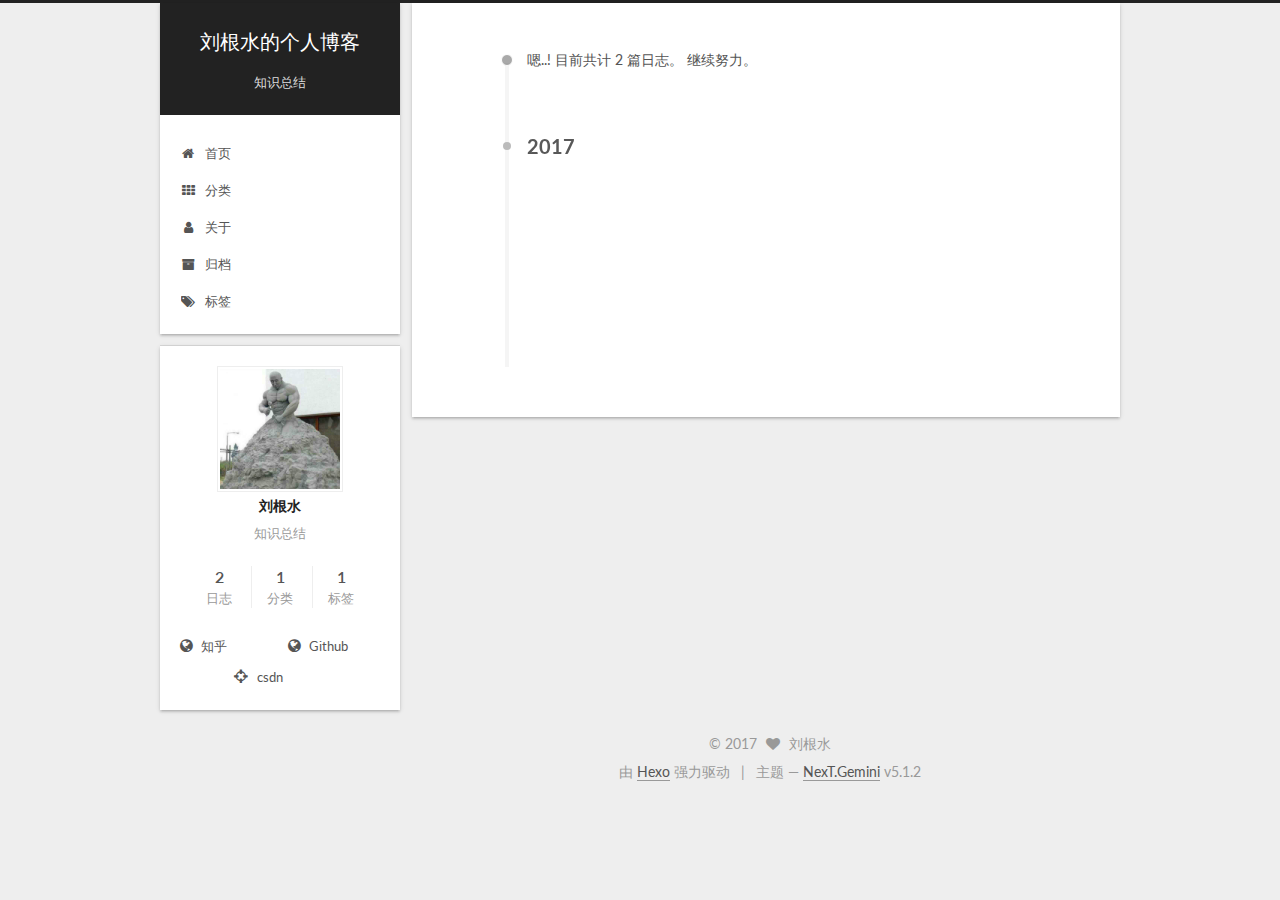
<file: archives/2017/08/index.html>
<!DOCTYPE html>



  


<html class="theme-next gemini use-motion" lang="zh-Hans">
<head>
  <meta charset="UTF-8"/>
<meta http-equiv="X-UA-Compatible" content="IE=edge" />
<meta name="viewport" content="width=device-width, initial-scale=1, maximum-scale=1"/>
<meta name="theme-color" content="#222">









<meta http-equiv="Cache-Control" content="no-transform" />
<meta http-equiv="Cache-Control" content="no-siteapp" />
















  
  
  <link href="/lib/fancybox/source/jquery.fancybox.css?v=2.1.5" rel="stylesheet" type="text/css" />




  
  
  
  

  
    
    
  

  

  

  

  

  
    
    
    <link href="//fonts.googleapis.com/css?family=Lato:300,300italic,400,400italic,700,700italic&subset=latin,latin-ext" rel="stylesheet" type="text/css">
  






<link href="/lib/font-awesome/css/font-awesome.min.css?v=4.6.2" rel="stylesheet" type="text/css" />

<link href="/css/main.css?v=5.1.2" rel="stylesheet" type="text/css" />


  <meta name="keywords" content="Hexo, NexT" />








  <link rel="shortcut icon" type="image/x-icon" href="/favicon.ico?v=5.1.2" />






<meta name="description" content="知识总结">
<meta property="og:type" content="website">
<meta property="og:title" content="刘根水的个人博客">
<meta property="og:url" content="http://liugenshui.com/archives/2017/08/index.html">
<meta property="og:site_name" content="刘根水的个人博客">
<meta property="og:description" content="知识总结">
<meta property="og:locale" content="zh-Hans">
<meta name="twitter:card" content="summary">
<meta name="twitter:title" content="刘根水的个人博客">
<meta name="twitter:description" content="知识总结">



<script type="text/javascript" id="hexo.configurations">
  var NexT = window.NexT || {};
  var CONFIG = {
    root: '/',
    scheme: 'Gemini',
    version: '5.1.2',
    sidebar: {"position":"left","display":"post","offset":12,"offset_float":12,"b2t":false,"scrollpercent":false,"onmobile":false},
    fancybox: true,
    tabs: true,
    motion: true,
    duoshuo: {
      userId: '0',
      author: '博主'
    },
    algolia: {
      applicationID: '',
      apiKey: '',
      indexName: '',
      hits: {"per_page":10},
      labels: {"input_placeholder":"Search for Posts","hits_empty":"We didn't find any results for the search: ${query}","hits_stats":"${hits} results found in ${time} ms"}
    }
  };
</script>



  <link rel="canonical" href="http://liugenshui.com/archives/2017/08/"/>





  <title>归档 | 刘根水的个人博客</title>
  








</head>

<body itemscope itemtype="http://schema.org/WebPage" lang="zh-Hans">

  
  
    
  

  <div class="container sidebar-position-left page-archive">
    <div class="headband"></div>

    <header id="header" class="header" itemscope itemtype="http://schema.org/WPHeader">
      <div class="header-inner"><div class="site-brand-wrapper">
  <div class="site-meta ">
    

    <div class="custom-logo-site-title">
      <a href="/"  class="brand" rel="start">
        <span class="logo-line-before"><i></i></span>
        <span class="site-title">刘根水的个人博客</span>
        <span class="logo-line-after"><i></i></span>
      </a>
    </div>
      
        <p class="site-subtitle">知识总结</p>
      
  </div>

  <div class="site-nav-toggle">
    <button>
      <span class="btn-bar"></span>
      <span class="btn-bar"></span>
      <span class="btn-bar"></span>
    </button>
  </div>
</div>

<nav class="site-nav">
  

  
    <ul id="menu" class="menu">
      
        
        <li class="menu-item menu-item-home">
          <a href="/" rel="section">
            
              <i class="menu-item-icon fa fa-fw fa-home"></i> <br />
            
            首页
          </a>
        </li>
      
        
        <li class="menu-item menu-item-categories">
          <a href="/categories" rel="section">
            
              <i class="menu-item-icon fa fa-fw fa-th"></i> <br />
            
            分类
          </a>
        </li>
      
        
        <li class="menu-item menu-item-about">
          <a href="/about" rel="section">
            
              <i class="menu-item-icon fa fa-fw fa-user"></i> <br />
            
            关于
          </a>
        </li>
      
        
        <li class="menu-item menu-item-archives">
          <a href="/archives" rel="section">
            
              <i class="menu-item-icon fa fa-fw fa-archive"></i> <br />
            
            归档
          </a>
        </li>
      
        
        <li class="menu-item menu-item-tags">
          <a href="/tags" rel="section">
            
              <i class="menu-item-icon fa fa-fw fa-tags"></i> <br />
            
            标签
          </a>
        </li>
      

      
    </ul>
  

  
</nav>



 </div>
    </header>

    <main id="main" class="main">
      <div class="main-inner">
        <div class="content-wrap">
          <div id="content" class="content">
            

  
  
  
  <div class="post-block archive">
    <div id="posts" class="posts-collapse">
      <span class="archive-move-on"></span>

      <span class="archive-page-counter">
        
        
        
          
        
        嗯..! 目前共计 2 篇日志。 继续努力。
      </span>

      

        
        
        

        
          
          <div class="collection-title">
            <h2 class="archive-year motion-element" id="archive-year-2017">2017</h2>
          </div>
        
        

        

  <article class="post post-type-normal" itemscope itemtype="http://schema.org/Article">
    <header class="post-header">

      <h2 class="post-title">
        
            <a class="post-title-link" href="/2017/08/25/test/" itemprop="url">
              
                <span itemprop="name">test</span>
              
            </a>
        
      </h2>

      <div class="post-meta">
        <time class="post-time" itemprop="dateCreated"
              datetime="2017-08-25T16:25:55+00:00"
              content="2017-08-25" >
          08-25
        </time>
      </div>

    </header>
  </article>



      

        
        
        

        
        

        

  <article class="post post-type-normal" itemscope itemtype="http://schema.org/Article">
    <header class="post-header">

      <h2 class="post-title">
        
            <a class="post-title-link" href="/2017/08/25/hello-world/" itemprop="url">
              
                <span itemprop="name">Hello World</span>
              
            </a>
        
      </h2>

      <div class="post-meta">
        <time class="post-time" itemprop="dateCreated"
              datetime="2017-08-25T13:59:41+00:00"
              content="2017-08-25" >
          08-25
        </time>
      </div>

    </header>
  </article>



      

    </div>
  </div>
  
  
  

  



          </div>
          


          

        </div>
        
          
  
  <div class="sidebar-toggle">
    <div class="sidebar-toggle-line-wrap">
      <span class="sidebar-toggle-line sidebar-toggle-line-first"></span>
      <span class="sidebar-toggle-line sidebar-toggle-line-middle"></span>
      <span class="sidebar-toggle-line sidebar-toggle-line-last"></span>
    </div>
  </div>

  <aside id="sidebar" class="sidebar">
    
    <div class="sidebar-inner">

      

      

      <section class="site-overview sidebar-panel sidebar-panel-active">
        <div class="site-author motion-element" itemprop="author" itemscope itemtype="http://schema.org/Person">
          <img class="site-author-image" itemprop="image"
               src="/images/avatar.png"
               alt="刘根水" />
          <p class="site-author-name" itemprop="name">刘根水</p>
           
              <p class="site-description motion-element" itemprop="description">知识总结</p>
          
        </div>
        <nav class="site-state motion-element">

          
            <div class="site-state-item site-state-posts">
            
              <a href="/archives">
            
                <span class="site-state-item-count">2</span>
                <span class="site-state-item-name">日志</span>
              </a>
            </div>
          

          
            
            
            <div class="site-state-item site-state-categories">
              <a href="/categories/index.html">
                <span class="site-state-item-count">1</span>
                <span class="site-state-item-name">分类</span>
              </a>
            </div>
          

          
            
            
            <div class="site-state-item site-state-tags">
              <a href="/tags/index.html">
                <span class="site-state-item-count">1</span>
                <span class="site-state-item-name">标签</span>
              </a>
            </div>
          

        </nav>

        

        <div class="links-of-author motion-element">
          
            
              <span class="links-of-author-item">
                <a href="https://www.zhihu.com/people/liu-gen-shui-95/activities" target="_blank" title="知乎">
                  
                    <i class="fa fa-fw fa-globe"></i>
                  
                    
                      知乎
                    
                </a>
              </span>
            
              <span class="links-of-author-item">
                <a href="https://github.com/WaterInverse" target="_blank" title="Github">
                  
                    <i class="fa fa-fw fa-globe"></i>
                  
                    
                      Github
                    
                </a>
              </span>
            
              <span class="links-of-author-item">
                <a href="http://www.csdn.net" target="_blank" title="csdn">
                  
                    <i class="fa fa-fw fa-crosshairs"></i>
                  
                    
                      csdn
                    
                </a>
              </span>
            
          
        </div>

        
        

        
        

        


      </section>

      

      

    </div>
  </aside>


        
      </div>
    </main>

    <footer id="footer" class="footer">
      <div class="footer-inner">
        <div class="copyright" >
  
  &copy; 
  <span itemprop="copyrightYear">2017</span>
  <span class="with-love">
    <i class="fa fa-heart"></i>
  </span>
  <span class="author" itemprop="copyrightHolder">刘根水</span>

  
</div>


  <div class="powered-by">由 <a class="theme-link" href="https://hexo.io">Hexo</a> 强力驱动</div>

  <span class="post-meta-divider">|</span>

  <div class="theme-info">主题 &mdash; <a class="theme-link" href="https://github.com/iissnan/hexo-theme-next">NexT.Gemini</a> v5.1.2</div>


        







        
      </div>
    </footer>

    
      <div class="back-to-top">
        <i class="fa fa-arrow-up"></i>
        
      </div>
    

  </div>

  

<script type="text/javascript">
  if (Object.prototype.toString.call(window.Promise) !== '[object Function]') {
    window.Promise = null;
  }
</script>









  












  
  <script type="text/javascript" src="/lib/jquery/index.js?v=2.1.3"></script>

  
  <script type="text/javascript" src="/lib/fastclick/lib/fastclick.min.js?v=1.0.6"></script>

  
  <script type="text/javascript" src="/lib/jquery_lazyload/jquery.lazyload.js?v=1.9.7"></script>

  
  <script type="text/javascript" src="/lib/velocity/velocity.min.js?v=1.2.1"></script>

  
  <script type="text/javascript" src="/lib/velocity/velocity.ui.min.js?v=1.2.1"></script>

  
  <script type="text/javascript" src="/lib/fancybox/source/jquery.fancybox.pack.js?v=2.1.5"></script>


  


  <script type="text/javascript" src="/js/src/utils.js?v=5.1.2"></script>

  <script type="text/javascript" src="/js/src/motion.js?v=5.1.2"></script>



  
  


  <script type="text/javascript" src="/js/src/affix.js?v=5.1.2"></script>

  <script type="text/javascript" src="/js/src/schemes/pisces.js?v=5.1.2"></script>



  
  <script type="text/javascript" src="/js/src/scrollspy.js?v=5.1.2"></script>
<script type="text/javascript" src="/js/src/post-details.js?v=5.1.2"></script>

  
    <script type="text/javascript" id="motion.page.archive">
      $('.archive-year').velocity('transition.slideLeftIn');
    </script>
  


  


  <script type="text/javascript" src="/js/src/bootstrap.js?v=5.1.2"></script>



  


  




	





  





  








  





  

  

  

  

  

  

</body>
</html>
</file>
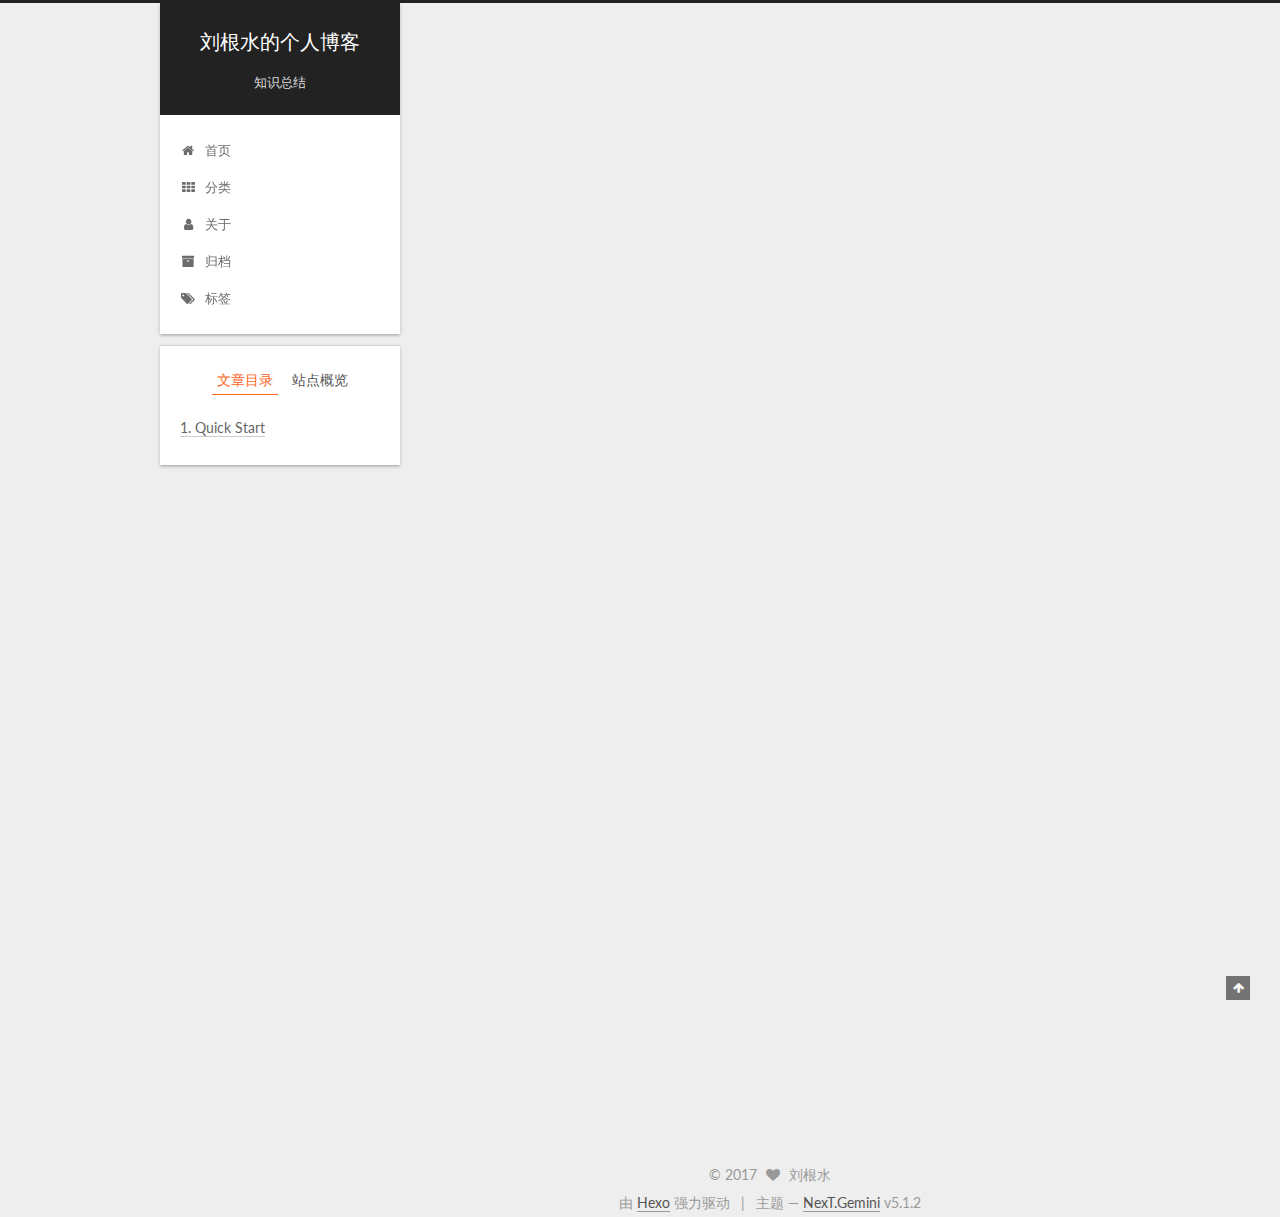
<file: 2017/08/25/hello-world/index.html>
<!DOCTYPE html>



  


<html class="theme-next gemini use-motion" lang="zh-Hans">
<head>
  <meta charset="UTF-8"/>
<meta http-equiv="X-UA-Compatible" content="IE=edge" />
<meta name="viewport" content="width=device-width, initial-scale=1, maximum-scale=1"/>
<meta name="theme-color" content="#222">









<meta http-equiv="Cache-Control" content="no-transform" />
<meta http-equiv="Cache-Control" content="no-siteapp" />
















  
  
  <link href="/lib/fancybox/source/jquery.fancybox.css?v=2.1.5" rel="stylesheet" type="text/css" />




  
  
  
  

  
    
    
  

  

  

  

  

  
    
    
    <link href="//fonts.googleapis.com/css?family=Lato:300,300italic,400,400italic,700,700italic&subset=latin,latin-ext" rel="stylesheet" type="text/css">
  






<link href="/lib/font-awesome/css/font-awesome.min.css?v=4.6.2" rel="stylesheet" type="text/css" />

<link href="/css/main.css?v=5.1.2" rel="stylesheet" type="text/css" />


  <meta name="keywords" content="标签测试," />








  <link rel="shortcut icon" type="image/x-icon" href="/favicon.ico?v=5.1.2" />






<meta name="description" content="Welcome to Hexo! This is your very first post. Check documentation for more info. If you get any problems when using Hexo, you can find the answer in troubleshooting or you can ask me on GitHub. Quick">
<meta name="keywords" content="标签测试">
<meta property="og:type" content="article">
<meta property="og:title" content="Hello World">
<meta property="og:url" content="http://liugenshui.com/2017/08/25/hello-world/index.html">
<meta property="og:site_name" content="刘根水的个人博客">
<meta property="og:description" content="Welcome to Hexo! This is your very first post. Check documentation for more info. If you get any problems when using Hexo, you can find the answer in troubleshooting or you can ask me on GitHub. Quick">
<meta property="og:locale" content="zh-Hans">
<meta property="og:updated_time" content="2017-08-25T13:59:41.568Z">
<meta name="twitter:card" content="summary">
<meta name="twitter:title" content="Hello World">
<meta name="twitter:description" content="Welcome to Hexo! This is your very first post. Check documentation for more info. If you get any problems when using Hexo, you can find the answer in troubleshooting or you can ask me on GitHub. Quick">



<script type="text/javascript" id="hexo.configurations">
  var NexT = window.NexT || {};
  var CONFIG = {
    root: '/',
    scheme: 'Gemini',
    version: '5.1.2',
    sidebar: {"position":"left","display":"post","offset":12,"offset_float":12,"b2t":false,"scrollpercent":false,"onmobile":false},
    fancybox: true,
    tabs: true,
    motion: true,
    duoshuo: {
      userId: '0',
      author: '博主'
    },
    algolia: {
      applicationID: '',
      apiKey: '',
      indexName: '',
      hits: {"per_page":10},
      labels: {"input_placeholder":"Search for Posts","hits_empty":"We didn't find any results for the search: ${query}","hits_stats":"${hits} results found in ${time} ms"}
    }
  };
</script>



  <link rel="canonical" href="http://liugenshui.com/2017/08/25/hello-world/"/>





  <title>Hello World | 刘根水的个人博客</title>
  








</head>

<body itemscope itemtype="http://schema.org/WebPage" lang="zh-Hans">

  
  
    
  

  <div class="container sidebar-position-left page-post-detail">
    <div class="headband"></div>

    <header id="header" class="header" itemscope itemtype="http://schema.org/WPHeader">
      <div class="header-inner"><div class="site-brand-wrapper">
  <div class="site-meta ">
    

    <div class="custom-logo-site-title">
      <a href="/"  class="brand" rel="start">
        <span class="logo-line-before"><i></i></span>
        <span class="site-title">刘根水的个人博客</span>
        <span class="logo-line-after"><i></i></span>
      </a>
    </div>
      
        <p class="site-subtitle">知识总结</p>
      
  </div>

  <div class="site-nav-toggle">
    <button>
      <span class="btn-bar"></span>
      <span class="btn-bar"></span>
      <span class="btn-bar"></span>
    </button>
  </div>
</div>

<nav class="site-nav">
  

  
    <ul id="menu" class="menu">
      
        
        <li class="menu-item menu-item-home">
          <a href="/" rel="section">
            
              <i class="menu-item-icon fa fa-fw fa-home"></i> <br />
            
            首页
          </a>
        </li>
      
        
        <li class="menu-item menu-item-categories">
          <a href="/categories" rel="section">
            
              <i class="menu-item-icon fa fa-fw fa-th"></i> <br />
            
            分类
          </a>
        </li>
      
        
        <li class="menu-item menu-item-about">
          <a href="/about" rel="section">
            
              <i class="menu-item-icon fa fa-fw fa-user"></i> <br />
            
            关于
          </a>
        </li>
      
        
        <li class="menu-item menu-item-archives">
          <a href="/archives" rel="section">
            
              <i class="menu-item-icon fa fa-fw fa-archive"></i> <br />
            
            归档
          </a>
        </li>
      
        
        <li class="menu-item menu-item-tags">
          <a href="/tags" rel="section">
            
              <i class="menu-item-icon fa fa-fw fa-tags"></i> <br />
            
            标签
          </a>
        </li>
      

      
    </ul>
  

  
</nav>



 </div>
    </header>

    <main id="main" class="main">
      <div class="main-inner">
        <div class="content-wrap">
          <div id="content" class="content">
            

  <div id="posts" class="posts-expand">
    

  

  
  
  

  <article class="post post-type-normal" itemscope itemtype="http://schema.org/Article">
  
  
  
  <div class="post-block">
    <link itemprop="mainEntityOfPage" href="http://liugenshui.com/2017/08/25/hello-world/">

    <span hidden itemprop="author" itemscope itemtype="http://schema.org/Person">
      <meta itemprop="name" content="刘根水">
      <meta itemprop="description" content="">
      <meta itemprop="image" content="/images/avatar.png">
    </span>

    <span hidden itemprop="publisher" itemscope itemtype="http://schema.org/Organization">
      <meta itemprop="name" content="刘根水的个人博客">
    </span>

    
      <header class="post-header">

        
        
          <h1 class="post-title" itemprop="name headline">Hello World</h1>
        

        <div class="post-meta">
          <span class="post-time">
            
              <span class="post-meta-item-icon">
                <i class="fa fa-calendar-o"></i>
              </span>
              
                <span class="post-meta-item-text">发表于</span>
              
              <time title="创建于" itemprop="dateCreated datePublished" datetime="2017-08-25T13:59:41+00:00">
                2017-08-25
              </time>
            

            

            
          </span>

          
            <span class="post-category" >
            
              <span class="post-meta-divider">|</span>
            
              <span class="post-meta-item-icon">
                <i class="fa fa-folder-o"></i>
              </span>
              
                <span class="post-meta-item-text">分类于</span>
              
              
                <span itemprop="about" itemscope itemtype="http://schema.org/Thing">
                  <a href="/categories/分类测试/" itemprop="url" rel="index">
                    <span itemprop="name">分类测试</span>
                  </a>
                </span>

                
                
              
            </span>
          

          
            
          

          
          

          

          

          

        </div>
      </header>
    

    
    
    
    <div class="post-body" itemprop="articleBody">

      
      

      
        <p>Welcome to <a href="https://hexo.io/" target="_blank" rel="external">Hexo</a>! This is your very first post. Check <a href="https://hexo.io/docs/" target="_blank" rel="external">documentation</a> for more info. If you get any problems when using Hexo, you can find the answer in <a href="https://hexo.io/docs/troubleshooting.html" target="_blank" rel="external">troubleshooting</a> or you can ask me on <a href="https://github.com/hexojs/hexo/issues" target="_blank" rel="external">GitHub</a>.</p>
<h2 id="Quick-Start"><a href="#Quick-Start" class="headerlink" title="Quick Start"></a>Quick Start</h2><h3 id="Create-a-new-post"><a href="#Create-a-new-post" class="headerlink" title="Create a new post"></a>Create a new post</h3><figure class="highlight bash"><table><tr><td class="gutter"><pre><div class="line">1</div></pre></td><td class="code"><pre><div class="line">$ hexo new <span class="string">"My New Post"</span></div></pre></td></tr></table></figure>
<p>More info: <a href="https://hexo.io/docs/writing.html" target="_blank" rel="external">Writing</a></p>
<h3 id="Run-server"><a href="#Run-server" class="headerlink" title="Run server"></a>Run server</h3><figure class="highlight bash"><table><tr><td class="gutter"><pre><div class="line">1</div></pre></td><td class="code"><pre><div class="line">$ hexo server</div></pre></td></tr></table></figure>
<p>More info: <a href="https://hexo.io/docs/server.html" target="_blank" rel="external">Server</a></p>
<h3 id="Generate-static-files"><a href="#Generate-static-files" class="headerlink" title="Generate static files"></a>Generate static files</h3><figure class="highlight bash"><table><tr><td class="gutter"><pre><div class="line">1</div></pre></td><td class="code"><pre><div class="line">$ hexo generate</div></pre></td></tr></table></figure>
<p>More info: <a href="https://hexo.io/docs/generating.html" target="_blank" rel="external">Generating</a></p>
<h3 id="Deploy-to-remote-sites"><a href="#Deploy-to-remote-sites" class="headerlink" title="Deploy to remote sites"></a>Deploy to remote sites</h3><figure class="highlight bash"><table><tr><td class="gutter"><pre><div class="line">1</div></pre></td><td class="code"><pre><div class="line">$ hexo deploy</div></pre></td></tr></table></figure>
<p>More info: <a href="https://hexo.io/docs/deployment.html" target="_blank" rel="external">Deployment</a></p>

      
    </div>
    
    
    

    

    

    

    <footer class="post-footer">
      
        <div class="post-tags">
          
            <a href="/tags/标签测试/" rel="tag"># 标签测试</a>
          
        </div>
      

      
      
      

      

      
      
    </footer>
  </div>
  
  
  
  </article>



    <div class="post-spread">
      
    </div>
  </div>


          </div>
          


          
  <div class="comments" id="comments">
    
  </div>


        </div>
        
          
  
  <div class="sidebar-toggle">
    <div class="sidebar-toggle-line-wrap">
      <span class="sidebar-toggle-line sidebar-toggle-line-first"></span>
      <span class="sidebar-toggle-line sidebar-toggle-line-middle"></span>
      <span class="sidebar-toggle-line sidebar-toggle-line-last"></span>
    </div>
  </div>

  <aside id="sidebar" class="sidebar">
    
    <div class="sidebar-inner">

      

      
        <ul class="sidebar-nav motion-element">
          <li class="sidebar-nav-toc sidebar-nav-active" data-target="post-toc-wrap" >
            文章目录
          </li>
          <li class="sidebar-nav-overview" data-target="site-overview">
            站点概览
          </li>
        </ul>
      

      <section class="site-overview sidebar-panel">
        <div class="site-author motion-element" itemprop="author" itemscope itemtype="http://schema.org/Person">
          <img class="site-author-image" itemprop="image"
               src="/images/avatar.png"
               alt="刘根水" />
          <p class="site-author-name" itemprop="name">刘根水</p>
           
              <p class="site-description motion-element" itemprop="description">知识总结</p>
          
        </div>
        <nav class="site-state motion-element">

          
            <div class="site-state-item site-state-posts">
            
              <a href="/archives">
            
                <span class="site-state-item-count">1</span>
                <span class="site-state-item-name">日志</span>
              </a>
            </div>
          

          
            
            
            <div class="site-state-item site-state-categories">
              <a href="/categories/index.html">
                <span class="site-state-item-count">1</span>
                <span class="site-state-item-name">分类</span>
              </a>
            </div>
          

          
            
            
            <div class="site-state-item site-state-tags">
              <a href="/tags/index.html">
                <span class="site-state-item-count">1</span>
                <span class="site-state-item-name">标签</span>
              </a>
            </div>
          

        </nav>

        

        <div class="links-of-author motion-element">
          
            
              <span class="links-of-author-item">
                <a href="https://www.zhihu.com/people/liu-gen-shui-95/activities" target="_blank" title="知乎">
                  
                    <i class="fa fa-fw fa-globe"></i>
                  
                    
                      知乎
                    
                </a>
              </span>
            
              <span class="links-of-author-item">
                <a href="https://github.com/WaterInverse" target="_blank" title="Github">
                  
                    <i class="fa fa-fw fa-globe"></i>
                  
                    
                      Github
                    
                </a>
              </span>
            
              <span class="links-of-author-item">
                <a href="http://www.csdn.net" target="_blank" title="csdn">
                  
                    <i class="fa fa-fw fa-crosshairs"></i>
                  
                    
                      csdn
                    
                </a>
              </span>
            
          
        </div>

        
        

        
        

        


      </section>

      
      <!--noindex-->
        <section class="post-toc-wrap motion-element sidebar-panel sidebar-panel-active">
          <div class="post-toc">

            
              
            

            
              <div class="post-toc-content"><ol class="nav"><li class="nav-item nav-level-2"><a class="nav-link" href="#Quick-Start"><span class="nav-number">1.</span> <span class="nav-text">Quick Start</span></a><ol class="nav-child"><li class="nav-item nav-level-3"><a class="nav-link" href="#Create-a-new-post"><span class="nav-number">1.1.</span> <span class="nav-text">Create a new post</span></a></li><li class="nav-item nav-level-3"><a class="nav-link" href="#Run-server"><span class="nav-number">1.2.</span> <span class="nav-text">Run server</span></a></li><li class="nav-item nav-level-3"><a class="nav-link" href="#Generate-static-files"><span class="nav-number">1.3.</span> <span class="nav-text">Generate static files</span></a></li><li class="nav-item nav-level-3"><a class="nav-link" href="#Deploy-to-remote-sites"><span class="nav-number">1.4.</span> <span class="nav-text">Deploy to remote sites</span></a></li></ol></li></ol></div>
            

          </div>
        </section>
      <!--/noindex-->
      

      

    </div>
  </aside>


        
      </div>
    </main>

    <footer id="footer" class="footer">
      <div class="footer-inner">
        <div class="copyright" >
  
  &copy; 
  <span itemprop="copyrightYear">2017</span>
  <span class="with-love">
    <i class="fa fa-heart"></i>
  </span>
  <span class="author" itemprop="copyrightHolder">刘根水</span>

  
</div>


  <div class="powered-by">由 <a class="theme-link" href="https://hexo.io">Hexo</a> 强力驱动</div>

  <span class="post-meta-divider">|</span>

  <div class="theme-info">主题 &mdash; <a class="theme-link" href="https://github.com/iissnan/hexo-theme-next">NexT.Gemini</a> v5.1.2</div>


        







        
      </div>
    </footer>

    
      <div class="back-to-top">
        <i class="fa fa-arrow-up"></i>
        
      </div>
    

  </div>

  

<script type="text/javascript">
  if (Object.prototype.toString.call(window.Promise) !== '[object Function]') {
    window.Promise = null;
  }
</script>









  












  
  <script type="text/javascript" src="/lib/jquery/index.js?v=2.1.3"></script>

  
  <script type="text/javascript" src="/lib/fastclick/lib/fastclick.min.js?v=1.0.6"></script>

  
  <script type="text/javascript" src="/lib/jquery_lazyload/jquery.lazyload.js?v=1.9.7"></script>

  
  <script type="text/javascript" src="/lib/velocity/velocity.min.js?v=1.2.1"></script>

  
  <script type="text/javascript" src="/lib/velocity/velocity.ui.min.js?v=1.2.1"></script>

  
  <script type="text/javascript" src="/lib/fancybox/source/jquery.fancybox.pack.js?v=2.1.5"></script>


  


  <script type="text/javascript" src="/js/src/utils.js?v=5.1.2"></script>

  <script type="text/javascript" src="/js/src/motion.js?v=5.1.2"></script>



  
  


  <script type="text/javascript" src="/js/src/affix.js?v=5.1.2"></script>

  <script type="text/javascript" src="/js/src/schemes/pisces.js?v=5.1.2"></script>



  
  <script type="text/javascript" src="/js/src/scrollspy.js?v=5.1.2"></script>
<script type="text/javascript" src="/js/src/post-details.js?v=5.1.2"></script>



  


  <script type="text/javascript" src="/js/src/bootstrap.js?v=5.1.2"></script>



  


  




	





  





  








  





  

  

  

  

  

  

</body>
</html>
</file>
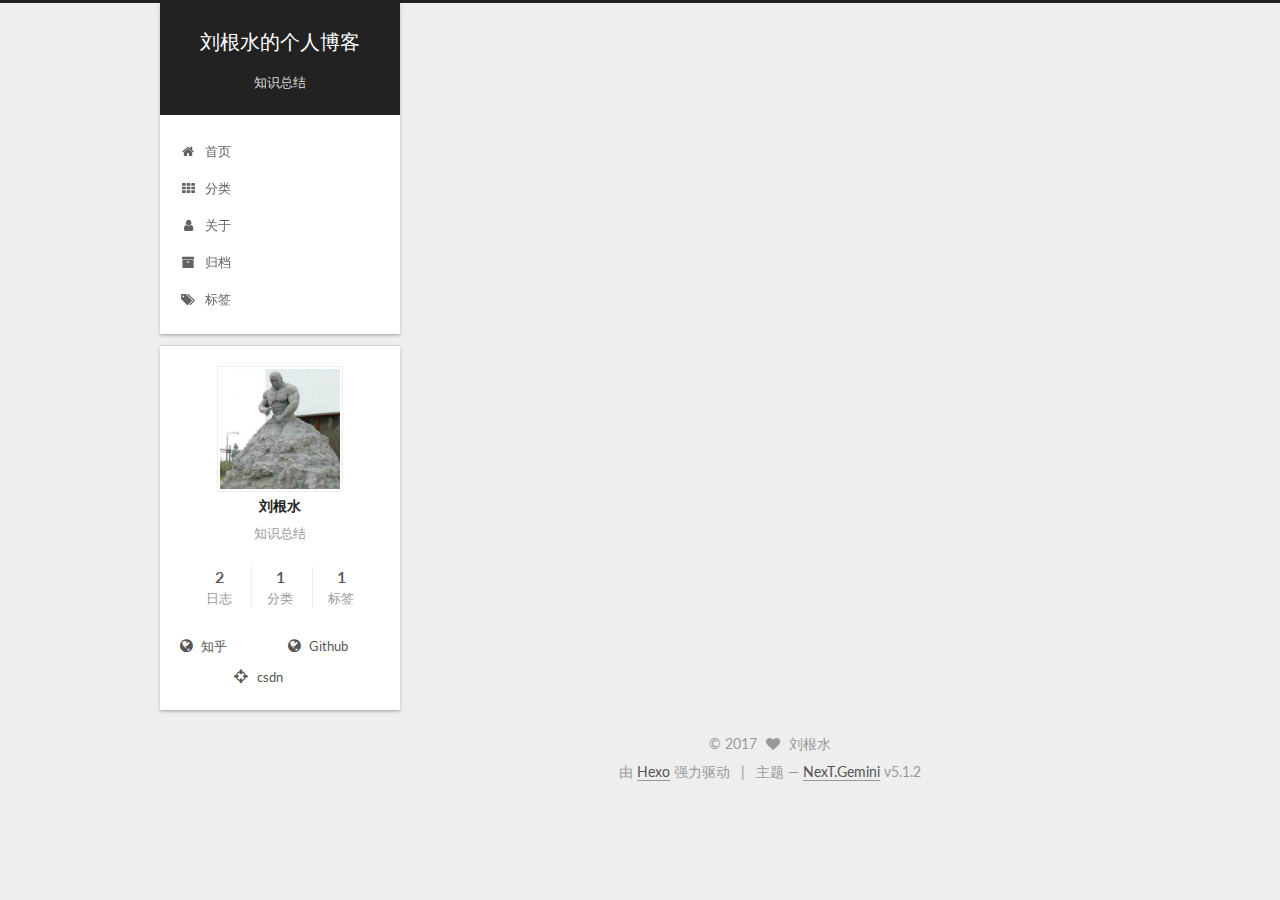
<file: 2017/08/25/test/index.html>
<!DOCTYPE html>



  


<html class="theme-next gemini use-motion" lang="zh-Hans">
<head>
  <meta charset="UTF-8"/>
<meta http-equiv="X-UA-Compatible" content="IE=edge" />
<meta name="viewport" content="width=device-width, initial-scale=1, maximum-scale=1"/>
<meta name="theme-color" content="#222">









<meta http-equiv="Cache-Control" content="no-transform" />
<meta http-equiv="Cache-Control" content="no-siteapp" />
















  
  
  <link href="/lib/fancybox/source/jquery.fancybox.css?v=2.1.5" rel="stylesheet" type="text/css" />




  
  
  
  

  
    
    
  

  

  

  

  

  
    
    
    <link href="//fonts.googleapis.com/css?family=Lato:300,300italic,400,400italic,700,700italic&subset=latin,latin-ext" rel="stylesheet" type="text/css">
  






<link href="/lib/font-awesome/css/font-awesome.min.css?v=4.6.2" rel="stylesheet" type="text/css" />

<link href="/css/main.css?v=5.1.2" rel="stylesheet" type="text/css" />


  <meta name="keywords" content="Hexo, NexT" />








  <link rel="shortcut icon" type="image/x-icon" href="/favicon.ico?v=5.1.2" />






<meta name="description" content="知识总结">
<meta property="og:type" content="article">
<meta property="og:title" content="test">
<meta property="og:url" content="http://liugenshui.com/2017/08/25/test/index.html">
<meta property="og:site_name" content="刘根水的个人博客">
<meta property="og:description" content="知识总结">
<meta property="og:locale" content="zh-Hans">
<meta property="og:updated_time" content="2017-08-25T16:25:55.620Z">
<meta name="twitter:card" content="summary">
<meta name="twitter:title" content="test">
<meta name="twitter:description" content="知识总结">



<script type="text/javascript" id="hexo.configurations">
  var NexT = window.NexT || {};
  var CONFIG = {
    root: '/',
    scheme: 'Gemini',
    version: '5.1.2',
    sidebar: {"position":"left","display":"post","offset":12,"offset_float":12,"b2t":false,"scrollpercent":false,"onmobile":false},
    fancybox: true,
    tabs: true,
    motion: true,
    duoshuo: {
      userId: '0',
      author: '博主'
    },
    algolia: {
      applicationID: '',
      apiKey: '',
      indexName: '',
      hits: {"per_page":10},
      labels: {"input_placeholder":"Search for Posts","hits_empty":"We didn't find any results for the search: ${query}","hits_stats":"${hits} results found in ${time} ms"}
    }
  };
</script>



  <link rel="canonical" href="http://liugenshui.com/2017/08/25/test/"/>





  <title>test | 刘根水的个人博客</title>
  








</head>

<body itemscope itemtype="http://schema.org/WebPage" lang="zh-Hans">

  
  
    
  

  <div class="container sidebar-position-left page-post-detail">
    <div class="headband"></div>

    <header id="header" class="header" itemscope itemtype="http://schema.org/WPHeader">
      <div class="header-inner"><div class="site-brand-wrapper">
  <div class="site-meta ">
    

    <div class="custom-logo-site-title">
      <a href="/"  class="brand" rel="start">
        <span class="logo-line-before"><i></i></span>
        <span class="site-title">刘根水的个人博客</span>
        <span class="logo-line-after"><i></i></span>
      </a>
    </div>
      
        <p class="site-subtitle">知识总结</p>
      
  </div>

  <div class="site-nav-toggle">
    <button>
      <span class="btn-bar"></span>
      <span class="btn-bar"></span>
      <span class="btn-bar"></span>
    </button>
  </div>
</div>

<nav class="site-nav">
  

  
    <ul id="menu" class="menu">
      
        
        <li class="menu-item menu-item-home">
          <a href="/" rel="section">
            
              <i class="menu-item-icon fa fa-fw fa-home"></i> <br />
            
            首页
          </a>
        </li>
      
        
        <li class="menu-item menu-item-categories">
          <a href="/categories" rel="section">
            
              <i class="menu-item-icon fa fa-fw fa-th"></i> <br />
            
            分类
          </a>
        </li>
      
        
        <li class="menu-item menu-item-about">
          <a href="/about" rel="section">
            
              <i class="menu-item-icon fa fa-fw fa-user"></i> <br />
            
            关于
          </a>
        </li>
      
        
        <li class="menu-item menu-item-archives">
          <a href="/archives" rel="section">
            
              <i class="menu-item-icon fa fa-fw fa-archive"></i> <br />
            
            归档
          </a>
        </li>
      
        
        <li class="menu-item menu-item-tags">
          <a href="/tags" rel="section">
            
              <i class="menu-item-icon fa fa-fw fa-tags"></i> <br />
            
            标签
          </a>
        </li>
      

      
    </ul>
  

  
</nav>



 </div>
    </header>

    <main id="main" class="main">
      <div class="main-inner">
        <div class="content-wrap">
          <div id="content" class="content">
            

  <div id="posts" class="posts-expand">
    

  

  
  
  

  <article class="post post-type-normal" itemscope itemtype="http://schema.org/Article">
  
  
  
  <div class="post-block">
    <link itemprop="mainEntityOfPage" href="http://liugenshui.com/2017/08/25/test/">

    <span hidden itemprop="author" itemscope itemtype="http://schema.org/Person">
      <meta itemprop="name" content="刘根水">
      <meta itemprop="description" content="">
      <meta itemprop="image" content="/images/avatar.png">
    </span>

    <span hidden itemprop="publisher" itemscope itemtype="http://schema.org/Organization">
      <meta itemprop="name" content="刘根水的个人博客">
    </span>

    
      <header class="post-header">

        
        
          <h1 class="post-title" itemprop="name headline">test</h1>
        

        <div class="post-meta">
          <span class="post-time">
            
              <span class="post-meta-item-icon">
                <i class="fa fa-calendar-o"></i>
              </span>
              
                <span class="post-meta-item-text">发表于</span>
              
              <time title="创建于" itemprop="dateCreated datePublished" datetime="2017-08-25T16:25:55+00:00">
                2017-08-25
              </time>
            

            

            
          </span>

          

          
            
          

          
          

          

          

          

        </div>
      </header>
    

    
    
    
    <div class="post-body" itemprop="articleBody">

      
      

      
        
      
    </div>
    
    
    

    

    

    

    <footer class="post-footer">
      

      
      
      

      
        <div class="post-nav">
          <div class="post-nav-next post-nav-item">
            
              <a href="/2017/08/25/hello-world/" rel="next" title="Hello World">
                <i class="fa fa-chevron-left"></i> Hello World
              </a>
            
          </div>

          <span class="post-nav-divider"></span>

          <div class="post-nav-prev post-nav-item">
            
          </div>
        </div>
      

      
      
    </footer>
  </div>
  
  
  
  </article>



    <div class="post-spread">
      
    </div>
  </div>


          </div>
          


          
  <div class="comments" id="comments">
    
  </div>


        </div>
        
          
  
  <div class="sidebar-toggle">
    <div class="sidebar-toggle-line-wrap">
      <span class="sidebar-toggle-line sidebar-toggle-line-first"></span>
      <span class="sidebar-toggle-line sidebar-toggle-line-middle"></span>
      <span class="sidebar-toggle-line sidebar-toggle-line-last"></span>
    </div>
  </div>

  <aside id="sidebar" class="sidebar">
    
    <div class="sidebar-inner">

      

      

      <section class="site-overview sidebar-panel sidebar-panel-active">
        <div class="site-author motion-element" itemprop="author" itemscope itemtype="http://schema.org/Person">
          <img class="site-author-image" itemprop="image"
               src="/images/avatar.png"
               alt="刘根水" />
          <p class="site-author-name" itemprop="name">刘根水</p>
           
              <p class="site-description motion-element" itemprop="description">知识总结</p>
          
        </div>
        <nav class="site-state motion-element">

          
            <div class="site-state-item site-state-posts">
            
              <a href="/archives">
            
                <span class="site-state-item-count">2</span>
                <span class="site-state-item-name">日志</span>
              </a>
            </div>
          

          
            
            
            <div class="site-state-item site-state-categories">
              <a href="/categories/index.html">
                <span class="site-state-item-count">1</span>
                <span class="site-state-item-name">分类</span>
              </a>
            </div>
          

          
            
            
            <div class="site-state-item site-state-tags">
              <a href="/tags/index.html">
                <span class="site-state-item-count">1</span>
                <span class="site-state-item-name">标签</span>
              </a>
            </div>
          

        </nav>

        

        <div class="links-of-author motion-element">
          
            
              <span class="links-of-author-item">
                <a href="https://www.zhihu.com/people/liu-gen-shui-95/activities" target="_blank" title="知乎">
                  
                    <i class="fa fa-fw fa-globe"></i>
                  
                    
                      知乎
                    
                </a>
              </span>
            
              <span class="links-of-author-item">
                <a href="https://github.com/WaterInverse" target="_blank" title="Github">
                  
                    <i class="fa fa-fw fa-globe"></i>
                  
                    
                      Github
                    
                </a>
              </span>
            
              <span class="links-of-author-item">
                <a href="http://www.csdn.net" target="_blank" title="csdn">
                  
                    <i class="fa fa-fw fa-crosshairs"></i>
                  
                    
                      csdn
                    
                </a>
              </span>
            
          
        </div>

        
        

        
        

        


      </section>

      

      

    </div>
  </aside>


        
      </div>
    </main>

    <footer id="footer" class="footer">
      <div class="footer-inner">
        <div class="copyright" >
  
  &copy; 
  <span itemprop="copyrightYear">2017</span>
  <span class="with-love">
    <i class="fa fa-heart"></i>
  </span>
  <span class="author" itemprop="copyrightHolder">刘根水</span>

  
</div>


  <div class="powered-by">由 <a class="theme-link" href="https://hexo.io">Hexo</a> 强力驱动</div>

  <span class="post-meta-divider">|</span>

  <div class="theme-info">主题 &mdash; <a class="theme-link" href="https://github.com/iissnan/hexo-theme-next">NexT.Gemini</a> v5.1.2</div>


        







        
      </div>
    </footer>

    
      <div class="back-to-top">
        <i class="fa fa-arrow-up"></i>
        
      </div>
    

  </div>

  

<script type="text/javascript">
  if (Object.prototype.toString.call(window.Promise) !== '[object Function]') {
    window.Promise = null;
  }
</script>









  












  
  <script type="text/javascript" src="/lib/jquery/index.js?v=2.1.3"></script>

  
  <script type="text/javascript" src="/lib/fastclick/lib/fastclick.min.js?v=1.0.6"></script>

  
  <script type="text/javascript" src="/lib/jquery_lazyload/jquery.lazyload.js?v=1.9.7"></script>

  
  <script type="text/javascript" src="/lib/velocity/velocity.min.js?v=1.2.1"></script>

  
  <script type="text/javascript" src="/lib/velocity/velocity.ui.min.js?v=1.2.1"></script>

  
  <script type="text/javascript" src="/lib/fancybox/source/jquery.fancybox.pack.js?v=2.1.5"></script>


  


  <script type="text/javascript" src="/js/src/utils.js?v=5.1.2"></script>

  <script type="text/javascript" src="/js/src/motion.js?v=5.1.2"></script>



  
  


  <script type="text/javascript" src="/js/src/affix.js?v=5.1.2"></script>

  <script type="text/javascript" src="/js/src/schemes/pisces.js?v=5.1.2"></script>



  
  <script type="text/javascript" src="/js/src/scrollspy.js?v=5.1.2"></script>
<script type="text/javascript" src="/js/src/post-details.js?v=5.1.2"></script>



  


  <script type="text/javascript" src="/js/src/bootstrap.js?v=5.1.2"></script>



  


  




	





  





  








  





  

  

  

  

  

  

</body>
</html>
</file>
<file: css/main.css>
/* normalize.css v3.0.2 | MIT License | git.io/normalize */
html {
  font-family: sans-serif; /* 1 */
  -ms-text-size-adjust: 100%; /* 2 */
  -webkit-text-size-adjust: 100%; /* 2 */
}
body {
  margin: 0;
}
article,
aside,
details,
figcaption,
figure,
footer,
header,
hgroup,
main,
menu,
nav,
section,
summary {
  display: block;
}
audio,
canvas,
progress,
video {
  display: inline-block; /* 1 */
  vertical-align: baseline; /* 2 */
}
audio:not([controls]) {
  display: none;
  height: 0;
}
[hidden],
template {
  display: none;
}
a {
  background-color: transparent;
}
a:active,
a:hover {
  outline: 0;
}
abbr[title] {
  border-bottom: 1px dotted;
}
b,
strong {
  font-weight: bold;
}
dfn {
  font-style: italic;
}
h1 {
  font-size: 2em;
  margin: 0.67em 0;
}
mark {
  background: #ff0;
  color: #000;
}
small {
  font-size: 80%;
}
sub,
sup {
  font-size: 75%;
  line-height: 0;
  position: relative;
  vertical-align: baseline;
}
sup {
  top: -0.5em;
}
sub {
  bottom: -0.25em;
}
img {
  border: 0;
}
svg:not(:root) {
  overflow: hidden;
}
figure {
  margin: 1em 40px;
}
hr {
  -moz-box-sizing: content-box;
  box-sizing: content-box;
  height: 0;
}
pre {
  overflow: auto;
}
code,
kbd,
pre,
samp {
  font-family: monospace, monospace;
  font-size: 1em;
}
button,
input,
optgroup,
select,
textarea {
  color: inherit; /* 1 */
  font: inherit; /* 2 */
  margin: 0; /* 3 */
}
button {
  overflow: visible;
}
button,
select {
  text-transform: none;
}
button,
html input[type="button"],
input[type="reset"],
input[type="submit"] {
  -webkit-appearance: button; /* 2 */
  cursor: pointer; /* 3 */
}
button[disabled],
html input[disabled] {
  cursor: default;
}
button::-moz-focus-inner,
input::-moz-focus-inner {
  border: 0;
  padding: 0;
}
input {
  line-height: normal;
}
input[type="checkbox"],
input[type="radio"] {
  box-sizing: border-box; /* 1 */
  padding: 0; /* 2 */
}
input[type="number"]::-webkit-inner-spin-button,
input[type="number"]::-webkit-outer-spin-button {
  height: auto;
}
input[type="search"] {
  -webkit-appearance: textfield; /* 1 */
  -moz-box-sizing: content-box;
  -webkit-box-sizing: content-box; /* 2 */
  box-sizing: content-box;
}
input[type="search"]::-webkit-search-cancel-button,
input[type="search"]::-webkit-search-decoration {
  -webkit-appearance: none;
}
fieldset {
  border: 1px solid #c0c0c0;
  margin: 0 2px;
  padding: 0.35em 0.625em 0.75em;
}
legend {
  border: 0; /* 1 */
  padding: 0; /* 2 */
}
textarea {
  overflow: auto;
}
optgroup {
  font-weight: bold;
}
table {
  border-collapse: collapse;
  border-spacing: 0;
}
td,
th {
  padding: 0;
}
::selection {
  background: #262a30;
  color: #fff;
}
body {
  position: relative;
  font-family: 'Lato', "PingFang SC", "Microsoft YaHei", sans-serif;
  font-size: 14px;
  line-height: 2;
  color: #555;
  background: #eee;
}
@media (max-width: 767px) {
  body {
    padding-right: 0 !important;
  }
}
@media (min-width: 768px) and (max-width: 991px) {
  body {
    padding-right: 0 !important;
  }
}
@media (min-width: 1600px) {
  body {
    font-size: 16px;
  }
}
h1,
h2,
h3,
h4,
h5,
h6 {
  margin: 0;
  padding: 0;
  font-weight: bold;
  line-height: 1.5;
  font-family: 'Lato', "PingFang SC", "Microsoft YaHei", sans-serif;
}
h2,
h3,
h4,
h5,
h6 {
  margin: 20px 0 15px;
}
h1 {
  font-size: 22px;
}
@media (max-width: 767px) {
  h1 {
    font-size: 18px;
  }
}
h2 {
  font-size: 20px;
}
@media (max-width: 767px) {
  h2 {
    font-size: 16px;
  }
}
h3 {
  font-size: 18px;
}
@media (max-width: 767px) {
  h3 {
    font-size: 14px;
  }
}
h4 {
  font-size: 16px;
}
@media (max-width: 767px) {
  h4 {
    font-size: 12px;
  }
}
h5 {
  font-size: 14px;
}
@media (max-width: 767px) {
  h5 {
    font-size: 10px;
  }
}
h6 {
  font-size: 12px;
}
@media (max-width: 767px) {
  h6 {
    font-size: 8px;
  }
}
p {
  margin: 0 0 20px 0;
}
a {
  color: #555;
  text-decoration: none;
  border-bottom: 1px solid #999;
  word-wrap: break-word;
}
a:hover {
  color: #222;
  border-bottom-color: #222;
}
blockquote {
  margin: 0;
  padding: 0;
}
img {
  display: block;
  margin: auto;
  max-width: 100%;
  height: auto;
}
hr {
  margin: 40px 0;
  height: 3px;
  border: none;
  background-color: #ddd;
  background-image: repeating-linear-gradient(-45deg, #fff, #fff 4px, transparent 4px, transparent 8px);
}
blockquote {
  padding: 0 15px;
  color: #666;
  border-left: 4px solid #ddd;
}
blockquote cite::before {
  content: "-";
  padding: 0 5px;
}
dt {
  font-weight: 700;
}
dd {
  margin: 0;
  padding: 0;
}
kbd {
  border: 1px solid #ccc;
  border-radius: 0.2em;
  box-shadow: 0.1em 0.1em 0.2em rgba(0,0,0,0.1);
  background-color: #f9f9f9;
  font-family: inherit;
  background-image: -webkit-linear-gradient(top, #eee, #fff, #eee);
  padding: 0.1em 0.3em;
  white-space: nowrap;
}
.text-left {
  text-align: left;
}
.text-center {
  text-align: center;
}
.text-right {
  text-align: right;
}
.text-justify {
  text-align: justify;
}
.text-nowrap {
  white-space: nowrap;
}
.text-lowercase {
  text-transform: lowercase;
}
.text-uppercase {
  text-transform: uppercase;
}
.text-capitalize {
  text-transform: capitalize;
}
.center-block {
  display: block;
  margin-left: auto;
  margin-right: auto;
}
.clearfix:before,
.clearfix:after {
  content: " ";
  display: table;
}
.clearfix:after {
  clear: both;
}
.pullquote {
  width: 45%;
}
.pullquote.left {
  float: left;
  margin-left: 5px;
  margin-right: 10px;
}
.pullquote.right {
  float: right;
  margin-left: 10px;
  margin-right: 5px;
}
.affix.affix.affix {
  position: fixed;
}
.translation {
  margin-top: -20px;
  font-size: 14px;
  color: #999;
}
.scrollbar-measure {
  width: 100px;
  height: 100px;
  overflow: scroll;
  position: absolute;
  top: -9999px;
}
.use-motion .motion-element {
  opacity: 0;
}
table {
  margin: 20px 0;
  width: 100%;
  border-collapse: collapse;
  border-spacing: 0;
  border: 1px solid #ddd;
  font-size: 14px;
  table-layout: fixed;
  word-wrap: break-all;
}
table>tbody>tr:nth-of-type(odd) {
  background-color: #f9f9f9;
}
table>tbody>tr:hover {
  background-color: #f5f5f5;
}
caption,
th,
td {
  padding: 8px;
  text-align: left;
  vertical-align: middle;
  font-weight: normal;
}
th,
td {
  border-bottom: 3px solid #ddd;
  border-right: 1px solid #eee;
}
th {
  padding-bottom: 10px;
  font-weight: 700;
}
td {
  border-bottom-width: 1px;
}
html,
body {
  height: 100%;
}
.container {
  position: relative;
  min-height: 100%;
}
.header-inner {
  margin: 0 auto;
  padding: 100px 0 70px;
  width: calc(100% - 252px);
}
@media (min-width: 1600px) {
  .container .header-inner {
    width: 900px;
  }
}
.main-inner {
  margin: 0 auto;
  width: calc(100% - 252px);
}
@media (min-width: 1600px) {
  .container .main-inner {
    width: 900px;
  }
}
.footer {
  width: 100%;
  min-height: 50px;
}
.footer-inner {
  box-sizing: border-box;
  margin: 20px auto;
  width: calc(100% - 252px);
}
@media (min-width: 1600px) {
  .container .footer-inner {
    width: 900px;
  }
}
pre,
.highlight {
  overflow: auto;
  margin: 20px 0;
  padding: 0;
  font-size: 13px;
  color: #c5c8c6;
  background: #1d1f21;
  line-height: 1.6;
}
pre,
code {
  font-family: consolas, Menlo, "PingFang SC", "Microsoft YaHei", monospace;
}
code {
  padding: 2px 4px;
  word-wrap: break-word;
  color: #555;
  background: #eee;
  border-radius: 3px;
  font-size: 13px;
}
pre code {
  padding: 0;
  color: #c5c8c6;
  background: none;
  text-shadow: none;
}
.highlight {
  border-radius: 1px;
}
.highlight pre {
  border: none;
  margin: 0;
  padding: 10px 0;
}
.highlight table {
  margin: 0;
  width: auto;
  border: none;
}
.highlight td {
  border: none;
  padding: 0;
}
.highlight figcaption {
  font-size: 1em;
  color: #c5c8c6;
  line-height: 1em;
  margin-bottom: 1em;
}
.highlight figcaption:before,
.highlight figcaption:after {
  content: " ";
  display: table;
}
.highlight figcaption:after {
  clear: both;
}
.highlight figcaption a {
  float: right;
  color: #c5c8c6;
}
.highlight figcaption a:hover {
  border-bottom-color: #c5c8c6;
}
.highlight .gutter pre {
  padding-left: 10px;
  padding-right: 10px;
  color: #888f96;
  text-align: right;
  background-color: #000;
}
.highlight .code pre {
  width: 100%;
  padding-left: 10px;
  padding-right: 10px;
  background-color: #1d1f21;
}
.highlight .line {
  height: 20px;
}
.gutter {
  -webkit-user-select: none;
  -moz-user-select: none;
  -ms-user-select: none;
  user-select: none;
}
.gist table {
  width: auto;
}
.gist table td {
  border: none;
}
pre .deletion {
  background: #008000;
}
pre .addition {
  background: #800000;
}
pre .meta {
  color: #b294bb;
}
pre .comment {
  color: #969896;
}
pre .variable,
pre .attribute,
pre .tag,
pre .regexp,
pre .ruby .constant,
pre .xml .tag .title,
pre .xml .pi,
pre .xml .doctype,
pre .html .doctype,
pre .css .id,
pre .css .class,
pre .css .pseudo {
  color: #c66;
}
pre .number,
pre .preprocessor,
pre .built_in,
pre .literal,
pre .params,
pre .constant,
pre .command {
  color: #de935f;
}
pre .ruby .class .title,
pre .css .rules .attribute,
pre .string,
pre .value,
pre .inheritance,
pre .header,
pre .ruby .symbol,
pre .xml .cdata,
pre .special,
pre .number,
pre .formula {
  color: #b5bd68;
}
pre .title,
pre .css .hexcolor {
  color: #8abeb7;
}
pre .function,
pre .python .decorator,
pre .python .title,
pre .ruby .function .title,
pre .ruby .title .keyword,
pre .perl .sub,
pre .javascript .title,
pre .coffeescript .title {
  color: #81a2be;
}
pre .keyword,
pre .javascript .function {
  color: #b294bb;
}
.full-image.full-image.full-image {
  border: none;
  max-width: 100%;
  width: auto;
  margin: 20px auto;
}
@media (min-width: 992px) {
  .full-image.full-image.full-image {
    max-width: none;
    width: 118%;
    margin: 0 -9%;
  }
}
.blockquote-center,
.page-home .post-type-quote blockquote,
.page-post-detail .post-type-quote blockquote {
  position: relative;
  margin: 40px 0;
  padding: 0;
  border-left: none;
  text-align: center;
}
.blockquote-center::before,
.page-home .post-type-quote blockquote::before,
.page-post-detail .post-type-quote blockquote::before,
.blockquote-center::after,
.page-home .post-type-quote blockquote::after,
.page-post-detail .post-type-quote blockquote::after {
  position: absolute;
  content: ' ';
  display: block;
  width: 100%;
  height: 24px;
  opacity: 0.2;
  background-repeat: no-repeat;
  background-position: 0 -6px;
  background-size: 22px 22px;
}
.blockquote-center::before,
.page-home .post-type-quote blockquote::before,
.page-post-detail .post-type-quote blockquote::before {
  top: -20px;
  background-image: url("../images/quote-l.svg");
  border-top: 1px solid #ccc;
}
.blockquote-center::after,
.page-home .post-type-quote blockquote::after,
.page-post-detail .post-type-quote blockquote::after {
  bottom: -20px;
  background-image: url("../images/quote-r.svg");
  border-bottom: 1px solid #ccc;
  background-position: 100% 8px;
}
.blockquote-center p,
.page-home .post-type-quote blockquote p,
.page-post-detail .post-type-quote blockquote p,
.blockquote-center div,
.page-home .post-type-quote blockquote div,
.page-post-detail .post-type-quote blockquote div {
  text-align: center;
}
.post .post-body .group-picture img {
  box-sizing: border-box;
  padding: 0 3px;
  border: none;
}
.post .group-picture-row {
  overflow: hidden;
  margin-top: 6px;
}
.post .group-picture-row:first-child {
  margin-top: 0;
}
.post .group-picture-column {
  float: left;
}
.page-post-detail .post-body .group-picture-column {
  float: none;
  margin-top: 10px;
  width: auto !important;
}
.page-post-detail .post-body .group-picture-column img {
  margin: 0 auto;
}
.page-archive .group-picture-container {
  overflow: hidden;
}
.page-archive .group-picture-row {
  float: left;
}
.page-archive .group-picture-row:first-child {
  margin-top: 6px;
}
.page-archive .group-picture-column {
  max-width: 150px;
  max-height: 150px;
}
.post-body .note {
  position: relative;
  padding: 15px;
  margin-bottom: 20px;
  border: 1px solid #eee;
  border-left-width: 5px;
  border-radius: 3px;
}
.post-body .note h2,
.post-body .note h3,
.post-body .note h4,
.post-body .note h5,
.post-body .note h6 {
  margin-top: 0;
  margin-bottom: 0;
  border-bottom: initial;
  padding-top: 0 !important;
}
.post-body .note p:first-child,
.post-body .note ul:first-child,
.post-body .note ol:first-child,
.post-body .note table:first-child,
.post-body .note pre:first-child,
.post-body .note blockquote:first-child {
  margin-top: 0;
}
.post-body .note p:last-child,
.post-body .note ul:last-child,
.post-body .note ol:last-child,
.post-body .note table:last-child,
.post-body .note pre:last-child,
.post-body .note blockquote:last-child {
  margin-bottom: 0;
}
.post-body .note.default {
  border-left-color: #777;
}
.post-body .note.default h2,
.post-body .note.default h3,
.post-body .note.default h4,
.post-body .note.default h5,
.post-body .note.default h6 {
  color: #777;
}
.post-body .note.primary {
  border-left-color: #6f42c1;
}
.post-body .note.primary h2,
.post-body .note.primary h3,
.post-body .note.primary h4,
.post-body .note.primary h5,
.post-body .note.primary h6 {
  color: #6f42c1;
}
.post-body .note.info {
  border-left-color: #428bca;
}
.post-body .note.info h2,
.post-body .note.info h3,
.post-body .note.info h4,
.post-body .note.info h5,
.post-body .note.info h6 {
  color: #428bca;
}
.post-body .note.success {
  border-left-color: #5cb85c;
}
.post-body .note.success h2,
.post-body .note.success h3,
.post-body .note.success h4,
.post-body .note.success h5,
.post-body .note.success h6 {
  color: #5cb85c;
}
.post-body .note.warning {
  border-left-color: #f0ad4e;
}
.post-body .note.warning h2,
.post-body .note.warning h3,
.post-body .note.warning h4,
.post-body .note.warning h5,
.post-body .note.warning h6 {
  color: #f0ad4e;
}
.post-body .note.danger {
  border-left-color: #d9534f;
}
.post-body .note.danger h2,
.post-body .note.danger h3,
.post-body .note.danger h4,
.post-body .note.danger h5,
.post-body .note.danger h6 {
  color: #d9534f;
}
.post-body .label {
  display: inline;
  padding: 0 2px;
  white-space: nowrap;
}
.post-body .label.default {
  background-color: #f0f0f0;
}
.post-body .label.primary {
  background-color: #efe6f7;
}
.post-body .label.info {
  background-color: #e5f2f8;
}
.post-body .label.success {
  background-color: #e7f4e9;
}
.post-body .label.warning {
  background-color: #fcf6e1;
}
.post-body .label.danger {
  background-color: #fae8eb;
}
.post-body .tabs {
  position: relative;
  display: block;
  margin-bottom: 20px;
  padding-top: 10px;
}
.post-body .tabs ul.nav-tabs {
  margin: 0;
  padding: 0;
  display: flex;
  margin-bottom: -1px;
}
@media (max-width: 413px) {
  .post-body .tabs ul.nav-tabs {
    display: block;
    margin-bottom: 5px;
  }
}
.post-body .tabs ul.nav-tabs li.tab {
  list-style-type: none !important;
  margin: 0 0.25em 0 0;
  border-top: 3px solid transparent;
  border-left: 1px solid transparent;
  border-right: 1px solid transparent;
}
@media (max-width: 413px) {
  .post-body .tabs ul.nav-tabs li.tab {
    margin: initial;
    border-top: 1px solid transparent;
    border-left: 3px solid transparent;
    border-right: 1px solid transparent;
    border-bottom: 1px solid transparent;
  }
}
.post-body .tabs ul.nav-tabs li.tab a {
  outline: 0;
  border-bottom: initial;
  display: block;
  line-height: 1.8em;
  padding: 0.25em 0.75em;
  transition-duration: 0.2s;
  transition-timing-function: ease-out;
  transition-delay: 0s;
}
.post-body .tabs ul.nav-tabs li.tab a i {
  width: 1.285714285714286em;
}
.post-body .tabs ul.nav-tabs li.tab.active {
  border-top: 3px solid #fc6423;
  border-left: 1px solid #ddd;
  border-right: 1px solid #ddd;
  background-color: #fff;
}
@media (max-width: 413px) {
  .post-body .tabs ul.nav-tabs li.tab.active {
    border-top: 1px solid #ddd;
    border-left: 3px solid #fc6423;
    border-right: 1px solid #ddd;
    border-bottom: 1px solid #ddd;
  }
}
.post-body .tabs ul.nav-tabs li.tab.active a {
  cursor: default;
  color: #555;
}
.post-body .tabs .tab-content {
  background-color: #fff;
}
.post-body .tabs .tab-content .tab-pane {
  border: 1px solid #ddd;
  padding: 20px 20px 0 20px;
}
.post-body .tabs .tab-content .tab-pane:not(.active) {
  display: none !important;
}
.post-body .tabs .tab-content .tab-pane.active {
  display: block !important;
}
.btn {
  display: inline-block;
  padding: 0 20px;
  font-size: 14px;
  color: #fff;
  background: #222;
  border: 2px solid #555;
  text-decoration: none;
  border-radius: 0;
  transition-property: background-color;
  transition-duration: 0.2s;
  transition-timing-function: ease-in-out;
  transition-delay: 0s;
}
.btn:hover,
.post-button .btn:hover {
  border-color: #222;
  color: #fff;
  background: #222;
}
.btn-bar {
  display: block;
  width: 22px;
  height: 2px;
  background: #555;
  border-radius: 1px;
}
.btn-bar+.btn-bar {
  margin-top: 4px;
}
.pagination {
  margin: 120px 0 40px;
  text-align: center;
  border-top: 1px solid #eee;
}
.page-number-basic,
.pagination .prev,
.pagination .next,
.pagination .page-number,
.pagination .space {
  display: inline-block;
  position: relative;
  top: -1px;
  margin: 0 10px;
  padding: 0 10px;
  line-height: 30px;
}
@media (max-width: 767px) {
  .page-number-basic,
  .pagination .prev,
  .pagination .next,
  .pagination .page-number,
  .pagination .space {
    margin: 0 5px;
  }
}
.pagination .prev,
.pagination .next,
.pagination .page-number {
  border-bottom: 0;
  border-top: 1px solid #eee;
  transition-property: border-color;
  transition-duration: 0.2s;
  transition-timing-function: ease-in-out;
  transition-delay: 0s;
}
.pagination .prev:hover,
.pagination .next:hover,
.pagination .page-number:hover {
  border-top-color: #222;
}
.pagination .space {
  padding: 0;
  margin: 0;
}
.pagination .prev {
  margin-left: 0;
}
.pagination .next {
  margin-right: 0;
}
.pagination .page-number.current {
  color: #fff;
  background: #ccc;
  border-top-color: #ccc;
}
@media (max-width: 767px) {
  .pagination {
    border-top: none;
  }
  .pagination .prev,
  .pagination .next,
  .pagination .page-number {
    margin-bottom: 10px;
    border-top: 0;
    border-bottom: 1px solid #eee;
  }
  .pagination .prev:hover,
  .pagination .next:hover,
  .pagination .page-number:hover {
    border-bottom-color: #222;
  }
}
.comments {
  margin: 60px 20px 0;
}
.tag-cloud {
  text-align: center;
}
.tag-cloud a {
  display: inline-block;
  margin: 10px;
}
.back-to-top {
  box-sizing: border-box;
  position: fixed;
  bottom: -100px;
  right: 30px;
  z-index: 1050;
  padding: 0 6px;
  width: 24px;
  background: #222;
  font-size: 12px;
  opacity: 0.6;
  color: #fff;
  cursor: pointer;
  text-align: center;
  -webkit-transform: translateZ(0);
  transition-property: bottom;
  transition-duration: 0.2s;
  transition-timing-function: ease-in-out;
  transition-delay: 0s;
}
@media (min-width: 768px) and (max-width: 991px) {
  .back-to-top {
    display: none !important;
  }
}
@media (max-width: 767px) {
  .back-to-top {
    display: none !important;
  }
}
.back-to-top.back-to-top-on {
  bottom: 30px;
}
.header {
  background: transparent;
}
.header-inner {
  position: relative;
}
.headband {
  height: 3px;
  background: #222;
}
.site-meta {
  margin: 0;
  text-align: center;
}
@media (max-width: 767px) {
  .site-meta {
    text-align: center;
  }
}
.brand {
  position: relative;
  display: inline-block;
  padding: 0 40px;
  color: #fff;
  background: #222;
  border-bottom: none;
}
.brand:hover {
  color: #fff;
}
.logo {
  display: inline-block;
  margin-right: 5px;
  line-height: 36px;
  vertical-align: top;
}
.site-title {
  display: inline-block;
  vertical-align: top;
  line-height: 36px;
  font-size: 20px;
  font-weight: normal;
  font-family: 'Lato', "PingFang SC", "Microsoft YaHei", sans-serif;
}
.site-subtitle {
  margin-top: 10px;
  font-size: 13px;
  color: #ddd;
}
.use-motion .brand {
  opacity: 0;
}
.use-motion .logo,
.use-motion .site-title,
.use-motion .site-subtitle {
  opacity: 0;
  position: relative;
  top: -10px;
}
.site-nav-toggle {
  display: none;
  position: absolute;
  top: 10px;
  left: 10px;
}
@media (max-width: 767px) {
  .site-nav-toggle {
    display: block;
  }
}
.site-nav-toggle button {
  margin-top: 2px;
  padding: 9px 10px;
  background: transparent;
  border: none;
}
@media (max-width: 767px) {
  .site-nav {
    display: none;
    margin: 0 -10px;
    padding: 0 10px;
    clear: both;
    border-top: 1px solid #ddd;
  }
}
@media (min-width: 768px) and (max-width: 991px) {
  .site-nav {
    display: block !important;
  }
}
@media (min-width: 992px) {
  .site-nav {
    display: block !important;
  }
}
.menu {
  margin-top: 20px;
  padding-left: 0;
  text-align: center;
}
.menu .menu-item {
  display: inline-block;
  margin: 0 10px;
  list-style: none;
}
@media screen and (max-width: 767px) {
  .menu .menu-item {
    margin-top: 10px;
  }
}
.menu .menu-item a {
  display: block;
  font-size: 13px;
  line-height: inherit;
  border-bottom: 1px solid transparent;
  transition-property: border-color;
  transition-duration: 0.2s;
  transition-timing-function: ease-in-out;
  transition-delay: 0s;
}
.menu .menu-item a:hover,
.menu-item-active a {
  border-bottom-color: #222;
}
.menu .menu-item .fa {
  margin-right: 5px;
}
.use-motion .menu-item {
  opacity: 0;
}
.post-body {
  font-family: 'Lato', "PingFang SC", "Microsoft YaHei", sans-serif;
}
@media (max-width: 767px) {
  .post-body {
    word-break: break-word;
  }
}
.post-body .fancybox img {
  display: block !important;
  margin: 0 auto;
  cursor: pointer;
  cursor: zoom-in;
  cursor: -webkit-zoom-in;
}
.post-body .image-caption,
.post-body .figure .caption {
  margin: 10px auto 15px;
  text-align: center;
  font-size: 14px;
  color: #999;
  font-weight: bold;
  line-height: 1;
}
.post-sticky-flag {
  display: inline-block;
  font-size: 16px;
  -ms-transform: rotate(30deg);
  -webkit-transform: rotate(30deg);
  -moz-transform: rotate(30deg);
  -ms-transform: rotate(30deg);
  -o-transform: rotate(30deg);
  transform: rotate(30deg);
}
.posts-expand {
  padding-top: 40px;
}
@media (max-width: 767px) {
  .posts-expand {
    margin: 0 20px;
  }
  .post-body pre {
    padding: 10px;
  }
  .post-body pre .gutter pre {
    padding-right: 10px;
  }
  .post-body .highlight {
    margin-left: 0px;
    margin-right: 0px;
    padding: 0;
  }
  .post-body .highlight .gutter pre {
    padding-right: 10px;
  }
}
@media (min-width: 992px) {
  .posts-expand .post-body {
    text-align: justify;
  }
}
.posts-expand .post-body h2,
.posts-expand .post-body h3,
.posts-expand .post-body h4,
.posts-expand .post-body h5,
.posts-expand .post-body h6 {
  padding-top: 10px;
}
.posts-expand .post-body h2 .header-anchor,
.posts-expand .post-body h3 .header-anchor,
.posts-expand .post-body h4 .header-anchor,
.posts-expand .post-body h5 .header-anchor,
.posts-expand .post-body h6 .header-anchor {
  float: right;
  margin-left: 10px;
  color: #ccc;
  border-bottom-style: none;
  visibility: hidden;
}
.posts-expand .post-body h2 .header-anchor:hover,
.posts-expand .post-body h3 .header-anchor:hover,
.posts-expand .post-body h4 .header-anchor:hover,
.posts-expand .post-body h5 .header-anchor:hover,
.posts-expand .post-body h6 .header-anchor:hover {
  color: inherit;
}
.posts-expand .post-body h2:hover .header-anchor,
.posts-expand .post-body h3:hover .header-anchor,
.posts-expand .post-body h4:hover .header-anchor,
.posts-expand .post-body h5:hover .header-anchor,
.posts-expand .post-body h6:hover .header-anchor {
  visibility: visible;
}
.posts-expand .post-body ul li {
  list-style: circle;
}
.posts-expand .post-body img {
  box-sizing: border-box;
  margin: auto;
  padding: 3px;
  border: 1px solid #ddd;
}
.posts-expand .fancybox img {
  margin: 0 auto;
}
@media (max-width: 767px) {
  .posts-collapse {
    margin: 0 20px;
  }
  .posts-collapse .post-title,
  .posts-collapse .post-meta {
    display: block;
    width: auto;
    text-align: left;
  }
}
.posts-collapse {
  position: relative;
  z-index: 1010;
  margin-left: 55px;
}
.posts-collapse::after {
  content: " ";
  position: absolute;
  top: 20px;
  left: 0;
  margin-left: -2px;
  width: 4px;
  height: 100%;
  background: #f5f5f5;
  z-index: -1;
}
@media (max-width: 767px) {
  .posts-collapse {
    margin: 0 20px;
  }
}
.posts-collapse .collection-title {
  position: relative;
  margin: 60px 0;
}
.posts-collapse .collection-title h1,
.posts-collapse .collection-title h2 {
  margin-left: 20px;
}
.posts-collapse .collection-title small {
  color: #bbb;
  margin-left: 5px;
}
.posts-collapse .collection-title::before {
  content: " ";
  position: absolute;
  left: 0;
  top: 50%;
  margin-left: -4px;
  margin-top: -4px;
  width: 8px;
  height: 8px;
  background: #bbb;
  border-radius: 50%;
}
.posts-collapse .post {
  margin: 30px 0;
}
.posts-collapse .post-header {
  position: relative;
  transition-duration: 0.2s;
  transition-timing-function: ease-in-out;
  transition-delay: 0s;
  transition-property: border;
  border-bottom: 1px dashed #ccc;
}
.posts-collapse .post-header::before {
  content: " ";
  position: absolute;
  left: 0;
  top: 12px;
  width: 6px;
  height: 6px;
  margin-left: -4px;
  background: #bbb;
  border-radius: 50%;
  border: 1px solid #fff;
  transition-duration: 0.2s;
  transition-timing-function: ease-in-out;
  transition-delay: 0s;
  transition-property: background;
}
.posts-collapse .post-header:hover {
  border-bottom-color: #666;
}
.posts-collapse .post-header:hover::before {
  background: #222;
}
.posts-collapse .post-meta {
  position: absolute;
  font-size: 12px;
  left: 20px;
  top: 5px;
}
.posts-collapse .post-comments-count {
  display: none;
}
.posts-collapse .post-title {
  margin-left: 60px;
  font-size: 16px;
  font-weight: normal;
  line-height: inherit;
}
.posts-collapse .post-title::after {
  margin-left: 3px;
  opacity: 0.6;
}
.posts-collapse .post-title a {
  color: #666;
  border-bottom: none;
}
.page-home .post-type-quote .post-header,
.page-post-detail .post-type-quote .post-header,
.page-home .post-type-quote .post-tags,
.page-post-detail .post-type-quote .post-tags {
  display: none;
}
.posts-expand .post-title {
  font-size: 26px;
  text-align: center;
  word-break: break-word;
  font-weight: 400;
}
@media (max-width: 767px) {
  .posts-expand .post-title {
    font-size: 22px;
  }
}
.posts-expand .post-title-link {
  display: inline-block;
  position: relative;
  color: #555;
  border-bottom: none;
  line-height: 1.2;
  vertical-align: top;
}
.posts-expand .post-title-link::before {
  content: "";
  position: absolute;
  width: 100%;
  height: 2px;
  bottom: 0;
  left: 0;
  background-color: #000;
  visibility: hidden;
  -webkit-transform: scaleX(0);
  -moz-transform: scaleX(0);
  -ms-transform: scaleX(0);
  -o-transform: scaleX(0);
  transform: scaleX(0);
  transition-duration: 0.2s;
  transition-timing-function: ease-in-out;
  transition-delay: 0s;
}
.posts-expand .post-title-link:hover::before {
  visibility: visible;
  -webkit-transform: scaleX(1);
  -moz-transform: scaleX(1);
  -ms-transform: scaleX(1);
  -o-transform: scaleX(1);
  transform: scaleX(1);
}
.posts-expand .post-title-link .fa {
  font-size: 16px;
}
.posts-expand .post-meta {
  margin: 3px 0 60px 0;
  color: #999;
  font-family: 'Lato', "PingFang SC", "Microsoft YaHei", sans-serif;
  font-size: 12px;
  text-align: center;
}
.posts-expand .post-meta .post-category-list {
  display: inline-block;
  margin: 0;
  padding: 3px;
}
.posts-expand .post-meta .post-category-list-link {
  color: #999;
}
.posts-expand .post-meta .post-description {
  font-size: 14px;
  margin-top: 2px;
}
.post-meta-divider {
  margin: 0 0.5em;
}
.post-meta-item-icon {
  margin-right: 3px;
}
@media (min-width: 768px) and (max-width: 991px) {
  .post-meta-item-icon {
    display: inline-block;
  }
}
@media (max-width: 767px) {
  .post-meta-item-icon {
    display: inline-block;
  }
}
@media (min-width: 768px) and (max-width: 991px) {
  .post-meta-item-text {
    display: none;
  }
}
@media (max-width: 767px) {
  .post-meta-item-text {
    display: none;
  }
}
@media (max-width: 767px) {
  .posts-expand .post-comments-count {
    display: none;
  }
}
.post-button {
  margin-top: 50px;
}
.post-button .btn {
  color: #555;
  font-size: 14px;
  background: #fff;
  border-radius: 2px;
  line-height: 2;
  margin: 0 4px 8px 4px;
}
.post-button .fa-fw {
  width: 1.285714285714286em;
  text-align: left;
}
.posts-expand .post-tags {
  margin-top: 40px;
  text-align: center;
}
.posts-expand .post-tags a {
  display: inline-block;
  margin-right: 10px;
  font-size: 13px;
}
.post-nav {
  display: table;
  margin-top: 15px;
  width: 100%;
  border-top: 1px solid #eee;
}
.post-nav-divider {
  display: table-cell;
  width: 10%;
}
.post-nav-item {
  display: table-cell;
  padding: 10px 0 0 0;
  width: 45%;
  vertical-align: top;
}
.post-nav-item a {
  position: relative;
  display: block;
  line-height: 25px;
  font-size: 14px;
  color: #555;
  border-bottom: none;
}
.post-nav-item a:hover {
  color: #222;
  border-bottom: none;
}
.post-nav-item a:active {
  top: 2px;
}
.post-nav-item .fa {
  position: absolute;
  top: 8px;
  left: 0;
  font-size: 12px;
}
.post-nav-next a {
  padding-left: 15px;
}
.post-nav-prev {
  text-align: right;
}
.post-nav-prev a {
  padding-right: 15px;
}
.post-nav-prev .fa {
  right: 0;
  left: auto;
}
.posts-expand .post-eof {
  display: block;
  margin: 80px auto 60px;
  width: 8%;
  height: 1px;
  background: #ccc;
  text-align: center;
}
.post:last-child .post-eof.post-eof.post-eof {
  display: none;
}
.post-gallery {
  display: table;
  table-layout: fixed;
  width: 100%;
  border-collapse: separate;
}
.post-gallery-row {
  display: table-row;
}
.post-gallery .post-gallery-img {
  display: table-cell;
  text-align: center;
  vertical-align: middle;
  border: none;
}
.post-gallery .post-gallery-img img {
  max-width: 100%;
  max-height: 100%;
  border: none;
}
.fancybox-close,
.fancybox-close:hover {
  border: none;
}
.rtl.post-body p,
.rtl.post-body a,
.rtl.post-body h1,
.rtl.post-body h2,
.rtl.post-body h3,
.rtl.post-body h4,
.rtl.post-body h5,
.rtl.post-body h6,
.rtl.post-body li,
.rtl.post-body ul,
.rtl.post-body ol {
  direction: rtl;
  font-family: UKIJ Ekran;
}
.rtl.post-title {
  font-family: UKIJ Ekran;
}
.sidebar {
  position: fixed;
  right: 0;
  top: 0;
  bottom: 0;
  width: 0;
  z-index: 1040;
  box-shadow: inset 0 2px 6px #000;
  background: #222;
  -webkit-transform: translateZ(0);
}
.sidebar a {
  color: #999;
  border-bottom-color: #555;
}
.sidebar a:hover {
  color: #eee;
}
@media (min-width: 768px) and (max-width: 991px) {
  .sidebar {
    display: none !important;
  }
}
@media (max-width: 767px) {
  .sidebar {
    display: none !important;
  }
}
.sidebar-inner {
  position: relative;
  padding: 20px 10px;
  color: #999;
  text-align: center;
}
.sidebar-toggle {
  position: fixed;
  right: 30px;
  bottom: 45px;
  width: 14px;
  height: 14px;
  padding: 5px;
  background: #222;
  line-height: 0;
  z-index: 1050;
  cursor: pointer;
  -webkit-transform: translateZ(0);
}
@media (min-width: 768px) and (max-width: 991px) {
  .sidebar-toggle {
    display: none !important;
  }
}
@media (max-width: 767px) {
  .sidebar-toggle {
    display: none !important;
  }
}
.sidebar-toggle-line {
  position: relative;
  display: inline-block;
  vertical-align: top;
  height: 2px;
  width: 100%;
  background: #fff;
  margin-top: 3px;
}
.sidebar-toggle-line:first-child {
  margin-top: 0;
}
.site-author-image {
  display: block;
  margin: 0 auto;
  padding: 2px;
  max-width: 120px;
  height: auto;
  border: 1px solid #eee;
}
.site-author-name {
  margin: 0;
  text-align: center;
  color: #222;
  font-weight: 600;
}
.site-description {
  margin-top: 0;
  text-align: center;
  font-size: 13px;
  color: #999;
}
.site-state {
  overflow: hidden;
  line-height: 1.4;
  white-space: nowrap;
  text-align: center;
}
.site-state-item {
  display: inline-block;
  padding: 0 15px;
  border-left: 1px solid #eee;
}
.site-state-item:first-child {
  border-left: none;
}
.site-state-item a {
  border-bottom: none;
}
.site-state-item-count {
  display: block;
  text-align: center;
  color: inherit;
  font-weight: 600;
  font-size: 16px;
}
.site-state-item-name {
  font-size: 13px;
  color: #999;
}
.feed-link {
  margin-top: 20px;
}
.feed-link a {
  display: inline-block;
  padding: 0 15px;
  color: #fc6423;
  border: 1px solid #fc6423;
  border-radius: 4px;
}
.feed-link a i {
  color: #fc6423;
  font-size: 14px;
}
.feed-link a:hover {
  color: #fff;
  background: #fc6423;
}
.feed-link a:hover i {
  color: #fff;
}
.links-of-author {
  margin-top: 20px;
  display: flex;
  flex-wrap: wrap;
  justify-content: center;
}
.links-of-author a {
  display: inline-block;
  vertical-align: middle;
  margin-right: 10px;
  margin-bottom: 10px;
  border-bottom-color: #555;
  font-size: 13px;
}
.links-of-author a:before {
  display: inline-block;
  vertical-align: middle;
  margin-right: 3px;
  content: " ";
  width: 4px;
  height: 4px;
  border-radius: 50%;
  background: #6a01a3;
}
.links-of-blogroll {
  font-size: 13px;
}
.links-of-blogroll-title {
  margin-top: 20px;
  font-size: 14px;
  font-weight: 600;
}
.links-of-blogroll-list {
  margin: 0;
  padding: 0;
  list-style: none;
}
.links-of-blogroll-item {
  padding: 2px 10px;
}
.links-of-blogroll-item a {
  max-width: 280px;
  box-sizing: border-box;
  display: inline-block;
  overflow: hidden;
  white-space: nowrap;
  text-overflow: ellipsis;
}
.sidebar-nav {
  margin: 0 0 20px;
  padding-left: 0;
}
.sidebar-nav li {
  display: inline-block;
  cursor: pointer;
  border-bottom: 1px solid transparent;
  font-size: 14px;
  color: #555;
}
.sidebar-nav li:hover {
  color: #fc6423;
}
.page-post-detail .sidebar-nav-toc {
  padding: 0 5px;
}
.page-post-detail .sidebar-nav-overview {
  margin-left: 10px;
}
.sidebar-nav .sidebar-nav-active {
  color: #fc6423;
  border-bottom-color: #fc6423;
}
.sidebar-nav .sidebar-nav-active:hover {
  color: #fc6423;
}
.sidebar-panel {
  display: none;
}
.sidebar-panel-active {
  display: block;
}
.post-toc-empty {
  font-size: 14px;
  color: #666;
}
.post-toc-wrap {
  overflow: hidden;
}
.post-toc {
  overflow: auto;
}
.post-toc ol {
  margin: 0;
  padding: 0 2px 5px 10px;
  text-align: left;
  list-style: none;
  font-size: 14px;
}
.post-toc ol > ol {
  padding-left: 0;
}
.post-toc ol a {
  transition-duration: 0.2s;
  transition-timing-function: ease-in-out;
  transition-delay: 0s;
  transition-property: all;
  color: #666;
  border-bottom-color: #ccc;
}
.post-toc ol a:hover {
  color: #000;
  border-bottom-color: #000;
}
.post-toc .nav-item {
  overflow: hidden;
  text-overflow: ellipsis;
  white-space: nowrap;
  line-height: 1.8;
}
.post-toc .nav .nav-child {
  display: none;
}
.post-toc .nav .active > .nav-child {
  display: block;
}
.post-toc .nav .active-current > .nav-child {
  display: block;
}
.post-toc .nav .active-current > .nav-child > .nav-item {
  display: block;
}
.post-toc .nav .active > a {
  color: #fc6423;
  border-bottom-color: #fc6423;
}
.post-toc .nav .active-current > a {
  color: #fc6423;
}
.post-toc .nav .active-current > a:hover {
  color: #fc6423;
}
.footer {
  font-size: 14px;
  color: #999;
}
.footer img {
  border: none;
}
.footer-inner {
  text-align: center;
}
.with-love {
  display: inline-block;
  margin: 0 5px;
}
.powered-by,
.theme-info {
  display: inline-block;
}
.cc-license {
  margin-top: 10px;
  text-align: center;
}
.cc-license .cc-opacity {
  opacity: 0.7;
  border-bottom: none;
}
.cc-license .cc-opacity:hover {
  opacity: 0.9;
}
.cc-license img {
  display: inline-block;
}
.theme-next #ds-thread #ds-reset {
  color: #555;
}
.theme-next #ds-thread #ds-reset .ds-replybox {
  margin-bottom: 30px;
}
.theme-next #ds-thread #ds-reset .ds-replybox .ds-avatar,
.theme-next #ds-reset .ds-avatar img {
  box-shadow: none;
}
.theme-next #ds-thread #ds-reset .ds-textarea-wrapper {
  border-color: #c7d4e1;
  background: none;
  border-top-right-radius: 3px;
  border-top-left-radius: 3px;
}
.theme-next #ds-thread #ds-reset .ds-textarea-wrapper textarea {
  height: 60px;
}
.theme-next #ds-reset .ds-rounded-top {
  border-radius: 0;
}
.theme-next #ds-thread #ds-reset .ds-post-toolbar {
  box-sizing: border-box;
  border: 1px solid #c7d4e1;
  background: #f6f8fa;
}
.theme-next #ds-thread #ds-reset .ds-post-options {
  height: 40px;
  border: none;
  background: none;
}
.theme-next #ds-thread #ds-reset .ds-toolbar-buttons {
  top: 11px;
}
.theme-next #ds-thread #ds-reset .ds-sync {
  top: 5px;
}
.theme-next #ds-thread #ds-reset .ds-post-button {
  top: 4px;
  right: 5px;
  width: 90px;
  height: 30px;
  border: 1px solid #c5ced7;
  border-radius: 3px;
  background-image: linear-gradient(#fbfbfc, #f5f7f9);
  color: #60676d;
}
.theme-next #ds-thread #ds-reset .ds-post-button:hover {
  background-position: 0 -30px;
  color: #60676d;
}
.theme-next #ds-thread #ds-reset .ds-comments-info {
  padding: 10px 0;
}
.theme-next #ds-thread #ds-reset .ds-sort {
  display: none;
}
.theme-next #ds-thread #ds-reset li.ds-tab a.ds-current {
  border: none;
  background: #f6f8fa;
  color: #60676d;
}
.theme-next #ds-thread #ds-reset li.ds-tab a.ds-current:hover {
  background-color: #e9f0f7;
  color: #60676d;
}
.theme-next #ds-thread #ds-reset li.ds-tab a {
  border-radius: 2px;
  padding: 5px;
}
.theme-next #ds-thread #ds-reset .ds-login-buttons p {
  color: #999;
  line-height: 36px;
}
.theme-next #ds-thread #ds-reset .ds-login-buttons .ds-service-list li {
  height: 28px;
}
.theme-next #ds-thread #ds-reset .ds-service-list a {
  background: none;
  padding: 5px;
  border: 1px solid;
  border-radius: 3px;
  text-align: center;
}
.theme-next #ds-thread #ds-reset .ds-service-list a:hover {
  color: #fff;
  background: #666;
}
.theme-next #ds-thread #ds-reset .ds-service-list .ds-weibo {
  color: #fc9b00;
  border-color: #fc9b00;
}
.theme-next #ds-thread #ds-reset .ds-service-list .ds-weibo:hover {
  background: #fc9b00;
}
.theme-next #ds-thread #ds-reset .ds-service-list .ds-qq {
  color: #60a3ec;
  border-color: #60a3ec;
}
.theme-next #ds-thread #ds-reset .ds-service-list .ds-qq:hover {
  background: #60a3ec;
}
.theme-next #ds-thread #ds-reset .ds-service-list .ds-renren {
  color: #2e7ac4;
  border-color: #2e7ac4;
}
.theme-next #ds-thread #ds-reset .ds-service-list .ds-renren:hover {
  background: #2e7ac4;
}
.theme-next #ds-thread #ds-reset .ds-service-list .ds-douban {
  color: #37994c;
  border-color: #37994c;
}
.theme-next #ds-thread #ds-reset .ds-service-list .ds-douban:hover {
  background: #37994c;
}
.theme-next #ds-thread #ds-reset .ds-service-list .ds-kaixin {
  color: #fef20d;
  border-color: #fef20d;
}
.theme-next #ds-thread #ds-reset .ds-service-list .ds-kaixin:hover {
  background: #fef20d;
}
.theme-next #ds-thread #ds-reset .ds-service-list .ds-netease {
  color: #f00;
  border-color: #f00;
}
.theme-next #ds-thread #ds-reset .ds-service-list .ds-netease:hover {
  background: #f00;
}
.theme-next #ds-thread #ds-reset .ds-service-list .ds-sohu {
  color: #ffcb05;
  border-color: #ffcb05;
}
.theme-next #ds-thread #ds-reset .ds-service-list .ds-sohu:hover {
  background: #ffcb05;
}
.theme-next #ds-thread #ds-reset .ds-service-list .ds-baidu {
  color: #2831e0;
  border-color: #2831e0;
}
.theme-next #ds-thread #ds-reset .ds-service-list .ds-baidu:hover {
  background: #2831e0;
}
.theme-next #ds-thread #ds-reset .ds-service-list .ds-google {
  color: #166bec;
  border-color: #166bec;
}
.theme-next #ds-thread #ds-reset .ds-service-list .ds-google:hover {
  background: #166bec;
}
.theme-next #ds-thread #ds-reset .ds-service-list .ds-weixin {
  color: #00ce0d;
  border-color: #00ce0d;
}
.theme-next #ds-thread #ds-reset .ds-service-list .ds-weixin:hover {
  background: #00ce0d;
}
.theme-next #ds-thread #ds-reset .ds-service-list .ds-more-services {
  border: none;
}
.theme-next #ds-thread #ds-reset .ds-service-list .ds-more-services:hover {
  background: none;
}
.theme-next #ds-reset .duoshuo-ua-admin {
  display: inline-block;
  color: #f00;
}
.theme-next #ds-reset .duoshuo-ua-platform,
.theme-next #ds-reset .duoshuo-ua-browser {
  color: #ccc;
}
.theme-next #ds-reset .duoshuo-ua-platform .fa,
.theme-next #ds-reset .duoshuo-ua-browser .fa {
  display: inline-block;
  margin-right: 3px;
}
.theme-next #ds-reset .duoshuo-ua-separator {
  display: inline-block;
  margin-left: 5px;
}
.theme-next .this_ua {
  background-color: #ccc !important;
  border-radius: 4px;
  padding: 0 5px !important;
  margin: 1px 1px !important;
  border: 1px solid #bbb !important;
  color: #fff;
  display: inline-block !important;
}
.theme-next .this_ua.admin {
  background-color: #d9534f !important;
  border-color: #d9534f !important;
}
.theme-next .this_ua.platform.iOS,
.theme-next .this_ua.platform.Mac,
.theme-next .this_ua.platform.Windows {
  background-color: #39b3d7 !important;
  border-color: #46b8da !important;
}
.theme-next .this_ua.platform.Linux {
  background-color: #3a3a3a !important;
  border-color: #1f1f1f !important;
}
.theme-next .this_ua.platform.Android {
  background-color: #00c47d !important;
  border-color: #01b171 !important;
}
.theme-next .this_ua.browser.Mobile,
.theme-next .this_ua.browser.Chrome {
  background-color: #5cb85c !important;
  border-color: #4cae4c !important;
}
.theme-next .this_ua.browser.Firefox {
  background-color: #f0ad4e !important;
  border-color: #eea236 !important;
}
.theme-next .this_ua.browser.Maxthon,
.theme-next .this_ua.browser.IE {
  background-color: #428bca !important;
  border-color: #357ebd !important;
}
.theme-next .this_ua.browser.baidu,
.theme-next .this_ua.browser.UCBrowser,
.theme-next .this_ua.browser.Opera {
  background-color: #d9534f !important;
  border-color: #d43f3a !important;
}
.theme-next .this_ua.browser.Android,
.theme-next .this_ua.browser.QQBrowser {
  background-color: #78ace9 !important;
  border-color: #4cae4c !important;
}
.post-spread {
  margin-top: 20px;
  text-align: center;
}
.jiathis_style {
  display: inline-block;
}
.jiathis_style a {
  border: none;
}
.fa {
  font-family: FontAwesome !important;
}
.post-spread {
  margin-top: 20px;
  text-align: center;
}
.bdshare-slide-button-box a {
  border: none;
}
.bdsharebuttonbox {
  display: inline-block;
}
.bdsharebuttonbox a {
  border: none;
}
.local-search-pop-overlay {
  position: fixed;
  width: 100%;
  height: 100%;
  top: 0;
  left: 0;
  z-index: 2080;
  background-color: rgba(0,0,0,0.3);
}
.local-search-popup {
  display: none;
  position: fixed;
  top: 10%;
  left: 50%;
  margin-left: -350px;
  width: 700px;
  height: 80%;
  padding: 0;
  background: #fff;
  color: #333;
  z-index: 9999;
  border-radius: 5px;
}
@media (max-width: 767px) {
  .local-search-popup {
    padding: 0;
    top: 0;
    left: 0;
    margin: 0;
    width: 100%;
    height: 100%;
    border-radius: 0;
  }
}
.local-search-popup ul.search-result-list {
  padding: 0;
  margin: 0 5px;
}
.local-search-popup p.search-result {
  border-bottom: 1px dashed #ccc;
  padding: 5px 0;
}
.local-search-popup a.search-result-title {
  font-weight: bold;
  font-size: 16px;
}
.local-search-popup .search-keyword {
  border-bottom: 1px dashed #f00;
  font-weight: bold;
  color: #f00;
}
.local-search-popup .local-search-header {
  padding: 5px;
  height: 36px;
  background: #f5f5f5;
  border-top-left-radius: 5px;
  border-top-right-radius: 5px;
}
.local-search-popup #local-search-result {
  overflow: auto;
  position: relative;
  padding: 5px 25px;
  height: calc(100% - 55px);
}
.local-search-popup .local-search-input-wrapper {
  display: inline-block;
  width: calc(100% - 90px);
  height: 36px;
  line-height: 36px;
  padding: 0 5px;
}
.local-search-popup .local-search-input-wrapper input {
  padding: 8px 0;
  height: 20px;
  display: block;
  width: 100%;
  outline: none;
  border: none;
  background: transparent;
  vertical-align: middle;
}
.local-search-popup .search-icon,
.local-search-popup .popup-btn-close {
  display: inline-block;
  font-size: 18px;
  color: #999;
  height: 36px;
  width: 18px;
  padding-left: 10px;
  padding-right: 10px;
}
.local-search-popup .search-icon {
  float: left;
}
.local-search-popup .popup-btn-close {
  border-left: 1px solid #eee;
  float: right;
  cursor: pointer;
}
.local-search-popup #no-result {
  position: absolute;
  left: 50%;
  top: 50%;
  -webkit-transform: translate(-50%, -50%);
  -webkit-transform: translate(-50%, -50%);
  -moz-transform: translate(-50%, -50%);
  -ms-transform: translate(-50%, -50%);
  -o-transform: translate(-50%, -50%);
  transform: translate(-50%, -50%);
  color: #ccc;
}
.site-uv,
.site-pv,
.page-pv {
  display: inline-block;
}
.site-uv .busuanzi-value,
.site-pv .busuanzi-value,
.page-pv .busuanzi-value {
  margin: 0 5px;
}
.site-uv {
  margin-right: 10px;
}
.site-uv::after {
  content: "|";
  padding-left: 10px;
}
.use-motion .post {
  opacity: 0;
}
.page-archive .archive-page-counter {
  position: relative;
  top: 3px;
  left: 20px;
}
@media (max-width: 767px) {
  .page-archive .archive-page-counter {
    top: 5px;
  }
}
.page-archive .posts-collapse .archive-move-on {
  position: absolute;
  top: 11px;
  left: 0;
  margin-left: -6px;
  width: 10px;
  height: 10px;
  opacity: 0.5;
  background: #555;
  border: 1px solid #fff;
  border-radius: 50%;
}
.category-all-page .category-all-title {
  text-align: center;
}
.category-all-page .category-all {
  margin-top: 20px;
}
.category-all-page .category-list {
  margin: 0;
  padding: 0;
  list-style: none;
}
.category-all-page .category-list-item {
  margin: 5px 10px;
}
.category-all-page .category-list-count {
  color: #bbb;
}
.category-all-page .category-list-count:before {
  display: inline;
  content: " (";
}
.category-all-page .category-list-count:after {
  display: inline;
  content: ") ";
}
.category-all-page .category-list-child {
  padding-left: 10px;
}
#schedule ul#event-list {
  padding-left: 30px;
}
#schedule ul#event-list hr {
  margin: 20px 0 45px 0 !important;
  background: #222;
}
#schedule ul#event-list hr:after {
  display: inline-block;
  content: 'NOW';
  background: #222;
  color: #fff;
  font-weight: bold;
  text-align: right;
  padding: 0 5px;
}
#schedule ul#event-list li.event {
  margin: 20px 0px;
  background: #f9f9f9;
  padding-left: 10px;
  min-height: 40px;
}
#schedule ul#event-list li.event h2.event-summary {
  margin: 0;
  padding-bottom: 3px;
}
#schedule ul#event-list li.event h2.event-summary:before {
  display: inline-block;
  font-family: FontAwesome;
  font-size: 8px;
  content: '\f111';
  vertical-align: middle;
  margin-right: 25px;
  color: #bbb;
}
#schedule ul#event-list li.event span.event-relative-time {
  display: inline-block;
  font-size: 12px;
  font-weight: 400;
  padding-left: 12px;
  color: #bbb;
}
#schedule ul#event-list li.event span.event-details {
  display: block;
  color: #bbb;
  margin-left: 56px;
  padding-top: 3px;
  padding-bottom: 6px;
  text-indent: -24px;
  line-height: 18px;
}
#schedule ul#event-list li.event span.event-details:before {
  text-indent: 0;
  display: inline-block;
  width: 14px;
  font-family: FontAwesome;
  text-align: center;
  margin-right: 9px;
  color: #bbb;
}
#schedule ul#event-list li.event span.event-details.event-location:before {
  content: '\f041';
}
#schedule ul#event-list li.event span.event-details.event-duration:before {
  content: '\f017';
}
#schedule ul#event-list li.event-past {
  background: #fcfcfc;
}
#schedule ul#event-list li.event-past > * {
  opacity: 0.6;
}
#schedule ul#event-list li.event-past h2.event-summary {
  color: #bbb;
}
#schedule ul#event-list li.event-past h2.event-summary:before {
  color: #dfdfdf;
}
#schedule ul#event-list li.event-now {
  background: #222;
  color: #fff;
  padding: 15px 0 15px 10px;
}
#schedule ul#event-list li.event-now h2.event-summary:before {
  -webkit-transform: scale(1.2);
  -moz-transform: scale(1.2);
  -ms-transform: scale(1.2);
  -o-transform: scale(1.2);
  transform: scale(1.2);
  color: #fff;
  animation: dot-flash 1s alternate infinite ease-in-out;
}
#schedule ul#event-list li.event-now * {
  color: #fff !important;
}
@-moz-keyframes dot-flash {
  from {
    opacity: 1;
    -webkit-transform: scale(1.1);
    -moz-transform: scale(1.1);
    -ms-transform: scale(1.1);
    -o-transform: scale(1.1);
    transform: scale(1.1);
  }
  to {
    opacity: 0;
    -webkit-transform: scale(1);
    -moz-transform: scale(1);
    -ms-transform: scale(1);
    -o-transform: scale(1);
    transform: scale(1);
  }
}
@-webkit-keyframes dot-flash {
  from {
    opacity: 1;
    -webkit-transform: scale(1.1);
    -moz-transform: scale(1.1);
    -ms-transform: scale(1.1);
    -o-transform: scale(1.1);
    transform: scale(1.1);
  }
  to {
    opacity: 0;
    -webkit-transform: scale(1);
    -moz-transform: scale(1);
    -ms-transform: scale(1);
    -o-transform: scale(1);
    transform: scale(1);
  }
}
@-o-keyframes dot-flash {
  from {
    opacity: 1;
    -webkit-transform: scale(1.1);
    -moz-transform: scale(1.1);
    -ms-transform: scale(1.1);
    -o-transform: scale(1.1);
    transform: scale(1.1);
  }
  to {
    opacity: 0;
    -webkit-transform: scale(1);
    -moz-transform: scale(1);
    -ms-transform: scale(1);
    -o-transform: scale(1);
    transform: scale(1);
  }
}
@keyframes dot-flash {
  from {
    opacity: 1;
    -webkit-transform: scale(1.1);
    -moz-transform: scale(1.1);
    -ms-transform: scale(1.1);
    -o-transform: scale(1.1);
    transform: scale(1.1);
  }
  to {
    opacity: 0;
    -webkit-transform: scale(1);
    -moz-transform: scale(1);
    -ms-transform: scale(1);
    -o-transform: scale(1);
    transform: scale(1);
  }
}
.page-post-detail .sidebar-toggle-line {
  background: #fc6423;
}
.page-post-detail .comments {
  overflow: hidden;
}
.header {
  position: relative;
  margin: 0 auto;
  width: 75%;
}
@media (min-width: 768px) and (max-width: 991px) {
  .header {
    width: auto;
  }
}
@media (max-width: 767px) {
  .header {
    width: auto;
  }
}
.header-inner {
  position: absolute;
  top: 0;
  overflow: hidden;
  padding: 0;
  width: 240px;
  background: #fff;
  box-shadow: 0 2px 2px 0 rgba(0,0,0,0.12), 0 3px 1px -2px rgba(0,0,0,0.06), 0 1px 5px 0 rgba(0,0,0,0.12);
  border-radius: initial;
}
@media (min-width: 1600px) {
  .container .header-inner {
    width: 240px;
  }
}
@media (min-width: 768px) and (max-width: 991px) {
  .header-inner {
    position: relative;
    width: auto;
    border-radius: initial;
  }
}
@media (max-width: 767px) {
  .header-inner {
    position: relative;
    width: auto;
    border-radius: initial;
  }
}
.main:before,
.main:after {
  content: " ";
  display: table;
}
.main:after {
  clear: both;
}
.container .main-inner {
  width: 75%;
}
@media (min-width: 768px) and (max-width: 991px) {
  .container .main-inner {
    width: auto;
  }
}
@media (max-width: 767px) {
  .container .main-inner {
    width: auto;
  }
}
.content-wrap {
  float: right;
  box-sizing: border-box;
  padding: 40px;
  width: calc(100% - 252px);
  background: #fff;
  min-height: 700px;
  box-shadow: 0 2px 2px 0 rgba(0,0,0,0.12), 0 3px 1px -2px rgba(0,0,0,0.06), 0 1px 5px 0 rgba(0,0,0,0.12);
  border-radius: initial;
}
@media (min-width: 768px) and (max-width: 991px) {
  .content-wrap {
    width: 100%;
    padding: 20px;
    border-radius: initial;
  }
}
@media (max-width: 767px) {
  .content-wrap {
    width: 100%;
    padding: 20px;
    min-height: auto;
    border-radius: initial;
  }
}
.sidebar {
  position: static;
  float: left;
  margin-top: 300px;
  width: 240px;
  background: #eee;
  box-shadow: none;
}
@media (min-width: 768px) and (max-width: 991px) {
  .sidebar {
    display: none;
  }
}
@media (max-width: 767px) {
  .sidebar {
    display: none;
  }
}
.sidebar-toggle {
  display: none;
}
.footer-inner {
  width: 75%;
  padding-left: 260px;
}
@media (min-width: 768px) and (max-width: 991px) {
  .footer-inner {
    width: auto;
    padding-left: 0 !important;
    padding-right: 0 !important;
  }
}
@media (max-width: 767px) {
  .footer-inner {
    width: auto;
    padding-left: 0 !important;
    padding-right: 0 !important;
  }
}
.sidebar-position-right .header-inner {
  right: 0;
}
.sidebar-position-right .content-wrap {
  float: left;
}
.sidebar-position-right .sidebar {
  float: right;
}
.sidebar-position-right .footer-inner {
  padding-left: 0;
  padding-right: 260px;
}
.site-brand-wrapper {
  position: relative;
}
.site-meta {
  padding: 20px 0;
  color: #fff;
  background: #222;
}
@media (min-width: 768px) and (max-width: 991px) {
  .site-meta {
    box-shadow: 0 0 16px rgba(0,0,0,0.5);
  }
}
@media (max-width: 767px) {
  .site-meta {
    box-shadow: 0 0 16px rgba(0,0,0,0.5);
  }
}
.brand {
  padding: 0;
  background: none;
}
.brand:hover {
  color: #fff;
}
.site-subtitle {
  margin: 10px 10px 0;
  font-weight: initial;
}
.site-search form {
  display: none;
}
.site-nav {
  border-top: none;
}
@media (min-width: 768px) and (max-width: 991px) {
  .site-nav {
    display: none !important;
  }
}
@media (min-width: 768px) and (max-width: 991px) {
  .site-nav-on {
    display: block !important;
  }
}
.menu .menu-item {
  display: block;
  margin: 0;
}
.menu .menu-item a {
  position: relative;
  box-sizing: border-box;
  padding: 5px 20px;
  text-align: left;
  line-height: inherit;
  transition-property: background-color;
  transition-duration: 0.2s;
  transition-timing-function: ease-in-out;
  transition-delay: 0s;
}
.menu .menu-item a:hover,
.menu-item-active a {
  background: #f9f9f9;
  border-bottom-color: #fff;
}
.menu .menu-item br {
  display: none;
}
.menu-item-active a:after {
  content: " ";
  position: absolute;
  top: 50%;
  margin-top: -3px;
  right: 15px;
  width: 6px;
  height: 6px;
  border-radius: 50%;
  background-color: #bbb;
}
.btn-bar {
  background-color: #fff;
}
.site-nav-toggle {
  left: 20px;
  top: 50%;
  -webkit-transform: translateY(-50%);
  -webkit-transform: translateY(-50%);
  -moz-transform: translateY(-50%);
  -ms-transform: translateY(-50%);
  -o-transform: translateY(-50%);
  transform: translateY(-50%);
}
@media (min-width: 768px) and (max-width: 991px) {
  .site-nav-toggle {
    display: block;
  }
}
.use-motion .sidebar .motion-element {
  opacity: 1;
}
.sidebar {
  display: none;
  right: auto;
  bottom: auto;
  -webkit-transform: none;
}
.sidebar-inner {
  box-sizing: border-box;
  width: 240px;
  color: #555;
  background: #fff;
  box-shadow: 0 2px 2px 0 rgba(0,0,0,0.12), 0 3px 1px -2px rgba(0,0,0,0.06), 0 1px 5px 0 rgba(0,0,0,0.12), 0 -1px 0.5px 0 rgba(0,0,0,0.09);
  border-radius: initial;
}
.sidebar-inner.affix {
  position: fixed;
  top: 12px;
}
.site-overview {
  margin: 0 2px;
  text-align: left;
}
.site-author:before,
.site-author:after {
  content: " ";
  display: table;
}
.site-author:after {
  clear: both;
}
.sidebar a {
  color: #555;
}
.sidebar a:hover {
  color: #222;
}
.links-of-author-item a:before {
  display: none;
}
.links-of-author-item a {
  border-bottom: none;
  text-decoration: underline;
}
.feed-link {
  border-top: 1px dotted #ccc;
  border-bottom: 1px dotted #ccc;
  text-align: center;
}
.feed-link a {
  display: block;
  color: #fc6423;
  border: none;
}
.feed-link a:hover {
  background: none;
  color: #e34603;
}
.feed-link a:hover i {
  color: #e34603;
}
.links-of-author-item {
  margin: 5px 0 0;
  width: 50%;
}
.links-of-author-item a {
  max-width: 216px;
  box-sizing: border-box;
  display: inline-block;
  margin-right: 0;
  margin-bottom: 0;
  padding: 0 5px;
  overflow: hidden;
  white-space: nowrap;
  text-overflow: ellipsis;
}
.links-of-author-item a {
  display: block;
  text-decoration: none;
}
.links-of-author-item a:hover {
  border-radius: 4px;
  background: #eee;
}
.links-of-author-item .fa {
  margin-right: 2px;
  font-size: 16px;
}
.links-of-author-item .fa-globe {
  font-size: 15px;
}
.links-of-blogroll {
  text-align: center;
  margin-top: 20px;
  padding: 3px 0 0;
  border-top: 1px dotted #ccc;
}
.links-of-blogroll-title {
  margin-top: 0;
}
.links-of-blogroll-item {
  padding: 0;
}
.links-of-blogroll-inline:before,
.links-of-blogroll-inline:after {
  content: " ";
  display: table;
}
.links-of-blogroll-inline:after {
  clear: both;
}
.links-of-blogroll-inline .links-of-blogroll-item {
  margin: 5px 0 0;
  width: 50%;
  display: inline-block;
  width: unset;
}
.links-of-blogroll-inline .links-of-blogroll-item a {
  max-width: 216px;
  box-sizing: border-box;
  display: inline-block;
  margin-right: 0;
  margin-bottom: 0;
  padding: 0 5px;
  overflow: hidden;
  white-space: nowrap;
  text-overflow: ellipsis;
}
@media (max-width: 767px) {
  .post-body {
    text-align: justify;
  }
}
.content-wrap {
  padding: initial;
  background: initial;
  box-shadow: initial;
  border-radius: initial;
}
.post-block {
  margin-bottom: 12px;
  background: #fff;
  padding: 40px;
  box-shadow: 0 2px 2px 0 rgba(0,0,0,0.12), 0 3px 1px -2px rgba(0,0,0,0.06), 0 1px 5px 0 rgba(0,0,0,0.12);
  border-radius: initial;
}
.posts-expand {
  padding-top: initial;
}
.post-eof {
  display: none !important;
}
.main {
  padding-bottom: initial;
}
.footer {
  bottom: auto;
}
</file>
